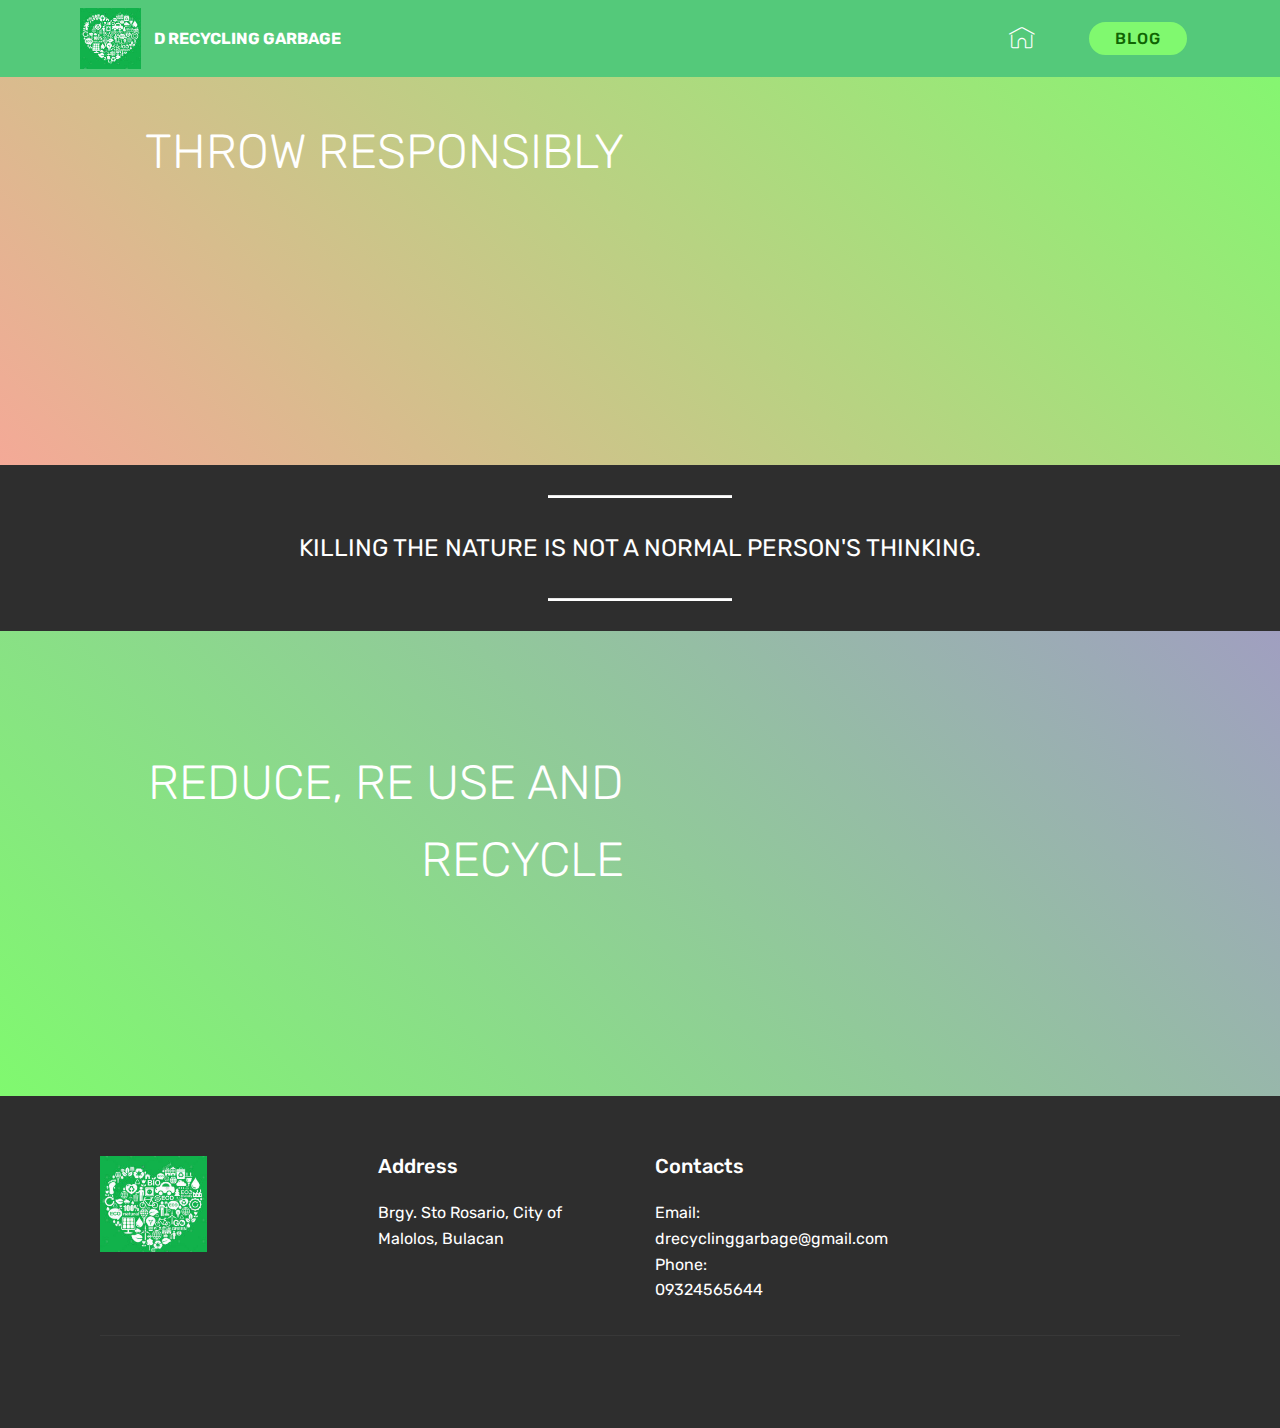
<file: page1.html>
<!DOCTYPE html>
<html >
<head>
  <!-- Site made with Mobirise Website Builder v4.8.1, https://mobirise.com -->
  <meta charset="UTF-8">
  <meta http-equiv="X-UA-Compatible" content="IE=edge">
  <meta name="generator" content="Mobirise v4.8.1, mobirise.com">
  <meta name="viewport" content="width=device-width, initial-scale=1, minimum-scale=1">
  <link rel="shortcut icon" href="assets/images/green-2-122x130.jpg" type="image/x-icon">
  <meta name="description" content="">
  <title>ABOUT</title>
  <link rel="stylesheet" href="assets/web/assets/mobirise-icons/mobirise-icons.css">
  <link rel="stylesheet" href="assets/tether/tether.min.css">
  <link rel="stylesheet" href="assets/bootstrap/css/bootstrap.min.css">
  <link rel="stylesheet" href="assets/bootstrap/css/bootstrap-grid.min.css">
  <link rel="stylesheet" href="assets/bootstrap/css/bootstrap-reboot.min.css">
  <link rel="stylesheet" href="assets/dropdown/css/style.css">
  <link rel="stylesheet" href="assets/socicon/css/styles.css">
  <link rel="stylesheet" href="assets/theme/css/style.css">
  <link rel="stylesheet" href="assets/mobirise/css/mbr-additional.css" type="text/css">
  
  
  
</head>
<body>
  <section class="menu cid-r2cwkB1KII" once="menu" id="menu1-6">

    

    <nav class="navbar navbar-expand beta-menu navbar-dropdown align-items-center navbar-fixed-top navbar-toggleable-sm">
        <button class="navbar-toggler navbar-toggler-right" type="button" data-toggle="collapse" data-target="#navbarSupportedContent" aria-controls="navbarSupportedContent" aria-expanded="false" aria-label="Toggle navigation">
            <div class="hamburger">
                <span></span>
                <span></span>
                <span></span>
                <span></span>
            </div>
        </button>
        <div class="menu-logo">
            <div class="navbar-brand">
                <span class="navbar-logo">
                    <a href="https://mobirise.com">
                         <img src="assets/images/green-2-122x130.jpg" alt="Mobirise" title="" style="height: 3.8rem;">
                    </a>
                </span>
                <span class="navbar-caption-wrap"><a class="navbar-caption text-white display-4" href="https://mobirise.com">D RECYCLING GARBAGE</a></span>
            </div>
        </div>
        <div class="collapse navbar-collapse" id="navbarSupportedContent">
            <ul class="navbar-nav nav-dropdown" data-app-modern-menu="true"><li class="nav-item">
                    <a class="nav-link link text-white display-4" href="index.html"><span class="mbri-home mbr-iconfont mbr-iconfont-btn"></span>
                        </a>
                </li>
                <li class="nav-item">
                    <a class="nav-link link text-white display-4" href="https://mobirise.com">
                        </a>
                </li></ul>
            <div class="navbar-buttons mbr-section-btn"><a class="btn btn-sm btn-primary display-4" href="page4.html">BLOG</a></div>
        </div>
    </nav>
</section>

<section class="engine"><a href="https://mobiri.se/y">free html web templates</a></section><section class="header7 cid-r2JJeWw78A" id="header7-u">

    

    

    <div class="container">
        <div class="media-container-row">

            <div class="media-content align-right">
                <h1 class="mbr-section-title mbr-white pb-3 mbr-fonts-style display-1"></h1>
                <div class="mbr-section-text mbr-white pb-3">
                    <p class="mbr-text mbr-fonts-style display-2">THROW RESPONSIBLY</p>
                </div>
                
            </div>

            <div class="mbr-figure" style="width: 100%;"><iframe class="mbr-embedded-video" src="https://www.youtube.com/embed/Kr_DGf77OhM?rel=0&amp;amp;showinfo=0&amp;autoplay=0&amp;loop=0" width="1280" height="720" frameborder="0" allowfullscreen></iframe></div>

        </div>
    </div>
</section>

<section class="mbr-section article content10 cid-r3oCwvUyHo" id="content10-14">
    
     

    <div class="container">
        <div class="inner-container" style="width: 66%;">
            <hr class="line" style="width: 25%;">
            <div class="section-text align-center mbr-white mbr-fonts-style display-5">KILLING THE NATURE IS NOT A NORMAL PERSON'S THINKING.</div>
            <hr class="line" style="width: 25%;">
        </div>
    </div>
</section>

<section class="header7 cid-r2RsiTuJcn" id="header7-11">

    

    

    <div class="container">
        <div class="media-container-row">

            <div class="media-content align-right">
                <h1 class="mbr-section-title mbr-white pb-3 mbr-fonts-style display-1"></h1>
                <div class="mbr-section-text mbr-white pb-3">
                    <p class="mbr-text mbr-fonts-style display-2">REDUCE, RE USE AND RECYCLE</p>
                </div>
                
            </div>

            <div class="mbr-figure" style="width: 100%;"><iframe class="mbr-embedded-video" src="https://www.youtube.com/embed/OasbYWF4_S8?rel=0&amp;amp;showinfo=0&amp;autoplay=0&amp;loop=0" width="1280" height="720" frameborder="0" allowfullscreen></iframe></div>

        </div>
    </div>
</section>

<section class="cid-r43onPgXjp" id="footer1-1d">

    

    

    <div class="container">
        <div class="media-container-row content text-white">
            <div class="col-12 col-md-3">
                <div class="media-wrap">
                    <a href="https://mobirise.com/">
                        <img src="assets/images/green-2-192x205.jpg" alt="Mobirise" title="">
                    </a>
                </div>
            </div>
            <div class="col-12 col-md-3 mbr-fonts-style display-7">
                <h5 class="pb-3">
                    Address
                </h5>
                <p class="mbr-text">Brgy. Sto Rosario, City of Malolos, Bulacan</p>
            </div>
            <div class="col-12 col-md-3 mbr-fonts-style display-7">
                <h5 class="pb-3">
                    Contacts
                </h5>
                <p class="mbr-text">Email: drecyclinggarbage@gmail.com
<br>Phone: 
<br>09324565644</p>
            </div>
            <div class="col-12 col-md-3 mbr-fonts-style display-7">
                <h5 class="pb-3"></h5>
                <p class="mbr-text"></p>
            </div>
        </div>
        <div class="footer-lower">
            <div class="media-container-row">
                <div class="col-sm-12">
                    <hr>
                </div>
            </div>
            <div class="media-container-row mbr-white">
                <div class="col-sm-6 copyright">
                    <p class="mbr-text mbr-fonts-style display-7"></p>
                </div>
                <div class="col-md-6">
                    
                </div>
            </div>
        </div>
    </div>
</section>


  <script src="assets/web/assets/jquery/jquery.min.js"></script>
  <script src="assets/popper/popper.min.js"></script>
  <script src="assets/tether/tether.min.js"></script>
  <script src="assets/bootstrap/js/bootstrap.min.js"></script>
  <script src="assets/smoothscroll/smooth-scroll.js"></script>
  <script src="assets/dropdown/js/script.min.js"></script>
  <script src="assets/touchswipe/jquery.touch-swipe.min.js"></script>
  <script src="assets/theme/js/script.js"></script>
  
  
 <div id="scrollToTop" class="scrollToTop mbr-arrow-up"><a style="text-align: center;"><i></i></a></div>
  </body>
</html>
</file>
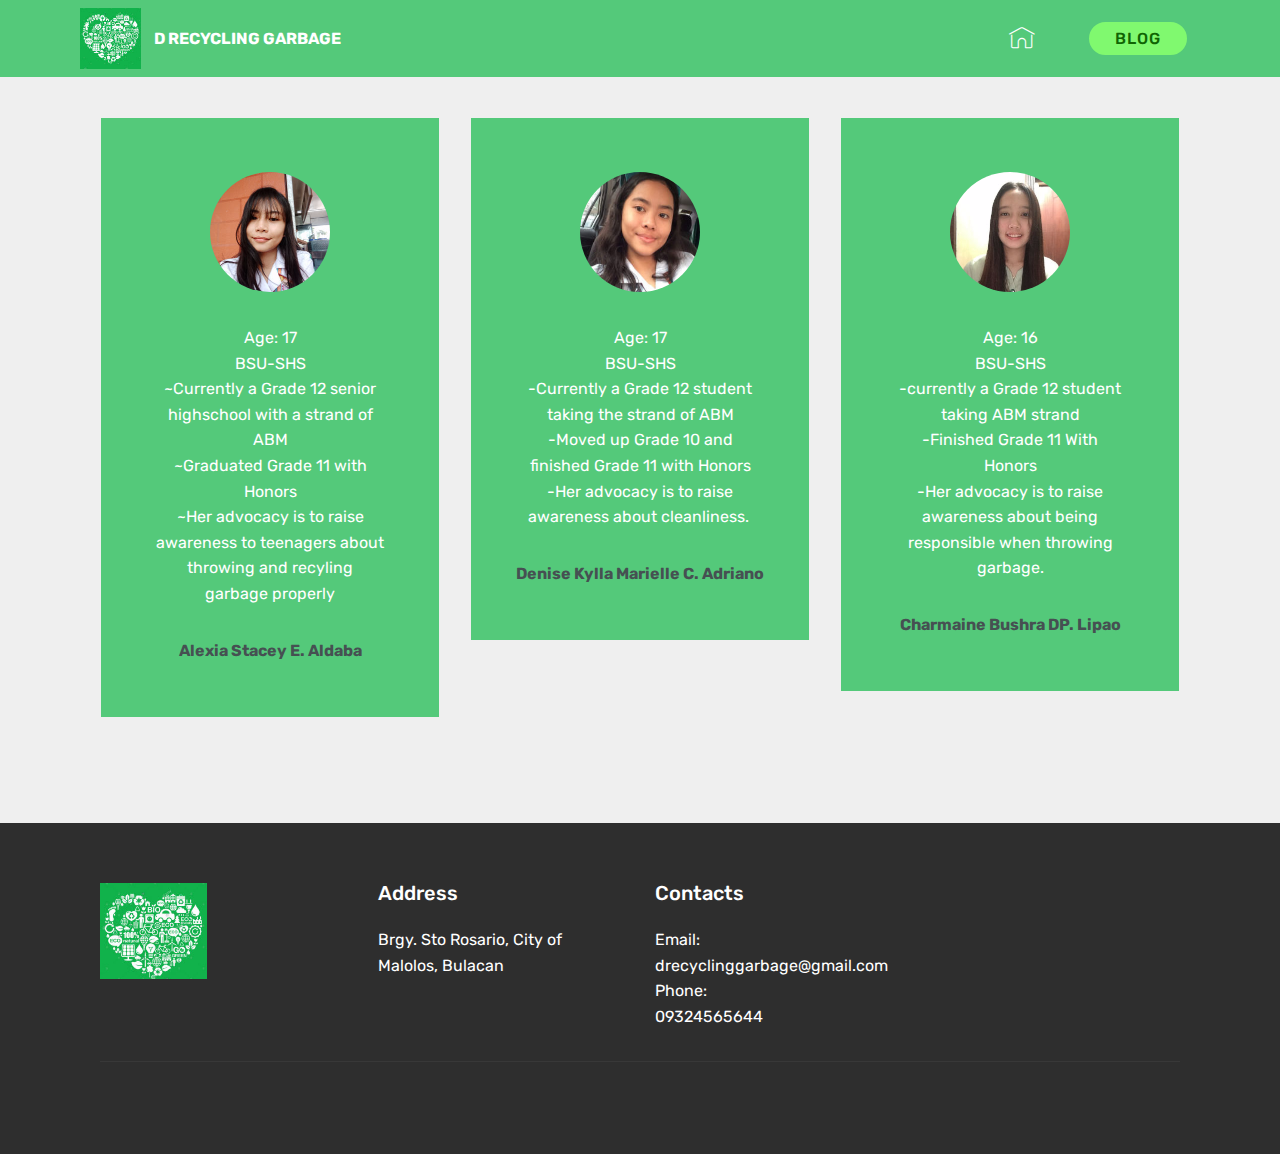
<file: page3.html>
<!DOCTYPE html>
<html >
<head>
  <!-- Site made with Mobirise Website Builder v4.8.1, https://mobirise.com -->
  <meta charset="UTF-8">
  <meta http-equiv="X-UA-Compatible" content="IE=edge">
  <meta name="generator" content="Mobirise v4.8.1, mobirise.com">
  <meta name="viewport" content="width=device-width, initial-scale=1, minimum-scale=1">
  <link rel="shortcut icon" href="assets/images/green-2-122x130.jpg" type="image/x-icon">
  <meta name="description" content="">
  <title>BIO</title>
  <link rel="stylesheet" href="assets/web/assets/mobirise-icons/mobirise-icons.css">
  <link rel="stylesheet" href="assets/tether/tether.min.css">
  <link rel="stylesheet" href="assets/bootstrap/css/bootstrap.min.css">
  <link rel="stylesheet" href="assets/bootstrap/css/bootstrap-grid.min.css">
  <link rel="stylesheet" href="assets/bootstrap/css/bootstrap-reboot.min.css">
  <link rel="stylesheet" href="assets/dropdown/css/style.css">
  <link rel="stylesheet" href="assets/socicon/css/styles.css">
  <link rel="stylesheet" href="assets/theme/css/style.css">
  <link rel="stylesheet" href="assets/mobirise/css/mbr-additional.css" type="text/css">
  
  
  
</head>
<body>
  <section class="menu cid-r2cxONNrN0" once="menu" id="menu1-f">

    

    <nav class="navbar navbar-expand beta-menu navbar-dropdown align-items-center navbar-fixed-top navbar-toggleable-sm">
        <button class="navbar-toggler navbar-toggler-right" type="button" data-toggle="collapse" data-target="#navbarSupportedContent" aria-controls="navbarSupportedContent" aria-expanded="false" aria-label="Toggle navigation">
            <div class="hamburger">
                <span></span>
                <span></span>
                <span></span>
                <span></span>
            </div>
        </button>
        <div class="menu-logo">
            <div class="navbar-brand">
                <span class="navbar-logo">
                    <a href="https://mobirise.com">
                         <img src="assets/images/green-2-122x130.jpg" alt="Mobirise" title="" style="height: 3.8rem;">
                    </a>
                </span>
                <span class="navbar-caption-wrap"><a class="navbar-caption text-white display-4" href="https://mobirise.com">D RECYCLING GARBAGE</a></span>
            </div>
        </div>
        <div class="collapse navbar-collapse" id="navbarSupportedContent">
            <ul class="navbar-nav nav-dropdown" data-app-modern-menu="true"><li class="nav-item">
                    <a class="nav-link link text-white display-4" href="index.html"><span class="mbri-home mbr-iconfont mbr-iconfont-btn"></span>
                        </a>
                </li>
                <li class="nav-item">
                    <a class="nav-link link text-white display-4" href="https://mobirise.com">
                        </a>
                </li></ul>
            <div class="navbar-buttons mbr-section-btn"><a class="btn btn-sm btn-primary display-4" href="page4.html">BLOG</a></div>
        </div>
    </nav>
</section>

<section class="engine"><a href="https://mobiri.se/b">create your own website for free</a></section><section class="testimonials1 cid-r2JGUX3DKy" id="testimonials1-s">

    

    
    <div class="container">
        <div class="media-container-row">
            <div class="title col-12 align-center">
                <h2 class="pb-3 mbr-fonts-style display-2"></h2>
                <h3 class="mbr-section-subtitle mbr-light pb-3 mbr-fonts-style display-5"></h3>
            </div>
        </div>
    </div>

    <div class="container pt-3 mt-2">
        <div class="media-container-row">
            <div class="mbr-testimonial p-3 align-center col-12 col-md-6 col-lg-4">
                <div class="panel-item p-3">
                    <div class="card-block">
                        <div class="testimonial-photo">
                            <img src="assets/images/img20180823122707-240x320.jpg" alt="" title="">
                        </div>
                        <p class="mbr-text mbr-fonts-style display-7">Age: 17
<br>BSU-SHS
<br>~Currently a Grade 12 senior highschool with a strand of ABM 
<br>~Graduated Grade 11 with Honors
<br>~Her advocacy is to raise awareness to teenagers about throwing and recyling garbage properly</p>
                    </div>
                    <div class="card-footer">
                        <div class="mbr-author-name mbr-bold mbr-fonts-style display-7">Alexia Stacey E. Aldaba</div>
                        <small class="mbr-author-desc mbr-italic mbr-light mbr-fonts-style display-7"></small>
                    </div>
                </div>
            </div>

            <div class="mbr-testimonial p-3 align-center col-12 col-md-6 col-lg-4">
                <div class="panel-item p-3">
                    <div class="card-block">
                        <div class="testimonial-photo">
                            <img src="assets/images/received-1205029926302146-240x180.jpg" alt="" title="">
                        </div>
                        <p class="mbr-text mbr-fonts-style display-7">Age: 17
<br>BSU-SHS
<br>-Currently a Grade 12 student taking the strand of ABM
<br>-Moved up Grade 10 and finished Grade 11 with Honors
<br>-Her advocacy is to raise awareness about cleanliness.&nbsp;<br></p>
                    </div>
                    <div class="card-footer">
                        <div class="mbr-author-name mbr-bold mbr-fonts-style display-7">Denise Kylla Marielle C. Adriano</div>
                        <small class="mbr-author-desc mbr-italic mbr-light mbr-fonts-style display-7"></small>
                    </div>
                </div>
            </div>

            <div class="mbr-testimonial p-3 align-center col-12 col-md-6 col-lg-4">
                <div class="panel-item p-3">
                    <div class="card-block">
                        <div class="testimonial-photo">
                            <img src="assets/images/img-20180701-080059-1-240x302.jpg" alt="" title="">
                        </div>
                        <p class="mbr-text mbr-fonts-style display-7">Age: 16
<br>BSU-SHS
<br>-currently a Grade 12  student taking ABM strand
<br>-Finished Grade 11 With Honors
<br>-Her advocacy is to raise awareness about being responsible when throwing garbage.</p>
                    </div>
                    <div class="card-footer">
                        <div class="mbr-author-name mbr-bold mbr-fonts-style display-7">Charmaine Bushra DP. Lipao</div>
                        <small class="mbr-author-desc mbr-italic mbr-light mbr-fonts-style display-7"></small>
                    </div>
                </div>
            </div>

            

            

            
        </div>
    </div>   
</section>

<section class="cid-r43ovRshx6" id="footer1-1e">

    

    

    <div class="container">
        <div class="media-container-row content text-white">
            <div class="col-12 col-md-3">
                <div class="media-wrap">
                    <a href="https://mobirise.com/">
                        <img src="assets/images/green-2-192x205.jpg" alt="Mobirise" title="">
                    </a>
                </div>
            </div>
            <div class="col-12 col-md-3 mbr-fonts-style display-7">
                <h5 class="pb-3">
                    Address
                </h5>
                <p class="mbr-text">Brgy. Sto Rosario, City of Malolos, Bulacan</p>
            </div>
            <div class="col-12 col-md-3 mbr-fonts-style display-7">
                <h5 class="pb-3">
                    Contacts
                </h5>
                <p class="mbr-text">Email: drecyclinggarbage@gmail.com 
<br>Phone: 
<br>09324565644</p>
            </div>
            <div class="col-12 col-md-3 mbr-fonts-style display-7">
                <h5 class="pb-3"></h5>
                <p class="mbr-text"></p>
            </div>
        </div>
        <div class="footer-lower">
            <div class="media-container-row">
                <div class="col-sm-12">
                    <hr>
                </div>
            </div>
            <div class="media-container-row mbr-white">
                <div class="col-sm-6 copyright">
                    <p class="mbr-text mbr-fonts-style display-7"></p>
                </div>
                <div class="col-md-6">
                    
                </div>
            </div>
        </div>
    </div>
</section>


  <script src="assets/web/assets/jquery/jquery.min.js"></script>
  <script src="assets/popper/popper.min.js"></script>
  <script src="assets/tether/tether.min.js"></script>
  <script src="assets/bootstrap/js/bootstrap.min.js"></script>
  <script src="assets/smoothscroll/smooth-scroll.js"></script>
  <script src="assets/dropdown/js/script.min.js"></script>
  <script src="assets/touchswipe/jquery.touch-swipe.min.js"></script>
  <script src="assets/theme/js/script.js"></script>
  
  
 <div id="scrollToTop" class="scrollToTop mbr-arrow-up"><a style="text-align: center;"><i></i></a></div>
  </body>
</html>
</file>
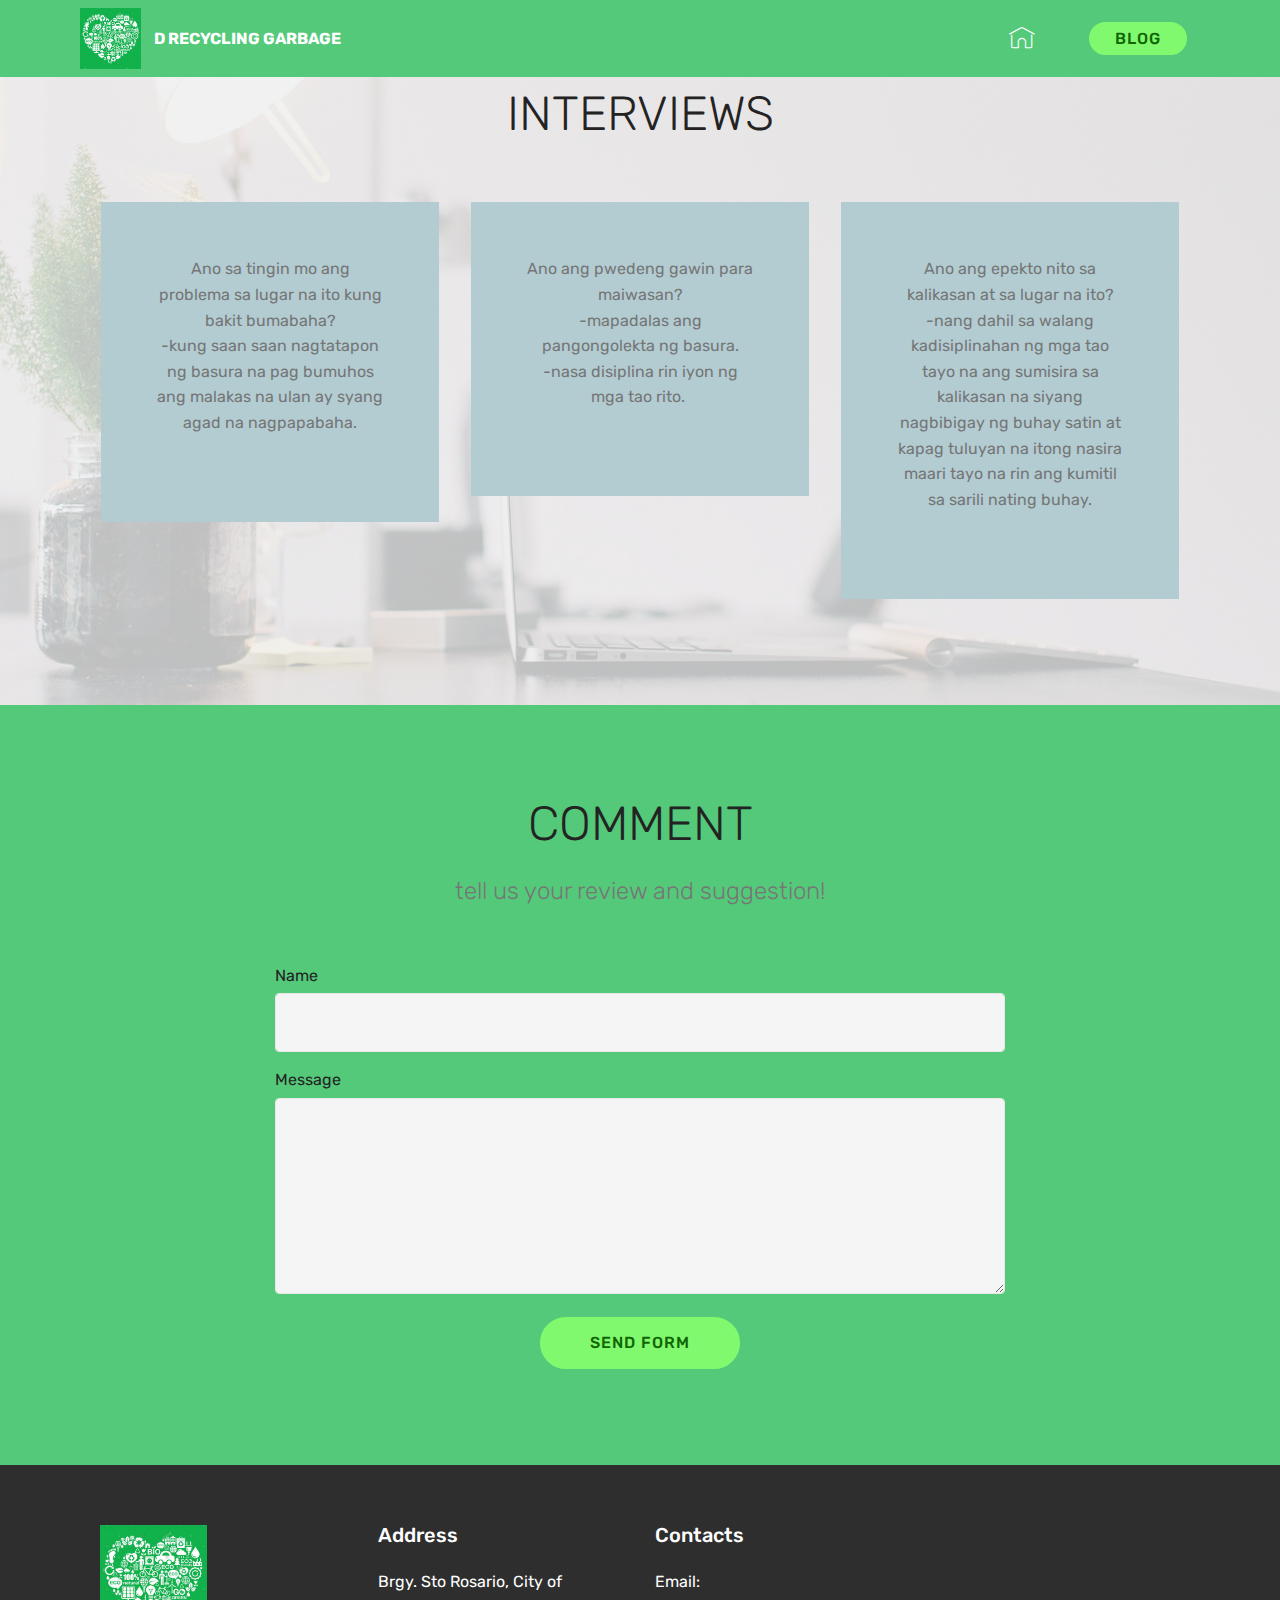
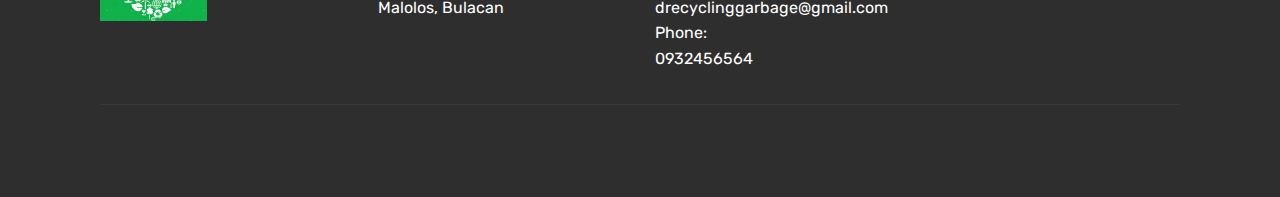
<file: page5.html>
<!DOCTYPE html>
<html >
<head>
  <!-- Site made with Mobirise Website Builder v4.8.1, https://mobirise.com -->
  <meta charset="UTF-8">
  <meta http-equiv="X-UA-Compatible" content="IE=edge">
  <meta name="generator" content="Mobirise v4.8.1, mobirise.com">
  <meta name="viewport" content="width=device-width, initial-scale=1, minimum-scale=1">
  <link rel="shortcut icon" href="assets/images/green-2-122x130.jpg" type="image/x-icon">
  <meta name="description" content="">
  <title>TESTIMONIALS</title>
  <link rel="stylesheet" href="assets/web/assets/mobirise-icons/mobirise-icons.css">
  <link rel="stylesheet" href="assets/tether/tether.min.css">
  <link rel="stylesheet" href="assets/bootstrap/css/bootstrap.min.css">
  <link rel="stylesheet" href="assets/bootstrap/css/bootstrap-grid.min.css">
  <link rel="stylesheet" href="assets/bootstrap/css/bootstrap-reboot.min.css">
  <link rel="stylesheet" href="assets/dropdown/css/style.css">
  <link rel="stylesheet" href="assets/socicon/css/styles.css">
  <link rel="stylesheet" href="assets/theme/css/style.css">
  <link rel="stylesheet" href="assets/mobirise/css/mbr-additional.css" type="text/css">
  
  
  
</head>
<body>
  <section class="menu cid-r43mk4LyUj" once="menu" id="menu1-19">

    

    <nav class="navbar navbar-expand beta-menu navbar-dropdown align-items-center navbar-fixed-top navbar-toggleable-sm">
        <button class="navbar-toggler navbar-toggler-right" type="button" data-toggle="collapse" data-target="#navbarSupportedContent" aria-controls="navbarSupportedContent" aria-expanded="false" aria-label="Toggle navigation">
            <div class="hamburger">
                <span></span>
                <span></span>
                <span></span>
                <span></span>
            </div>
        </button>
        <div class="menu-logo">
            <div class="navbar-brand">
                <span class="navbar-logo">
                    <a href="https://mobirise.com">
                         <img src="assets/images/green-2-122x130.jpg" alt="Mobirise" title="" style="height: 3.8rem;">
                    </a>
                </span>
                <span class="navbar-caption-wrap"><a class="navbar-caption text-white display-4" href="https://mobirise.com">D RECYCLING GARBAGE</a></span>
            </div>
        </div>
        <div class="collapse navbar-collapse" id="navbarSupportedContent">
            <ul class="navbar-nav nav-dropdown" data-app-modern-menu="true"><li class="nav-item">
                    <a class="nav-link link text-white display-4" href="index.html"><span class="mbri-home mbr-iconfont mbr-iconfont-btn"></span>
                        </a>
                </li>
                <li class="nav-item">
                    <a class="nav-link link text-white display-4" href="https://mobirise.com">
                        </a>
                </li></ul>
            <div class="navbar-buttons mbr-section-btn"><a class="btn btn-sm btn-primary display-4" href="page4.html">BLOG</a></div>
        </div>
    </nav>
</section>

<section class="engine"><a href="https://mobiri.se/d">free website maker</a></section><section class="testimonials1 cid-r43mT4EmUx" id="testimonials1-1c">

    

    <div class="mbr-overlay" style="opacity: 0.8; background-color: rgb(239, 239, 239);">
    </div>
    <div class="container">
        <div class="media-container-row">
            <div class="title col-12 align-center">
                <h2 class="pb-3 mbr-fonts-style display-2">INTERVIEWS</h2>
                
            </div>
        </div>
    </div>

    <div class="container pt-3 mt-2">
        <div class="media-container-row">
            <div class="mbr-testimonial p-3 align-center col-12 col-md-6 col-lg-4">
                <div class="panel-item p-3">
                    <div class="card-block">
                        
                        <p class="mbr-text mbr-fonts-style display-7">Ano sa tingin mo ang problema sa lugar na ito kung bakit bumabaha? 
<br>-kung saan saan nagtatapon ng basura na pag bumuhos ang malakas na ulan ay syang agad na nagpapabaha.</p>
                    </div>
                    <div class="card-footer">
                        
                        
                    </div>
                </div>
            </div>

            <div class="mbr-testimonial p-3 align-center col-12 col-md-6 col-lg-4">
                <div class="panel-item p-3">
                    <div class="card-block">
                        
                        <p class="mbr-text mbr-fonts-style display-7">Ano ang pwedeng gawin para maiwasan?
<br>-mapadalas ang pangongolekta ng basura.
<br>-nasa disiplina rin iyon ng mga tao rito.&nbsp;<br></p>
                    </div>
                    <div class="card-footer">
                        
                        
                    </div>
                </div>
            </div>

            <div class="mbr-testimonial p-3 align-center col-12 col-md-6 col-lg-4">
                <div class="panel-item p-3">
                    <div class="card-block">
                        
                        <p class="mbr-text mbr-fonts-style display-7">Ano ang epekto nito sa kalikasan at sa lugar na ito?
<br>-nang dahil sa walang kadisiplinahan ng mga tao tayo na ang sumisira sa kalikasan na siyang nagbibigay ng buhay satin at kapag tuluyan na itong nasira maari tayo na rin ang kumitil sa sarili nating buhay.</p>
                    </div>
                    <div class="card-footer">
                        
                        
                    </div>
                </div>
            </div>

            

            

            
        </div>
    </div>   
</section>

<section class="mbr-section form1 cid-r43tE83pwi" id="form1-1h">

    

    
    <div class="container">
        <div class="row justify-content-center">
            <div class="title col-12 col-lg-8">
                <h2 class="mbr-section-title align-center pb-3 mbr-fonts-style display-2">COMMENT</h2>
                <h3 class="mbr-section-subtitle align-center mbr-light pb-3 mbr-fonts-style display-5">tell us your review and suggestion!</h3>
            </div>
        </div>
    </div>
    <div class="container">
        <div class="row justify-content-center">
            <div class="media-container-column col-lg-8" data-form-type="formoid">
                    <div data-form-alert="" hidden="">Thanks for filling out the form!</div>
            
                    <form class="mbr-form" action="https://mobirise.com/" method="post" data-form-title="Mobirise Form"><input type="hidden" name="email" data-form-email="true" value="rLehyaTLSgM2gKm1JJUfdJZZjTOmrUeFer1Pq0Y8kaQyift29+zPGEM2HA7+g6TGwILOhM5Sq1cQBbWkfZxgoscSYla+0tAKCmbbMevRbb8DT/ROd20miH0+ncDHV6/H" data-form-field="Email">
                        <div class="row row-sm-offset">
                            <div class="col-md-4 multi-horizontal" data-for="name">
                                <div class="form-group">
                                    <label class="form-control-label mbr-fonts-style display-7" for="name-form1-1h">Name</label>
                                    <input type="text" class="form-control" name="name" data-form-field="Name" required="" id="name-form1-1h">
                                </div>
                            </div>
                            
                            
                        </div>
                        <div class="form-group" data-for="message">
                            <label class="form-control-label mbr-fonts-style display-7" for="message-form1-1h">Message</label>
                            <textarea type="text" class="form-control" name="message" rows="7" data-form-field="Message" id="message-form1-1h"></textarea>
                        </div>
            
                        <span class="input-group-btn">
                            <button href="" type="submit" class="btn btn-primary btn-form display-4">SEND FORM</button>
                        </span>
                    </form>
            </div>
        </div>
    </div>
</section>

<section class="cid-r43oHd2h0R" id="footer1-1g">

    

    

    <div class="container">
        <div class="media-container-row content text-white">
            <div class="col-12 col-md-3">
                <div class="media-wrap">
                    <a href="https://mobirise.com/">
                        <img src="assets/images/green-2-192x205.jpg" alt="Mobirise" title="">
                    </a>
                </div>
            </div>
            <div class="col-12 col-md-3 mbr-fonts-style display-7">
                <h5 class="pb-3">
                    Address
                </h5>
                <p class="mbr-text">Brgy. Sto Rosario, City of Malolos, Bulacan</p>
            </div>
            <div class="col-12 col-md-3 mbr-fonts-style display-7">
                <h5 class="pb-3">
                    Contacts
                </h5>
                <p class="mbr-text">Email: drecyclinggarbage@gmail.com 
<br>Phone: 
<br>0932456564</p>
            </div>
            <div class="col-12 col-md-3 mbr-fonts-style display-7">
                <h5 class="pb-3"></h5>
                <p class="mbr-text"></p>
            </div>
        </div>
        <div class="footer-lower">
            <div class="media-container-row">
                <div class="col-sm-12">
                    <hr>
                </div>
            </div>
            <div class="media-container-row mbr-white">
                <div class="col-sm-6 copyright">
                    <p class="mbr-text mbr-fonts-style display-7"></p>
                </div>
                <div class="col-md-6">
                    
                </div>
            </div>
        </div>
    </div>
</section>


  <script src="assets/web/assets/jquery/jquery.min.js"></script>
  <script src="assets/popper/popper.min.js"></script>
  <script src="assets/tether/tether.min.js"></script>
  <script src="assets/bootstrap/js/bootstrap.min.js"></script>
  <script src="assets/smoothscroll/smooth-scroll.js"></script>
  <script src="assets/dropdown/js/script.min.js"></script>
  <script src="assets/touchswipe/jquery.touch-swipe.min.js"></script>
  <script src="assets/theme/js/script.js"></script>
  <script src="assets/formoid/formoid.min.js"></script>
  
  
 <div id="scrollToTop" class="scrollToTop mbr-arrow-up"><a style="text-align: center;"><i></i></a></div>
  </body>
</html>
</file>
<file: assets/web/assets/mobirise-icons/mobirise-icons.css>
@font-face {
  font-family: 'MobiriseIcons';
  src:  url('mobirise-icons.eot?spat4u');
  src:  url('mobirise-icons.eot?spat4u#iefix') format('embedded-opentype'),
    url('mobirise-icons.ttf?spat4u') format('truetype'),
    url('mobirise-icons.woff?spat4u') format('woff'),
    url('mobirise-icons.svg?spat4u#MobiriseIcons') format('svg');
  font-weight: normal;
  font-style: normal;
}

[class^="mbri-"], [class*=" mbri-"] {
  /* use !important to prevent issues with browser extensions that change fonts */
  font-family: MobiriseIcons !important;
  speak: none;
  font-style: normal;
  font-weight: normal;
  font-variant: normal;
  text-transform: none;
  line-height: 1;

  /* Better Font Rendering =========== */
  -webkit-font-smoothing: antialiased;
  -moz-osx-font-smoothing: grayscale;
}

.mbri-add-submenu:before {
  content: "\e900";
}
.mbri-alert:before {
  content: "\e901";
}
.mbri-align-center:before {
  content: "\e902";
}
.mbri-align-justify:before {
  content: "\e903";
}
.mbri-align-left:before {
  content: "\e904";
}
.mbri-align-right:before {
  content: "\e905";
}
.mbri-android:before {
  content: "\e906";
}
.mbri-apple:before {
  content: "\e907";
}
.mbri-arrow-down:before {
  content: "\e908";
}
.mbri-arrow-next:before {
  content: "\e909";
}
.mbri-arrow-prev:before {
  content: "\e90a";
}
.mbri-arrow-up:before {
  content: "\e90b";
}
.mbri-bold:before {
  content: "\e90c";
}
.mbri-bookmark:before {
  content: "\e90d";
}
.mbri-bootstrap:before {
  content: "\e90e";
}
.mbri-briefcase:before {
  content: "\e90f";
}
.mbri-browse:before {
  content: "\e910";
}
.mbri-bulleted-list:before {
  content: "\e911";
}
.mbri-calendar:before {
  content: "\e912";
}
.mbri-camera:before {
  content: "\e913";
}
.mbri-cart-add:before {
  content: "\e914";
}
.mbri-cart-full:before {
  content: "\e915";
}
.mbri-cash:before {
  content: "\e916";
}
.mbri-change-style:before {
  content: "\e917";
}
.mbri-chat:before {
  content: "\e918";
}
.mbri-clock:before {
  content: "\e919";
}
.mbri-close:before {
  content: "\e91a";
}
.mbri-cloud:before {
  content: "\e91b";
}
.mbri-code:before {
  content: "\e91c";
}
.mbri-contact-form:before {
  content: "\e91d";
}
.mbri-credit-card:before {
  content: "\e91e";
}
.mbri-cursor-click:before {
  content: "\e91f";
}
.mbri-cust-feedback:before {
  content: "\e920";
}
.mbri-database:before {
  content: "\e921";
}
.mbri-delivery:before {
  content: "\e922";
}
.mbri-desktop:before {
  content: "\e923";
}
.mbri-devices:before {
  content: "\e924";
}
.mbri-down:before {
  content: "\e925";
}
.mbri-download:before {
  content: "\e989";
}
.mbri-drag-n-drop:before {
  content: "\e927";
}
.mbri-drag-n-drop2:before {
  content: "\e928";
}
.mbri-edit:before {
  content: "\e929";
}
.mbri-edit2:before {
  content: "\e92a";
}
.mbri-error:before {
  content: "\e92b";
}
.mbri-extension:before {
  content: "\e92c";
}
.mbri-features:before {
  content: "\e92d";
}
.mbri-file:before {
  content: "\e92e";
}
.mbri-flag:before {
  content: "\e92f";
}
.mbri-folder:before {
  content: "\e930";
}
.mbri-gift:before {
  content: "\e931";
}
.mbri-github:before {
  content: "\e932";
}
.mbri-globe:before {
  content: "\e933";
}
.mbri-globe-2:before {
  content: "\e934";
}
.mbri-growing-chart:before {
  content: "\e935";
}
.mbri-hearth:before {
  content: "\e936";
}
.mbri-help:before {
  content: "\e937";
}
.mbri-home:before {
  content: "\e938";
}
.mbri-hot-cup:before {
  content: "\e939";
}
.mbri-idea:before {
  content: "\e93a";
}
.mbri-image-gallery:before {
  content: "\e93b";
}
.mbri-image-slider:before {
  content: "\e93c";
}
.mbri-info:before {
  content: "\e93d";
}
.mbri-italic:before {
  content: "\e93e";
}
.mbri-key:before {
  content: "\e93f";
}
.mbri-laptop:before {
  content: "\e940";
}
.mbri-layers:before {
  content: "\e941";
}
.mbri-left-right:before {
  content: "\e942";
}
.mbri-left:before {
  content: "\e943";
}
.mbri-letter:before {
  content: "\e944";
}
.mbri-like:before {
  content: "\e945";
}
.mbri-link:before {
  content: "\e946";
}
.mbri-lock:before {
  content: "\e947";
}
.mbri-login:before {
  content: "\e948";
}
.mbri-logout:before {
  content: "\e949";
}
.mbri-magic-stick:before {
  content: "\e94a";
}
.mbri-map-pin:before {
  content: "\e94b";
}
.mbri-menu:before {
  content: "\e94c";
}
.mbri-mobile:before {
  content: "\e94d";
}
.mbri-mobile2:before {
  content: "\e94e";
}
.mbri-mobirise:before {
  content: "\e94f";
}
.mbri-more-horizontal:before {
  content: "\e950";
}
.mbri-more-vertical:before {
  content: "\e951";
}
.mbri-music:before {
  content: "\e952";
}
.mbri-new-file:before {
  content: "\e953";
}
.mbri-numbered-list:before {
  content: "\e954";
}
.mbri-opened-folder:before {
  content: "\e955";
}
.mbri-pages:before {
  content: "\e956";
}
.mbri-paper-plane:before {
  content: "\e957";
}
.mbri-paperclip:before {
  content: "\e958";
}
.mbri-photo:before {
  content: "\e959";
}
.mbri-photos:before {
  content: "\e95a";
}
.mbri-pin:before {
  content: "\e95b";
}
.mbri-play:before {
  content: "\e95c";
}
.mbri-plus:before {
  content: "\e95d";
}
.mbri-preview:before {
  content: "\e95e";
}
.mbri-print:before {
  content: "\e95f";
}
.mbri-protect:before {
  content: "\e960";
}
.mbri-question:before {
  content: "\e961";
}
.mbri-quote-left:before {
  content: "\e962";
}
.mbri-quote-right:before {
  content: "\e963";
}
.mbri-refresh:before {
  content: "\e964";
}
.mbri-responsive:before {
  content: "\e965";
}
.mbri-right:before {
  content: "\e966";
}
.mbri-rocket:before {
  content: "\e967";
}
.mbri-sad-face:before {
  content: "\e968";
}
.mbri-sale:before {
  content: "\e969";
}
.mbri-save:before {
  content: "\e96a";
}
.mbri-search:before {
  content: "\e96b";
}
.mbri-setting:before {
  content: "\e96c";
}
.mbri-setting2:before {
  content: "\e96d";
}
.mbri-setting3:before {
  content: "\e96e";
}
.mbri-share:before {
  content: "\e96f";
}
.mbri-shopping-bag:before {
  content: "\e970";
}
.mbri-shopping-basket:before {
  content: "\e971";
}
.mbri-shopping-cart:before {
  content: "\e972";
}
.mbri-sites:before {
  content: "\e973";
}
.mbri-smile-face:before {
  content: "\e974";
}
.mbri-speed:before {
  content: "\e975";
}
.mbri-star:before {
  content: "\e976";
}
.mbri-success:before {
  content: "\e977";
}
.mbri-sun:before {
  content: "\e978";
}
.mbri-sun2:before {
  content: "\e979";
}
.mbri-tablet:before {
  content: "\e97a";
}
.mbri-tablet-vertical:before {
  content: "\e97b";
}
.mbri-target:before {
  content: "\e97c";
}
.mbri-timer:before {
  content: "\e97d";
}
.mbri-to-ftp:before {
  content: "\e97e";
}
.mbri-to-local-drive:before {
  content: "\e97f";
}
.mbri-touch-swipe:before {
  content: "\e980";
}
.mbri-touch:before {
  content: "\e981";
}
.mbri-trash:before {
  content: "\e982";
}
.mbri-underline:before {
  content: "\e983";
}
.mbri-unlink:before {
  content: "\e984";
}
.mbri-unlock:before {
  content: "\e985";
}
.mbri-up-down:before {
  content: "\e986";
}
.mbri-up:before {
  content: "\e987";
}
.mbri-update:before {
  content: "\e988";
}
.mbri-upload:before {
 content: "\e926"; 
}
.mbri-user:before {
  content: "\e98a";
}
.mbri-user2:before {
  content: "\e98b";
}
.mbri-users:before {
  content: "\e98c";
}
.mbri-video:before {
  content: "\e98d";
}
.mbri-video-play:before {
  content: "\e98e";
}
.mbri-watch:before {
  content: "\e98f";
}
.mbri-website-theme:before {
  content: "\e990";
}
.mbri-wifi:before {
  content: "\e991";
}
.mbri-windows:before {
  content: "\e992";
}
.mbri-zoom-out:before {
  content: "\e993";
}
.mbri-redo:before {
  content: "\e994";
}
.mbri-undo:before {
  content: "\e995";
}
</file>
<file: assets/dropdown/css/style.css>
.navbar-dropdown {
  left: 0;
  padding: 0;
  position: absolute;
  right: 0;
  top: 0;
  transition: all 0.45s ease;
  z-index: 1030;
  background: #282828; }
  .navbar-dropdown .navbar-logo {
    margin-right: 0.8rem;
    transition: margin 0.3s ease-in-out;
    vertical-align: middle; }
    .navbar-dropdown .navbar-logo img {
      height: 3.125rem;
      transition: all 0.3s ease-in-out; }
    .navbar-dropdown .navbar-logo.mbr-iconfont {
      font-size: 3.125rem;
      line-height: 3.125rem; }
  .navbar-dropdown .navbar-caption {
    font-weight: 700;
    white-space: normal;
    vertical-align: -4px;
    line-height: 3.125rem !important; }
    .navbar-dropdown .navbar-caption, .navbar-dropdown .navbar-caption:hover {
      color: inherit;
      text-decoration: none; }
  .navbar-dropdown .mbr-iconfont + .navbar-caption {
    vertical-align: -1px; }
  .navbar-dropdown.navbar-fixed-top {
    position: fixed; }
  .navbar-dropdown .navbar-brand span {
    vertical-align: -4px; }
  .navbar-dropdown.bg-color.transparent {
    background: none; }
  .navbar-dropdown.navbar-short .navbar-brand {
    padding: 0.625rem 0; }
    .navbar-dropdown.navbar-short .navbar-brand span {
      vertical-align: -1px; }
  .navbar-dropdown.navbar-short .navbar-caption {
    line-height: 2.375rem !important;
    vertical-align: -2px; }
  .navbar-dropdown.navbar-short .navbar-logo {
    margin-right: 0.5rem; }
    .navbar-dropdown.navbar-short .navbar-logo img {
      height: 2.375rem; }
    .navbar-dropdown.navbar-short .navbar-logo.mbr-iconfont {
      font-size: 2.375rem;
      line-height: 2.375rem; }
  .navbar-dropdown.navbar-short .mbr-table-cell {
    height: 3.625rem; }
  .navbar-dropdown .navbar-close {
    left: 0.6875rem;
    position: fixed;
    top: 0.75rem;
    z-index: 1000; }
  .navbar-dropdown .hamburger-icon {
    content: "";
    display: inline-block;
    vertical-align: middle;
    width: 16px;
    -webkit-box-shadow: 0 -6px 0 1px #282828,0 0 0 1px #282828,0 6px 0 1px #282828;
    -moz-box-shadow: 0 -6px 0 1px #282828,0 0 0 1px #282828,0 6px 0 1px #282828;
    box-shadow: 0 -6px 0 1px #282828,0 0 0 1px #282828,0 6px 0 1px #282828; }

.dropdown-menu .dropdown-toggle[data-toggle="dropdown-submenu"]::after {
  border-bottom: 0.35em solid transparent;
  border-left: 0.35em solid;
  border-right: 0;
  border-top: 0.35em solid transparent;
  margin-left: 0.3rem; }

.dropdown-menu .dropdown-item:focus {
  outline: 0; }

.nav-dropdown {
  font-size: 0.75rem;
  font-weight: 500;
  height: auto !important; }
  .nav-dropdown .nav-btn {
    padding-left: 1rem; }
  .nav-dropdown .link {
    margin: .667em 1.667em;
    font-weight: 500;
    padding: 0;
    transition: color .2s ease-in-out; }
    .nav-dropdown .link.dropdown-toggle {
      margin-right: 2.583em; }
      .nav-dropdown .link.dropdown-toggle::after {
        margin-left: .25rem;
        border-top: 0.35em solid;
        border-right: 0.35em solid transparent;
        border-left: 0.35em solid transparent;
        border-bottom: 0; }
      .nav-dropdown .link.dropdown-toggle[aria-expanded="true"] {
        margin: 0;
        padding: 0.667em 3.263em  0.667em 1.667em; }
  .nav-dropdown .link::after,
  .nav-dropdown .dropdown-item::after {
    color: inherit; }
  .nav-dropdown .btn {
    font-size: 0.75rem;
    font-weight: 700;
    letter-spacing: 0;
    margin-bottom: 0;
    padding-left: 1.25rem;
    padding-right: 1.25rem; }
  .nav-dropdown .dropdown-menu {
    border-radius: 0;
    border: 0;
    left: 0;
    margin: 0;
    padding-bottom: 1.25rem;
    padding-top: 1.25rem;
    position: relative; }
  .nav-dropdown .dropdown-submenu {
    margin-left: 0.125rem;
    top: 0; }
  .nav-dropdown .dropdown-item {
    font-weight: 500;
    line-height: 2;
    padding: 0.3846em 4.615em 0.3846em 1.5385em;
    position: relative;
    transition: color .2s ease-in-out, background-color .2s ease-in-out; }
    .nav-dropdown .dropdown-item::after {
      margin-top: -0.3077em;
      position: absolute;
      right: 1.1538em;
      top: 50%; }
    .nav-dropdown .dropdown-item:focus, .nav-dropdown .dropdown-item:hover {
      background: none; }

@media (max-width: 767px) {
  .nav-dropdown.navbar-toggleable-sm {
    bottom: 0;
    display: none;
    left: 0;
    overflow-x: hidden;
    position: fixed;
    top: 0;
    transform: translateX(-100%);
    -ms-transform: translateX(-100%);
    -webkit-transform: translateX(-100%);
    width: 18.75rem;
    z-index: 999; } }
.nav-dropdown.navbar-toggleable-xl {
  bottom: 0;
  display: none;
  left: 0;
  overflow-x: hidden;
  position: fixed;
  top: 0;
  transform: translateX(-100%);
  -ms-transform: translateX(-100%);
  -webkit-transform: translateX(-100%);
  width: 18.75rem;
  z-index: 999; }

.nav-dropdown-sm {
  display: block !important;
  overflow-x: hidden;
  overflow: auto;
  padding-top: 3.875rem; }
  .nav-dropdown-sm::after {
    content: "";
    display: block;
    height: 3rem;
    width: 100%; }
  .nav-dropdown-sm.collapse.in ~ .navbar-close {
    display: block !important; }
  .nav-dropdown-sm.collapsing, .nav-dropdown-sm.collapse.in {
    transform: translateX(0);
    -ms-transform: translateX(0);
    -webkit-transform: translateX(0);
    transition: all 0.25s ease-out;
    -webkit-transition: all 0.25s ease-out;
    background: #282828; }
  .nav-dropdown-sm.collapsing[aria-expanded="false"] {
    transform: translateX(-100%);
    -ms-transform: translateX(-100%);
    -webkit-transform: translateX(-100%); }
  .nav-dropdown-sm .nav-item {
    display: block;
    margin-left: 0 !important;
    padding-left: 0; }
  .nav-dropdown-sm .link,
  .nav-dropdown-sm .dropdown-item {
    border-top: 1px dotted rgba(255, 255, 255, 0.1);
    font-size: 0.8125rem;
    line-height: 1.6;
    margin: 0 !important;
    padding: 0.875rem 2.4rem 0.875rem 1.5625rem !important;
    position: relative;
    white-space: normal; }
    .nav-dropdown-sm .link:focus, .nav-dropdown-sm .link:hover,
    .nav-dropdown-sm .dropdown-item:focus,
    .nav-dropdown-sm .dropdown-item:hover {
      background: rgba(0, 0, 0, 0.2) !important;
      color: #c0a375; }
  .nav-dropdown-sm .nav-btn {
    position: relative;
    padding: 1.5625rem 1.5625rem 0 1.5625rem; }
    .nav-dropdown-sm .nav-btn::before {
      border-top: 1px dotted rgba(255, 255, 255, 0.1);
      content: "";
      left: 0;
      position: absolute;
      top: 0;
      width: 100%; }
    .nav-dropdown-sm .nav-btn + .nav-btn {
      padding-top: 0.625rem; }
      .nav-dropdown-sm .nav-btn + .nav-btn::before {
        display: none; }
  .nav-dropdown-sm .btn {
    padding: 0.625rem 0; }
  .nav-dropdown-sm .dropdown-toggle[data-toggle="dropdown-submenu"]::after {
    margin-left: .25rem;
    border-top: 0.35em solid;
    border-right: 0.35em solid transparent;
    border-left: 0.35em solid transparent;
    border-bottom: 0; }
  .nav-dropdown-sm .dropdown-toggle[data-toggle="dropdown-submenu"][aria-expanded="true"]::after {
    border-top: 0;
    border-right: 0.35em solid transparent;
    border-left: 0.35em solid transparent;
    border-bottom: 0.35em solid; }
  .nav-dropdown-sm .dropdown-menu {
    margin: 0;
    padding: 0;
    position: relative;
    top: 0;
    left: 0;
    width: 100%;
    border: 0;
    float: none;
    border-radius: 0;
    background: none; }
  .nav-dropdown-sm .dropdown-submenu {
    left: 100%;
    margin-left: 0.125rem;
    margin-top: -1.25rem;
    top: 0; }

.navbar-toggleable-sm .nav-dropdown .dropdown-menu {
  position: absolute; }

.navbar-toggleable-sm .nav-dropdown .dropdown-submenu {
  left: 100%;
  margin-left: 0.125rem;
  margin-top: -1.25rem;
  top: 0; }

.navbar-toggleable-sm.opened .nav-dropdown .dropdown-menu {
  position: relative; }

.navbar-toggleable-sm.opened .nav-dropdown .dropdown-submenu {
  left: 0;
  margin-left: 00rem;
  margin-top: 0rem;
  top: 0; }

.is-builder .nav-dropdown.collapsing {
  transition: none !important; }

/*# sourceMappingURL=style.css.map */
</file>
<file: assets/socicon/css/styles.css>
@charset "UTF-8";

@font-face {
  font-family: "socicon";
  src:url("../fonts/socicon.eot");
  src:url("../fonts/socicon.eot?#iefix") format("embedded-opentype"),
    url("../fonts/socicon.woff") format("woff"),
    url("../fonts/socicon.ttf") format("truetype"),
    url("../fonts/socicon.svg#socicon") format("svg");
  font-weight: normal;
  font-style: normal;

}

[data-icon]:before {
  font-family: "socicon" !important;
  content: attr(data-icon);
  font-style: normal !important;
  font-weight: normal !important;
  font-variant: normal !important;
  text-transform: none !important;
  speak: none;
  line-height: 1;
  -webkit-font-smoothing: antialiased;
  -moz-osx-font-smoothing: grayscale;
}

[class^="socicon-"]:before,
[class*=" socicon-"]:before {
  font-family: "socicon" !important;
  font-style: normal !important;
  font-weight: normal !important;
  font-variant: normal !important;
  text-transform: none !important;
  speak: none;
  line-height: 1;
  -webkit-font-smoothing: antialiased;
  -moz-osx-font-smoothing: grayscale;
}

.socicon-modelmayhem:before {
  content: "\e000";
}
.socicon-mixcloud:before {
  content: "\e001";
}
.socicon-drupal:before {
  content: "\e002";
}
.socicon-swarm:before {
  content: "\e003";
}
.socicon-istock:before {
  content: "\e004";
}
.socicon-yammer:before {
  content: "\e005";
}
.socicon-ello:before {
  content: "\e006";
}
.socicon-stackoverflow:before {
  content: "\e007";
}
.socicon-persona:before {
  content: "\e008";
}
.socicon-triplej:before {
  content: "\e009";
}
.socicon-houzz:before {
  content: "\e00a";
}
.socicon-rss:before {
  content: "\e00b";
}
.socicon-paypal:before {
  content: "\e00c";
}
.socicon-odnoklassniki:before {
  content: "\e00d";
}
.socicon-airbnb:before {
  content: "\e00e";
}
.socicon-periscope:before {
  content: "\e00f";
}
.socicon-outlook:before {
  content: "\e010";
}
.socicon-coderwall:before {
  content: "\e011";
}
.socicon-tripadvisor:before {
  content: "\e012";
}
.socicon-appnet:before {
  content: "\e013";
}
.socicon-goodreads:before {
  content: "\e014";
}
.socicon-tripit:before {
  content: "\e015";
}
.socicon-lanyrd:before {
  content: "\e016";
}
.socicon-slideshare:before {
  content: "\e017";
}
.socicon-buffer:before {
  content: "\e018";
}
.socicon-disqus:before {
  content: "\e019";
}
.socicon-vkontakte:before {
  content: "\e01a";
}
.socicon-whatsapp:before {
  content: "\e01b";
}
.socicon-patreon:before {
  content: "\e01c";
}
.socicon-storehouse:before {
  content: "\e01d";
}
.socicon-pocket:before {
  content: "\e01e";
}
.socicon-mail:before {
  content: "\e01f";
}
.socicon-blogger:before {
  content: "\e020";
}
.socicon-technorati:before {
  content: "\e021";
}
.socicon-reddit:before {
  content: "\e022";
}
.socicon-dribbble:before {
  content: "\e023";
}
.socicon-stumbleupon:before {
  content: "\e024";
}
.socicon-digg:before {
  content: "\e025";
}
.socicon-envato:before {
  content: "\e026";
}
.socicon-behance:before {
  content: "\e027";
}
.socicon-delicious:before {
  content: "\e028";
}
.socicon-deviantart:before {
  content: "\e029";
}
.socicon-forrst:before {
  content: "\e02a";
}
.socicon-play:before {
  content: "\e02b";
}
.socicon-zerply:before {
  content: "\e02c";
}
.socicon-wikipedia:before {
  content: "\e02d";
}
.socicon-apple:before {
  content: "\e02e";
}
.socicon-flattr:before {
  content: "\e02f";
}
.socicon-github:before {
  content: "\e030";
}
.socicon-renren:before {
  content: "\e031";
}
.socicon-friendfeed:before {
  content: "\e032";
}
.socicon-newsvine:before {
  content: "\e033";
}
.socicon-identica:before {
  content: "\e034";
}
.socicon-bebo:before {
  content: "\e035";
}
.socicon-zynga:before {
  content: "\e036";
}
.socicon-steam:before {
  content: "\e037";
}
.socicon-xbox:before {
  content: "\e038";
}
.socicon-windows:before {
  content: "\e039";
}
.socicon-qq:before {
  content: "\e03a";
}
.socicon-douban:before {
  content: "\e03b";
}
.socicon-meetup:before {
  content: "\e03c";
}
.socicon-playstation:before {
  content: "\e03d";
}
.socicon-android:before {
  content: "\e03e";
}
.socicon-snapchat:before {
  content: "\e03f";
}
.socicon-twitter:before {
  content: "\e040";
}
.socicon-facebook:before {
  content: "\e041";
}
.socicon-googleplus:before {
  content: "\e042";
}
.socicon-pinterest:before {
  content: "\e043";
}
.socicon-foursquare:before {
  content: "\e044";
}
.socicon-yahoo:before {
  content: "\e045";
}
.socicon-skype:before {
  content: "\e046";
}
.socicon-yelp:before {
  content: "\e047";
}
.socicon-feedburner:before {
  content: "\e048";
}
.socicon-linkedin:before {
  content: "\e049";
}
.socicon-viadeo:before {
  content: "\e04a";
}
.socicon-xing:before {
  content: "\e04b";
}
.socicon-myspace:before {
  content: "\e04c";
}
.socicon-soundcloud:before {
  content: "\e04d";
}
.socicon-spotify:before {
  content: "\e04e";
}
.socicon-grooveshark:before {
  content: "\e04f";
}
.socicon-lastfm:before {
  content: "\e050";
}
.socicon-youtube:before {
  content: "\e051";
}
.socicon-vimeo:before {
  content: "\e052";
}
.socicon-dailymotion:before {
  content: "\e053";
}
.socicon-vine:before {
  content: "\e054";
}
.socicon-flickr:before {
  content: "\e055";
}
.socicon-500px:before {
  content: "\e056";
}
.socicon-wordpress:before {
  content: "\e058";
}
.socicon-tumblr:before {
  content: "\e059";
}
.socicon-twitch:before {
  content: "\e05a";
}
.socicon-8tracks:before {
  content: "\e05b";
}
.socicon-amazon:before {
  content: "\e05c";
}
.socicon-icq:before {
  content: "\e05d";
}
.socicon-smugmug:before {
  content: "\e05e";
}
.socicon-ravelry:before {
  content: "\e05f";
}
.socicon-weibo:before {
  content: "\e060";
}
.socicon-baidu:before {
  content: "\e061";
}
.socicon-angellist:before {
  content: "\e062";
}
.socicon-ebay:before {
  content: "\e063";
}
.socicon-imdb:before {
  content: "\e064";
}
.socicon-stayfriends:before {
  content: "\e065";
}
.socicon-residentadvisor:before {
  content: "\e066";
}
.socicon-google:before {
  content: "\e067";
}
.socicon-yandex:before {
  content: "\e068";
}
.socicon-sharethis:before {
  content: "\e069";
}
.socicon-bandcamp:before {
  content: "\e06a";
}
.socicon-itunes:before {
  content: "\e06b";
}
.socicon-deezer:before {
  content: "\e06c";
}
.socicon-telegram:before {
  content: "\e06e";
}
.socicon-openid:before {
  content: "\e06f";
}
.socicon-amplement:before {
  content: "\e070";
}
.socicon-viber:before {
  content: "\e071";
}
.socicon-zomato:before {
  content: "\e072";
}
.socicon-draugiem:before {
  content: "\e074";
}
.socicon-endomodo:before {
  content: "\e075";
}
.socicon-filmweb:before {
  content: "\e076";
}
.socicon-stackexchange:before {
  content: "\e077";
}
.socicon-wykop:before {
  content: "\e078";
}
.socicon-teamspeak:before {
  content: "\e079";
}
.socicon-teamviewer:before {
  content: "\e07a";
}
.socicon-ventrilo:before {
  content: "\e07b";
}
.socicon-younow:before {
  content: "\e07c";
}
.socicon-raidcall:before {
  content: "\e07d";
}
.socicon-mumble:before {
  content: "\e07e";
}
.socicon-medium:before {
  content: "\e06d";
}
.socicon-bebee:before {
  content: "\e07f";
}
.socicon-hitbox:before {
  content: "\e080";
}
.socicon-reverbnation:before {
  content: "\e081";
}
.socicon-formulr:before {
  content: "\e082";
}
.socicon-instagram:before {
  content: "\e057";
}
.socicon-battlenet:before {
  content: "\e083";
}
.socicon-chrome:before {
  content: "\e084";
}
.socicon-discord:before {
  content: "\e086";
}
.socicon-issuu:before {
  content: "\e087";
}
.socicon-macos:before {
  content: "\e088";
}
.socicon-firefox:before {
  content: "\e089";
}
.socicon-opera:before {
  content: "\e08d";
}
.socicon-keybase:before {
  content: "\e090";
}
.socicon-alliance:before {
  content: "\e091";
}
.socicon-livejournal:before {
  content: "\e092";
}
.socicon-googlephotos:before {
  content: "\e093";
}
.socicon-horde:before {
  content: "\e094";
}
.socicon-etsy:before {
  content: "\e095";
}
.socicon-zapier:before {
  content: "\e096";
}
.socicon-google-scholar:before {
  content: "\e097";
}
.socicon-researchgate:before {
  content: "\e098";
}
.socicon-wechat:before {
  content: "\e099";
}
.socicon-strava:before {
  content: "\e09a";
}
.socicon-line:before {
  content: "\e09b";
}
.socicon-lyft:before {
  content: "\e09c";
}
.socicon-uber:before {
  content: "\e09d";
}
.socicon-songkick:before {
  content: "\e09e";
}
.socicon-viewbug:before {
  content: "\e09f";
}
.socicon-googlegroups:before {
  content: "\e0a0";
}
.socicon-quora:before {
  content: "\e073";
}
.socicon-diablo:before {
  content: "\e085";
}
.socicon-blizzard:before {
  content: "\e0a1";
}
.socicon-hearthstone:before {
  content: "\e08b";
}
.socicon-heroes:before {
  content: "\e08a";
}
.socicon-overwatch:before {
  content: "\e08c";
}
.socicon-warcraft:before {
  content: "\e08e";
}
.socicon-starcraft:before {
  content: "\e08f";
}
.socicon-beam:before {
  content: "\e0a2";
}
.socicon-curse:before {
  content: "\e0a3";
}
.socicon-player:before {
  content: "\e0a4";
}
.socicon-streamjar:before {
  content: "\e0a5";
}
.socicon-nintendo:before {
  content: "\e0a6";
}
.socicon-hellocoton:before {
  content: "\e0a7";
}
</file>
<file: assets/theme/css/style.css>
/*!
 * Mobirise v4 theme (https://mobirise.com/)
 * Copyright 2017 Mobirise
 */
section {
  background-color: #eeeeee; }

section,
.container,
.container-fluid {
  position: relative;
  word-wrap: break-word; }

a.mbr-iconfont:hover {
  text-decoration: none; }

.article .lead p, .article .lead ul, .article .lead ol, .article .lead pre, .article .lead blockquote {
  margin-bottom: 0; }

a {
  font-style: normal;
  font-weight: 400;
  cursor: pointer; }
  a, a:hover {
    text-decoration: none; }

figure {
  margin-bottom: 0; }

body {
  color: #232323; }

h1, h2, h3, h4, h5, h6,
.h1, .h2, .h3, .h4, .h5, .h6,
.display-1, .display-2, .display-3, .display-4 {
  line-height: 1;
  word-break: break-word;
  word-wrap: break-word; }

b, strong {
  font-weight: bold; }

blockquote {
  padding: 10px 0 10px 20px;
  position: relative;
  border-left: 2px solid;
  border-color: #ff3366; }

input:-webkit-autofill, input:-webkit-autofill:hover, input:-webkit-autofill:focus, input:-webkit-autofill:active {
  transition-delay: 9999s;
  transition-property: background-color, color; }

textarea[type="hidden"] {
  display: none; }

body {
  position: relative; }

section {
  background-position: 50% 50%;
  background-repeat: no-repeat;
  background-size: cover; }
  section .mbr-background-video,
  section .mbr-background-video-preview {
    position: absolute;
    bottom: 0;
    left: 0;
    right: 0;
    top: 0; }

.hidden {
  visibility: hidden; }

.mbr-z-index20 {
  z-index: 20; }

/*! Base colors */
.mbr-white {
  color: #ffffff; }

.mbr-black {
  color: #000000; }

.mbr-bg-white {
  background-color: #ffffff; }

.mbr-bg-black {
  background-color: #000000; }

/*! Text-aligns */
.align-left {
  text-align: left; }

.align-center {
  text-align: center; }

.align-right {
  text-align: right; }

@media (max-width: 767px) {
  .align-left, .align-center, .align-right, .mbr-section-btn, .mbr-section-title {
    text-align: center; } }
/*! Font-weight  */
.mbr-light {
  font-weight: 300; }

.mbr-regular {
  font-weight: 400; }

.mbr-semibold {
  font-weight: 500; }

.mbr-bold {
  font-weight: 700; }

/*! Media  */
.media-size-item {
  -webkit-flex: 1 1 auto;
  -moz-flex: 1 1 auto;
  -ms-flex: 1 1 auto;
  -o-flex: 1 1 auto;
  flex: 1 1 auto; }

.media-content {
  -webkit-flex-basis: 100%;
  flex-basis: 100%; }

.media-container-row {
  display: -ms-flexbox;
  display: -webkit-flex;
  display: flex;
  -webkit-flex-direction: row;
  -ms-flex-direction: row;
  flex-direction: row;
  -webkit-flex-wrap: wrap;
  -ms-flex-wrap: wrap;
  flex-wrap: wrap;
  -webkit-justify-content: center;
  -ms-flex-pack: center;
  justify-content: center;
  -webkit-align-content: center;
  -ms-flex-line-pack: center;
  align-content: center;
  -webkit-align-items: start;
  -ms-flex-align: start;
  align-items: start; }
  .media-container-row .media-size-item {
    width: 400px; }

.media-container-column {
  display: -ms-flexbox;
  display: -webkit-flex;
  display: flex;
  -webkit-flex-direction: column;
  -ms-flex-direction: column;
  flex-direction: column;
  -webkit-flex-wrap: wrap;
  -ms-flex-wrap: wrap;
  flex-wrap: wrap;
  -webkit-justify-content: center;
  -ms-flex-pack: center;
  justify-content: center;
  -webkit-align-content: center;
  -ms-flex-line-pack: center;
  align-content: center;
  -webkit-align-items: stretch;
  -ms-flex-align: stretch;
  align-items: stretch; }
  .media-container-column > * {
    width: 100%; }

@media (min-width: 992px) {
  .media-container-row {
    -webkit-flex-wrap: nowrap;
    -ms-flex-wrap: nowrap;
    flex-wrap: nowrap; } }
figure {
  overflow: hidden; }

figure[mbr-media-size] {
  transition: width 0.1s; }

.mbr-figure img, .mbr-figure iframe {
  display: block;
  width: 100%; }

.card {
  background-color: transparent;
  border: none; }

.card-img {
  text-align: center;
  flex-shrink: 0; }

.media {
  max-width: 100%;
  margin: 0 auto; }

.mbr-figure {
  -ms-flex-item-align: center;
  -ms-grid-row-align: center;
  -webkit-align-self: center;
  align-self: center; }

.media-container > div {
  max-width: 100%; }

.mbr-figure img, .card-img img {
  width: 100%; }

@media (max-width: 991px) {
  .media-size-item {
    width: auto !important; }

  .media {
    width: auto; }

  .mbr-figure {
    width: 100% !important; } }
/*! Buttons */
.mbr-section-btn {
  margin-left: -.25rem;
  margin-right: -.25rem;
  font-size: 0; }

nav .mbr-section-btn {
  margin-left: 0rem;
  margin-right: 0rem; }

/*! Btn icon margin */
.btn .mbr-iconfont, .btn.btn-sm .mbr-iconfont {
  cursor: pointer;
  margin-right: 0.5rem; }

.btn.btn-md .mbr-iconfont, .btn.btn-md .mbr-iconfont {
  margin-right: 0.8rem; }

.mbr-regular {
  font-weight: 400; }

.mbr-semibold {
  font-weight: 500; }

.mbr-bold {
  font-weight: 700; }

[type="submit"] {
  -webkit-appearance: none; }

/*! Full-screen */
.mbr-fullscreen .mbr-overlay {
  min-height: 100vh; }

.mbr-fullscreen {
  display: flex;
  display: -webkit-flex;
  display: -moz-flex;
  display: -ms-flex;
  display: -o-flex;
  align-items: center;
  -webkit-align-items: center;
  min-height: 100vh;
  padding-top: 3rem;
  padding-bottom: 3rem; }

/*! Map */
.map {
  height: 25rem;
  position: relative; }
  .map iframe {
    width: 100%;
    height: 100%; }

/* Form */
.form-asterisk {
  font-family: initial;
  position: absolute;
  top: -2px;
  font-weight: normal; }

/*! Scroll to top arrow */
.mbr-arrow-up {
  bottom: 25px;
  right: 90px;
  position: fixed;
  text-align: right;
  z-index: 5000;
  color: #ffffff;
  font-size: 32px;
  transform: rotate(180deg);
  -webkit-transform: rotate(180deg); }

.mbr-arrow-up a {
  background: rgba(0, 0, 0, 0.2);
  border-radius: 3px;
  color: #fff;
  display: inline-block;
  height: 60px;
  width: 60px;
  outline-style: none !important;
  position: relative;
  text-decoration: none;
  transition: all .3s ease-in-out;
  cursor: pointer;
  text-align: center; }
  .mbr-arrow-up a:hover {
    background-color: rgba(0, 0, 0, 0.4); }
  .mbr-arrow-up a i {
    line-height: 60px; }

.mbr-arrow-up-icon {
  display: block;
  color: #fff; }

.mbr-arrow-up-icon::before {
  content: "\203a";
  display: inline-block;
  font-family: serif;
  font-size: 32px;
  line-height: 1;
  font-style: normal;
  position: relative;
  top: 6px;
  left: -4px;
  -webkit-transform: rotate(-90deg);
  transform: rotate(-90deg); }

/*! Arrow Down */
.mbr-arrow {
  position: absolute;
  bottom: 45px;
  left: 50%;
  width: 60px;
  height: 60px;
  cursor: pointer;
  background-color: rgba(80, 80, 80, 0.5);
  border-radius: 50%;
  -webkit-transform: translateX(-50%);
  transform: translateX(-50%); }
  .mbr-arrow > a {
    display: inline-block;
    text-decoration: none;
    outline-style: none;
    -webkit-animation: arrowdown 1.7s ease-in-out infinite;
    animation: arrowdown 1.7s ease-in-out infinite; }
    .mbr-arrow > a > i {
      position: absolute;
      top: -2px;
      left: 15px;
      font-size: 2rem; }

@keyframes arrowdown {
  0% {
    transform: translateY(0px);
    -webkit-transform: translateY(0px); }
  50% {
    transform: translateY(-5px);
    -webkit-transform: translateY(-5px); }
  100% {
    transform: translateY(0px);
    -webkit-transform: translateY(0px); } }
@-webkit-keyframes arrowdown {
  0% {
    transform: translateY(0px);
    -webkit-transform: translateY(0px); }
  50% {
    transform: translateY(-5px);
    -webkit-transform: translateY(-5px); }
  100% {
    transform: translateY(0px);
    -webkit-transform: translateY(0px); } }
@media (max-width: 500px) {
  .mbr-arrow-up {
    left: 50%;
    right: auto;
    transform: translateX(-50%) rotate(180deg);
    -webkit-transform: translateX(-50%) rotate(180deg); } }
/*Gradients animation*/
@keyframes gradient-animation {
  from {
    background-position: 0% 100%;
    animation-timing-function: ease-in-out; }
  to {
    background-position: 100% 0%;
    animation-timing-function: ease-in-out; } }
@-webkit-keyframes gradient-animation {
  from {
    background-position: 0% 100%;
    animation-timing-function: ease-in-out; }
  to {
    background-position: 100% 0%;
    animation-timing-function: ease-in-out; } }
.bg-gradient {
  background-size: 200% 200%;
  animation: gradient-animation 5s infinite alternate;
  -webkit-animation: gradient-animation 5s infinite alternate; }

.menu .navbar-brand {
  display: -webkit-flex; }
  .menu .navbar-brand span {
    display: flex;
    display: -webkit-flex; }
  .menu .navbar-brand .navbar-caption-wrap {
    display: -webkit-flex; }
  .menu .navbar-brand .navbar-logo img {
    display: -webkit-flex; }
@media (min-width: 768px) and (max-width: 991px) {
  .menu .navbar-toggleable-sm .navbar-nav {
    display: -webkit-box;
    display: -webkit-flex;
    display: -ms-flexbox; } }
@media (min-width: 992px) {
  .menu .navbar-nav.nav-dropdown {
    display: -webkit-flex; }
  .menu .navbar-toggleable-sm .navbar-collapse {
    display: -webkit-flex !important; } }

/*# sourceMappingURL=style.css.map */
.engine {
	position: absolute;
	text-indent: -2400px;
	text-align: center;
	padding: 0;
	top: 0;
	left: -2400px;
}
</file>
<file: assets/mobirise/css/mbr-additional.css>
@import url(https://fonts.googleapis.com/css?family=Rubik:300,300i,400,400i,500,500i,700,700i,900,900i);





body {
  font-style: normal;
  line-height: 1.5;
}
.mbr-section-title {
  font-style: normal;
  line-height: 1.2;
}
.mbr-section-subtitle {
  line-height: 1.3;
}
.mbr-text {
  font-style: normal;
  line-height: 1.6;
}
.display-1 {
  font-family: 'Rubik', sans-serif;
  font-size: 4.25rem;
}
.display-1 > .mbr-iconfont {
  font-size: 6.8rem;
}
.display-2 {
  font-family: 'Rubik', sans-serif;
  font-size: 3rem;
}
.display-2 > .mbr-iconfont {
  font-size: 4.8rem;
}
.display-4 {
  font-family: 'Rubik', sans-serif;
  font-size: 1rem;
}
.display-4 > .mbr-iconfont {
  font-size: 1.6rem;
}
.display-5 {
  font-family: 'Rubik', sans-serif;
  font-size: 1.5rem;
}
.display-5 > .mbr-iconfont {
  font-size: 2.4rem;
}
.display-7 {
  font-family: 'Rubik', sans-serif;
  font-size: 1rem;
}
.display-7 > .mbr-iconfont {
  font-size: 1.6rem;
}
/* ---- Fluid typography for mobile devices ---- */
/* 1.4 - font scale ratio ( bootstrap == 1.42857 ) */
/* 100vw - current viewport width */
/* (48 - 20)  48 == 48rem == 768px, 20 == 20rem == 320px(minimal supported viewport) */
/* 0.65 - min scale variable, may vary */
@media (max-width: 768px) {
  .display-1 {
    font-size: 3.4rem;
    font-size: calc( 2.1374999999999997rem + (4.25 - 2.1374999999999997) * ((100vw - 20rem) / (48 - 20)));
    line-height: calc( 1.4 * (2.1374999999999997rem + (4.25 - 2.1374999999999997) * ((100vw - 20rem) / (48 - 20))));
  }
  .display-2 {
    font-size: 2.4rem;
    font-size: calc( 1.7rem + (3 - 1.7) * ((100vw - 20rem) / (48 - 20)));
    line-height: calc( 1.4 * (1.7rem + (3 - 1.7) * ((100vw - 20rem) / (48 - 20))));
  }
  .display-4 {
    font-size: 0.8rem;
    font-size: calc( 1rem + (1 - 1) * ((100vw - 20rem) / (48 - 20)));
    line-height: calc( 1.4 * (1rem + (1 - 1) * ((100vw - 20rem) / (48 - 20))));
  }
  .display-5 {
    font-size: 1.2rem;
    font-size: calc( 1.175rem + (1.5 - 1.175) * ((100vw - 20rem) / (48 - 20)));
    line-height: calc( 1.4 * (1.175rem + (1.5 - 1.175) * ((100vw - 20rem) / (48 - 20))));
  }
}
/* Buttons */
.btn {
  font-weight: 500;
  border-width: 2px;
  font-style: normal;
  letter-spacing: 1px;
  margin: .4rem .8rem;
  white-space: normal;
  -webkit-transition: all 0.3s ease-in-out;
  -moz-transition: all 0.3s ease-in-out;
  transition: all 0.3s ease-in-out;
  padding: 1rem 3rem;
  border-radius: 3px;
  display: inline-flex;
  align-items: center;
  justify-content: center;
  word-break: break-word;
}
.btn-sm {
  font-weight: 500;
  letter-spacing: 1px;
  -webkit-transition: all 0.3s ease-in-out;
  -moz-transition: all 0.3s ease-in-out;
  transition: all 0.3s ease-in-out;
  padding: 0.6rem 1.5rem;
  border-radius: 3px;
}
.btn-md {
  font-weight: 500;
  letter-spacing: 1px;
  margin: .4rem .8rem !important;
  -webkit-transition: all 0.3s ease-in-out;
  -moz-transition: all 0.3s ease-in-out;
  transition: all 0.3s ease-in-out;
  padding: 1rem 3rem;
  border-radius: 3px;
}
.btn-lg {
  font-weight: 500;
  letter-spacing: 1px;
  margin: .4rem .8rem !important;
  -webkit-transition: all 0.3s ease-in-out;
  -moz-transition: all 0.3s ease-in-out;
  transition: all 0.3s ease-in-out;
  padding: 1.2rem 3.2rem;
  border-radius: 3px;
}
.bg-primary {
  background-color: #80f96f !important;
}
.bg-success {
  background-color: #f9f295 !important;
}
.bg-info {
  background-color: #f9f295 !important;
}
.bg-warning {
  background-color: #f9f295 !important;
}
.bg-danger {
  background-color: #f9f295 !important;
}
.btn-primary,
.btn-primary:active {
  background-color: #80f96f !important;
  border-color: #80f96f !important;
  color: #106504 !important;
}
.btn-primary:hover,
.btn-primary:focus,
.btn-primary.focus,
.btn-primary.active {
  color: #106504 !important;
  background-color: #3ff626 !important;
  border-color: #3ff626 !important;
}
.btn-primary.disabled,
.btn-primary:disabled {
  color: #106504 !important;
  background-color: #3ff626 !important;
  border-color: #3ff626 !important;
}
.btn-secondary,
.btn-secondary:active {
  background-color: #f9f295 !important;
  border-color: #f9f295 !important;
  color: #877e08 !important;
}
.btn-secondary:hover,
.btn-secondary:focus,
.btn-secondary.focus,
.btn-secondary.active {
  color: #877e08 !important;
  background-color: #f5e94d !important;
  border-color: #f5e94d !important;
}
.btn-secondary.disabled,
.btn-secondary:disabled {
  color: #877e08 !important;
  background-color: #f5e94d !important;
  border-color: #f5e94d !important;
}
.btn-info,
.btn-info:active {
  background-color: #f9f295 !important;
  border-color: #f9f295 !important;
  color: #877e08 !important;
}
.btn-info:hover,
.btn-info:focus,
.btn-info.focus,
.btn-info.active {
  color: #877e08 !important;
  background-color: #f5e94d !important;
  border-color: #f5e94d !important;
}
.btn-info.disabled,
.btn-info:disabled {
  color: #877e08 !important;
  background-color: #f5e94d !important;
  border-color: #f5e94d !important;
}
.btn-success,
.btn-success:active {
  background-color: #f9f295 !important;
  border-color: #f9f295 !important;
  color: #877e08 !important;
}
.btn-success:hover,
.btn-success:focus,
.btn-success.focus,
.btn-success.active {
  color: #877e08 !important;
  background-color: #f5e94d !important;
  border-color: #f5e94d !important;
}
.btn-success.disabled,
.btn-success:disabled {
  color: #877e08 !important;
  background-color: #f5e94d !important;
  border-color: #f5e94d !important;
}
.btn-warning,
.btn-warning:active {
  background-color: #f9f295 !important;
  border-color: #f9f295 !important;
  color: #877e08 !important;
}
.btn-warning:hover,
.btn-warning:focus,
.btn-warning.focus,
.btn-warning.active {
  color: #877e08 !important;
  background-color: #f5e94d !important;
  border-color: #f5e94d !important;
}
.btn-warning.disabled,
.btn-warning:disabled {
  color: #877e08 !important;
  background-color: #f5e94d !important;
  border-color: #f5e94d !important;
}
.btn-danger,
.btn-danger:active {
  background-color: #f9f295 !important;
  border-color: #f9f295 !important;
  color: #877e08 !important;
}
.btn-danger:hover,
.btn-danger:focus,
.btn-danger.focus,
.btn-danger.active {
  color: #877e08 !important;
  background-color: #f5e94d !important;
  border-color: #f5e94d !important;
}
.btn-danger.disabled,
.btn-danger:disabled {
  color: #877e08 !important;
  background-color: #f5e94d !important;
  border-color: #f5e94d !important;
}
.btn-white {
  color: #333333 !important;
}
.btn-white,
.btn-white:active {
  background-color: #ffffff !important;
  border-color: #ffffff !important;
  color: #808080 !important;
}
.btn-white:hover,
.btn-white:focus,
.btn-white.focus,
.btn-white.active {
  color: #808080 !important;
  background-color: #d9d9d9 !important;
  border-color: #d9d9d9 !important;
}
.btn-white.disabled,
.btn-white:disabled {
  color: #808080 !important;
  background-color: #d9d9d9 !important;
  border-color: #d9d9d9 !important;
}
.btn-black,
.btn-black:active {
  background-color: #333333 !important;
  border-color: #333333 !important;
  color: #ffffff !important;
}
.btn-black:hover,
.btn-black:focus,
.btn-black.focus,
.btn-black.active {
  color: #ffffff !important;
  background-color: #0d0d0d !important;
  border-color: #0d0d0d !important;
}
.btn-black.disabled,
.btn-black:disabled {
  color: #ffffff !important;
  background-color: #0d0d0d !important;
  border-color: #0d0d0d !important;
}
.btn-primary-outline,
.btn-primary-outline:active {
  background: none;
  border-color: #2af50d;
  color: #2af50d;
}
.btn-primary-outline:hover,
.btn-primary-outline:focus,
.btn-primary-outline.focus,
.btn-primary-outline.active {
  color: #106504;
  background-color: #80f96f;
  border-color: #80f96f;
}
.btn-primary-outline.disabled,
.btn-primary-outline:disabled {
  color: #106504 !important;
  background-color: #80f96f !important;
  border-color: #80f96f !important;
}
.btn-secondary-outline,
.btn-secondary-outline:active {
  background: none;
  border-color: #f4e634;
  color: #f4e634;
}
.btn-secondary-outline:hover,
.btn-secondary-outline:focus,
.btn-secondary-outline.focus,
.btn-secondary-outline.active {
  color: #877e08;
  background-color: #f9f295;
  border-color: #f9f295;
}
.btn-secondary-outline.disabled,
.btn-secondary-outline:disabled {
  color: #877e08 !important;
  background-color: #f9f295 !important;
  border-color: #f9f295 !important;
}
.btn-info-outline,
.btn-info-outline:active {
  background: none;
  border-color: #f4e634;
  color: #f4e634;
}
.btn-info-outline:hover,
.btn-info-outline:focus,
.btn-info-outline.focus,
.btn-info-outline.active {
  color: #877e08;
  background-color: #f9f295;
  border-color: #f9f295;
}
.btn-info-outline.disabled,
.btn-info-outline:disabled {
  color: #877e08 !important;
  background-color: #f9f295 !important;
  border-color: #f9f295 !important;
}
.btn-success-outline,
.btn-success-outline:active {
  background: none;
  border-color: #f4e634;
  color: #f4e634;
}
.btn-success-outline:hover,
.btn-success-outline:focus,
.btn-success-outline.focus,
.btn-success-outline.active {
  color: #877e08;
  background-color: #f9f295;
  border-color: #f9f295;
}
.btn-success-outline.disabled,
.btn-success-outline:disabled {
  color: #877e08 !important;
  background-color: #f9f295 !important;
  border-color: #f9f295 !important;
}
.btn-warning-outline,
.btn-warning-outline:active {
  background: none;
  border-color: #f4e634;
  color: #f4e634;
}
.btn-warning-outline:hover,
.btn-warning-outline:focus,
.btn-warning-outline.focus,
.btn-warning-outline.active {
  color: #877e08;
  background-color: #f9f295;
  border-color: #f9f295;
}
.btn-warning-outline.disabled,
.btn-warning-outline:disabled {
  color: #877e08 !important;
  background-color: #f9f295 !important;
  border-color: #f9f295 !important;
}
.btn-danger-outline,
.btn-danger-outline:active {
  background: none;
  border-color: #f4e634;
  color: #f4e634;
}
.btn-danger-outline:hover,
.btn-danger-outline:focus,
.btn-danger-outline.focus,
.btn-danger-outline.active {
  color: #877e08;
  background-color: #f9f295;
  border-color: #f9f295;
}
.btn-danger-outline.disabled,
.btn-danger-outline:disabled {
  color: #877e08 !important;
  background-color: #f9f295 !important;
  border-color: #f9f295 !important;
}
.btn-black-outline,
.btn-black-outline:active {
  background: none;
  border-color: #000000;
  color: #000000;
}
.btn-black-outline:hover,
.btn-black-outline:focus,
.btn-black-outline.focus,
.btn-black-outline.active {
  color: #ffffff;
  background-color: #333333;
  border-color: #333333;
}
.btn-black-outline.disabled,
.btn-black-outline:disabled {
  color: #ffffff !important;
  background-color: #333333 !important;
  border-color: #333333 !important;
}
.btn-white-outline,
.btn-white-outline:active,
.btn-white-outline.active {
  background: none;
  border-color: #ffffff;
  color: #ffffff;
}
.btn-white-outline:hover,
.btn-white-outline:focus,
.btn-white-outline.focus {
  color: #333333;
  background-color: #ffffff;
  border-color: #ffffff;
}
.text-primary {
  color: #80f96f !important;
}
.text-secondary {
  color: #f9f295 !important;
}
.text-success {
  color: #f9f295 !important;
}
.text-info {
  color: #f9f295 !important;
}
.text-warning {
  color: #f9f295 !important;
}
.text-danger {
  color: #f9f295 !important;
}
.text-white {
  color: #ffffff !important;
}
.text-black {
  color: #000000 !important;
}
a.text-primary:hover,
a.text-primary:focus {
  color: #2af50d !important;
}
a.text-secondary:hover,
a.text-secondary:focus {
  color: #f4e634 !important;
}
a.text-success:hover,
a.text-success:focus {
  color: #f4e634 !important;
}
a.text-info:hover,
a.text-info:focus {
  color: #f4e634 !important;
}
a.text-warning:hover,
a.text-warning:focus {
  color: #f4e634 !important;
}
a.text-danger:hover,
a.text-danger:focus {
  color: #f4e634 !important;
}
a.text-white:hover,
a.text-white:focus {
  color: #b3b3b3 !important;
}
a.text-black:hover,
a.text-black:focus {
  color: #4d4d4d !important;
}
.alert-success {
  background-color: #70c770;
}
.alert-info {
  background-color: #f9f295;
}
.alert-warning {
  background-color: #f9f295;
}
.alert-danger {
  background-color: #f9f295;
}
.mbr-section-btn a.btn:not(.btn-form) {
  border-radius: 100px;
}
.mbr-section-btn a.btn:not(.btn-form):hover,
.mbr-section-btn a.btn:not(.btn-form):focus {
  box-shadow: none !important;
}
.mbr-section-btn a.btn:not(.btn-form):hover,
.mbr-section-btn a.btn:not(.btn-form):focus {
  box-shadow: 0 10px 40px 0 rgba(0, 0, 0, 0.2) !important;
  -webkit-box-shadow: 0 10px 40px 0 rgba(0, 0, 0, 0.2) !important;
}
.mbr-gallery-filter li a {
  border-radius: 100px !important;
}
.mbr-gallery-filter li.active .btn {
  background-color: #80f96f;
  border-color: #80f96f;
  color: #147d05;
}
.mbr-gallery-filter li.active .btn:focus {
  box-shadow: none;
}
.nav-tabs .nav-link {
  border-radius: 100px !important;
}
.btn-form {
  border-radius: 0;
}
.btn-form:hover {
  cursor: pointer;
}
a,
a:hover {
  color: #80f96f;
}
.mbr-plan-header.bg-primary .mbr-plan-subtitle,
.mbr-plan-header.bg-primary .mbr-plan-price-desc {
  color: #ffffff;
}
.mbr-plan-header.bg-success .mbr-plan-subtitle,
.mbr-plan-header.bg-success .mbr-plan-price-desc {
  color: #ffffff;
}
.mbr-plan-header.bg-info .mbr-plan-subtitle,
.mbr-plan-header.bg-info .mbr-plan-price-desc {
  color: #ffffff;
}
.mbr-plan-header.bg-warning .mbr-plan-subtitle,
.mbr-plan-header.bg-warning .mbr-plan-price-desc {
  color: #ffffff;
}
.mbr-plan-header.bg-danger .mbr-plan-subtitle,
.mbr-plan-header.bg-danger .mbr-plan-price-desc {
  color: #ffffff;
}
/* Scroll to top button*/
#scrollToTop a {
  border-radius: 100px;
}
#scrollToTop a i:before {
  content: '';
  position: absolute;
  height: 40%;
  top: 25%;
  background: #fff;
  width: 2px;
  left: calc(50% - 1px);
}
#scrollToTop a i:after {
  content: '';
  position: absolute;
  display: block;
  border-top: 2px solid #fff;
  border-right: 2px solid #fff;
  width: 40%;
  height: 40%;
  left: 30%;
  bottom: 30%;
  transform: rotate(135deg);
}
/* Others*/
.note-check a[data-value=Rubik] {
  font-style: normal;
}
.mbr-arrow a {
  color: #ffffff;
}
@media (max-width: 767px) {
  .mbr-arrow {
    display: none;
  }
}
.form-control-label {
  position: relative;
  cursor: pointer;
  margin-bottom: .357em;
  padding: 0;
}
.alert {
  color: #ffffff;
  border-radius: 0;
  border: 0;
  font-size: .875rem;
  line-height: 1.5;
  margin-bottom: 1.875rem;
  padding: 1.25rem;
  position: relative;
}
.alert.alert-form::after {
  background-color: inherit;
  bottom: -7px;
  content: "";
  display: block;
  height: 14px;
  left: 50%;
  margin-left: -7px;
  position: absolute;
  transform: rotate(45deg);
  width: 14px;
}
.form-control {
  background-color: #f5f5f5;
  box-shadow: none;
  color: #565656;
  font-family: 'Rubik', sans-serif;
  font-size: 1rem;
  line-height: 1.43;
  min-height: 3.5em;
  padding: 1.07em .5em;
}
.form-control > .mbr-iconfont {
  font-size: 1.6rem;
}
.form-control,
.form-control:focus {
  border: 1px solid #e8e8e8;
}
.form-active .form-control:invalid {
  border-color: red;
}
.mbr-overlay {
  background-color: #000;
  bottom: 0;
  left: 0;
  opacity: .5;
  position: absolute;
  right: 0;
  top: 0;
  z-index: 0;
}
blockquote {
  font-style: italic;
  padding: 10px 0 10px 20px;
  font-size: 1.09rem;
  position: relative;
  border-color: #80f96f;
  border-width: 3px;
}
ul,
ol,
pre,
blockquote {
  margin-bottom: 2.3125rem;
}
pre {
  background: #f4f4f4;
  padding: 10px 24px;
  white-space: pre-wrap;
}
.inactive {
  -webkit-user-select: none;
  -moz-user-select: none;
  -ms-user-select: none;
  user-select: none;
  pointer-events: none;
  -webkit-user-drag: none;
  user-drag: none;
}
.mbr-section__comments .row {
  justify-content: center;
}
/* Forms */
.mbr-form .btn {
  margin: .4rem 0;
}
.mbr-form .input-group-btn a.btn {
  border-radius: 100px !important;
}
.mbr-form .input-group-btn a.btn:hover {
  box-shadow: 0 10px 40px 0 rgba(0, 0, 0, 0.2);
}
.mbr-form .input-group-btn button[type="submit"] {
  border-radius: 100px !important;
  padding: 1rem 3rem;
}
.mbr-form .input-group-btn button[type="submit"]:hover {
  box-shadow: 0 10px 40px 0 rgba(0, 0, 0, 0.2);
}
.form2 .form-control {
  border-top-left-radius: 100px;
  border-bottom-left-radius: 100px;
}
.form2 .input-group-btn a.btn {
  border-top-left-radius: 0 !important;
  border-bottom-left-radius: 0 !important;
}
.form2 .input-group-btn button[type="submit"] {
  border-top-left-radius: 0 !important;
  border-bottom-left-radius: 0 !important;
}
.form3 input[type="email"] {
  border-radius: 100px !important;
}
@media (max-width: 349px) {
  .form2 input[type="email"] {
    border-radius: 100px !important;
  }
  .form2 .input-group-btn a.btn {
    border-radius: 100px !important;
  }
  .form2 .input-group-btn button[type="submit"] {
    border-radius: 100px !important;
  }
}
@media (max-width: 767px) {
  .btn {
    font-size: .75rem !important;
  }
  .btn .mbr-iconfont {
    font-size: 1rem !important;
  }
}
/* Social block */
.btn-social {
  font-size: 20px;
  border-radius: 50%;
  padding: 0;
  width: 44px;
  height: 44px;
  line-height: 44px;
  text-align: center;
  position: relative;
  border: 2px solid #c0a375;
  border-color: #80f96f;
  color: #232323;
  cursor: pointer;
}
.btn-social i {
  top: 0;
  line-height: 44px;
  width: 44px;
}
.btn-social:hover {
  color: #fff;
  background: #80f96f;
}
.btn-social + .btn {
  margin-left: .1rem;
}
/* Footer */
.mbr-footer-content li::before,
.mbr-footer .mbr-contacts li::before {
  background: #80f96f;
}
.mbr-footer-content li a:hover,
.mbr-footer .mbr-contacts li a:hover {
  color: #80f96f;
}
.footer3 input[type="email"],
.footer4 input[type="email"] {
  border-radius: 100px !important;
}
.footer3 .input-group-btn a.btn,
.footer4 .input-group-btn a.btn {
  border-radius: 100px !important;
}
.footer3 .input-group-btn button[type="submit"],
.footer4 .input-group-btn button[type="submit"] {
  border-radius: 100px !important;
}
/* Headers*/
.header13 .form-inline input[type="email"],
.header14 .form-inline input[type="email"] {
  border-radius: 100px;
}
.header13 .form-inline input[type="text"],
.header14 .form-inline input[type="text"] {
  border-radius: 100px;
}
.header13 .form-inline input[type="tel"],
.header14 .form-inline input[type="tel"] {
  border-radius: 100px;
}
.header13 .form-inline a.btn,
.header14 .form-inline a.btn {
  border-radius: 100px;
}
.header13 .form-inline button,
.header14 .form-inline button {
  border-radius: 100px !important;
}
.offset-1 {
  margin-left: 8.33333%;
}
.offset-2 {
  margin-left: 16.66667%;
}
.offset-3 {
  margin-left: 25%;
}
.offset-4 {
  margin-left: 33.33333%;
}
.offset-5 {
  margin-left: 41.66667%;
}
.offset-6 {
  margin-left: 50%;
}
.offset-7 {
  margin-left: 58.33333%;
}
.offset-8 {
  margin-left: 66.66667%;
}
.offset-9 {
  margin-left: 75%;
}
.offset-10 {
  margin-left: 83.33333%;
}
.offset-11 {
  margin-left: 91.66667%;
}
@media (min-width: 576px) {
  .offset-sm-0 {
    margin-left: 0%;
  }
  .offset-sm-1 {
    margin-left: 8.33333%;
  }
  .offset-sm-2 {
    margin-left: 16.66667%;
  }
  .offset-sm-3 {
    margin-left: 25%;
  }
  .offset-sm-4 {
    margin-left: 33.33333%;
  }
  .offset-sm-5 {
    margin-left: 41.66667%;
  }
  .offset-sm-6 {
    margin-left: 50%;
  }
  .offset-sm-7 {
    margin-left: 58.33333%;
  }
  .offset-sm-8 {
    margin-left: 66.66667%;
  }
  .offset-sm-9 {
    margin-left: 75%;
  }
  .offset-sm-10 {
    margin-left: 83.33333%;
  }
  .offset-sm-11 {
    margin-left: 91.66667%;
  }
}
@media (min-width: 768px) {
  .offset-md-0 {
    margin-left: 0%;
  }
  .offset-md-1 {
    margin-left: 8.33333%;
  }
  .offset-md-2 {
    margin-left: 16.66667%;
  }
  .offset-md-3 {
    margin-left: 25%;
  }
  .offset-md-4 {
    margin-left: 33.33333%;
  }
  .offset-md-5 {
    margin-left: 41.66667%;
  }
  .offset-md-6 {
    margin-left: 50%;
  }
  .offset-md-7 {
    margin-left: 58.33333%;
  }
  .offset-md-8 {
    margin-left: 66.66667%;
  }
  .offset-md-9 {
    margin-left: 75%;
  }
  .offset-md-10 {
    margin-left: 83.33333%;
  }
  .offset-md-11 {
    margin-left: 91.66667%;
  }
}
@media (min-width: 992px) {
  .offset-lg-0 {
    margin-left: 0%;
  }
  .offset-lg-1 {
    margin-left: 8.33333%;
  }
  .offset-lg-2 {
    margin-left: 16.66667%;
  }
  .offset-lg-3 {
    margin-left: 25%;
  }
  .offset-lg-4 {
    margin-left: 33.33333%;
  }
  .offset-lg-5 {
    margin-left: 41.66667%;
  }
  .offset-lg-6 {
    margin-left: 50%;
  }
  .offset-lg-7 {
    margin-left: 58.33333%;
  }
  .offset-lg-8 {
    margin-left: 66.66667%;
  }
  .offset-lg-9 {
    margin-left: 75%;
  }
  .offset-lg-10 {
    margin-left: 83.33333%;
  }
  .offset-lg-11 {
    margin-left: 91.66667%;
  }
}
@media (min-width: 1200px) {
  .offset-xl-0 {
    margin-left: 0%;
  }
  .offset-xl-1 {
    margin-left: 8.33333%;
  }
  .offset-xl-2 {
    margin-left: 16.66667%;
  }
  .offset-xl-3 {
    margin-left: 25%;
  }
  .offset-xl-4 {
    margin-left: 33.33333%;
  }
  .offset-xl-5 {
    margin-left: 41.66667%;
  }
  .offset-xl-6 {
    margin-left: 50%;
  }
  .offset-xl-7 {
    margin-left: 58.33333%;
  }
  .offset-xl-8 {
    margin-left: 66.66667%;
  }
  .offset-xl-9 {
    margin-left: 75%;
  }
  .offset-xl-10 {
    margin-left: 83.33333%;
  }
  .offset-xl-11 {
    margin-left: 91.66667%;
  }
}
.navbar-toggler {
  -webkit-align-self: flex-start;
  -ms-flex-item-align: start;
  align-self: flex-start;
  padding: 0.25rem 0.75rem;
  font-size: 1.25rem;
  line-height: 1;
  background: transparent;
  border: 1px solid transparent;
  -webkit-border-radius: 0.25rem;
  border-radius: 0.25rem;
}
.navbar-toggler:focus,
.navbar-toggler:hover {
  text-decoration: none;
}
.navbar-toggler-icon {
  display: inline-block;
  width: 1.5em;
  height: 1.5em;
  vertical-align: middle;
  content: "";
  background: no-repeat center center;
  -webkit-background-size: 100% 100%;
  -o-background-size: 100% 100%;
  background-size: 100% 100%;
}
.navbar-toggler-left {
  position: absolute;
  left: 1rem;
}
.navbar-toggler-right {
  position: absolute;
  right: 1rem;
}
@media (max-width: 575px) {
  .navbar-toggleable .navbar-nav .dropdown-menu {
    position: static;
    float: none;
  }
  .navbar-toggleable > .container {
    padding-right: 0;
    padding-left: 0;
  }
}
@media (min-width: 576px) {
  .navbar-toggleable {
    -webkit-box-orient: horizontal;
    -webkit-box-direction: normal;
    -webkit-flex-direction: row;
    -ms-flex-direction: row;
    flex-direction: row;
    -webkit-flex-wrap: nowrap;
    -ms-flex-wrap: nowrap;
    flex-wrap: nowrap;
    -webkit-box-align: center;
    -webkit-align-items: center;
    -ms-flex-align: center;
    align-items: center;
  }
  .navbar-toggleable .navbar-nav {
    -webkit-box-orient: horizontal;
    -webkit-box-direction: normal;
    -webkit-flex-direction: row;
    -ms-flex-direction: row;
    flex-direction: row;
  }
  .navbar-toggleable .navbar-nav .nav-link {
    padding-right: .5rem;
    padding-left: .5rem;
  }
  .navbar-toggleable > .container {
    display: -webkit-box;
    display: -webkit-flex;
    display: -ms-flexbox;
    display: flex;
    -webkit-flex-wrap: nowrap;
    -ms-flex-wrap: nowrap;
    flex-wrap: nowrap;
    -webkit-box-align: center;
    -webkit-align-items: center;
    -ms-flex-align: center;
    align-items: center;
  }
  .navbar-toggleable .navbar-collapse {
    display: -webkit-box !important;
    display: -webkit-flex !important;
    display: -ms-flexbox !important;
    display: flex !important;
    width: 100%;
  }
  .navbar-toggleable .navbar-toggler {
    display: none;
  }
}
@media (max-width: 767px) {
  .navbar-toggleable-sm .navbar-nav .dropdown-menu {
    position: static;
    float: none;
  }
  .navbar-toggleable-sm > .container {
    padding-right: 0;
    padding-left: 0;
  }
}
@media (min-width: 768px) {
  .navbar-toggleable-sm {
    -webkit-box-orient: horizontal;
    -webkit-box-direction: normal;
    -webkit-flex-direction: row;
    -ms-flex-direction: row;
    flex-direction: row;
    -webkit-flex-wrap: nowrap;
    -ms-flex-wrap: nowrap;
    flex-wrap: nowrap;
    -webkit-box-align: center;
    -webkit-align-items: center;
    -ms-flex-align: center;
    align-items: center;
  }
  .navbar-toggleable-sm .navbar-nav {
    -webkit-box-orient: horizontal;
    -webkit-box-direction: normal;
    -webkit-flex-direction: row;
    -ms-flex-direction: row;
    flex-direction: row;
  }
  .navbar-toggleable-sm .navbar-nav .nav-link {
    padding-right: .5rem;
    padding-left: .5rem;
  }
  .navbar-toggleable-sm > .container {
    display: -webkit-box;
    display: -webkit-flex;
    display: -ms-flexbox;
    display: flex;
    -webkit-flex-wrap: nowrap;
    -ms-flex-wrap: nowrap;
    flex-wrap: nowrap;
    -webkit-box-align: center;
    -webkit-align-items: center;
    -ms-flex-align: center;
    align-items: center;
  }
  .navbar-toggleable-sm .navbar-collapse {
    display: -webkit-box !important;
    display: -webkit-flex !important;
    display: -ms-flexbox !important;
    display: flex !important;
    width: 100%;
  }
  .navbar-toggleable-sm .navbar-toggler {
    display: none;
  }
}
@media (max-width: 991px) {
  .navbar-toggleable-md .navbar-nav .dropdown-menu {
    position: static;
    float: none;
  }
  .navbar-toggleable-md > .container {
    padding-right: 0;
    padding-left: 0;
  }
}
@media (min-width: 992px) {
  .navbar-toggleable-md {
    -webkit-box-orient: horizontal;
    -webkit-box-direction: normal;
    -webkit-flex-direction: row;
    -ms-flex-direction: row;
    flex-direction: row;
    -webkit-flex-wrap: nowrap;
    -ms-flex-wrap: nowrap;
    flex-wrap: nowrap;
    -webkit-box-align: center;
    -webkit-align-items: center;
    -ms-flex-align: center;
    align-items: center;
  }
  .navbar-toggleable-md .navbar-nav {
    -webkit-box-orient: horizontal;
    -webkit-box-direction: normal;
    -webkit-flex-direction: row;
    -ms-flex-direction: row;
    flex-direction: row;
  }
  .navbar-toggleable-md .navbar-nav .nav-link {
    padding-right: .5rem;
    padding-left: .5rem;
  }
  .navbar-toggleable-md > .container {
    display: -webkit-box;
    display: -webkit-flex;
    display: -ms-flexbox;
    display: flex;
    -webkit-flex-wrap: nowrap;
    -ms-flex-wrap: nowrap;
    flex-wrap: nowrap;
    -webkit-box-align: center;
    -webkit-align-items: center;
    -ms-flex-align: center;
    align-items: center;
  }
  .navbar-toggleable-md .navbar-collapse {
    display: -webkit-box !important;
    display: -webkit-flex !important;
    display: -ms-flexbox !important;
    display: flex !important;
    width: 100%;
  }
  .navbar-toggleable-md .navbar-toggler {
    display: none;
  }
}
@media (max-width: 1199px) {
  .navbar-toggleable-lg .navbar-nav .dropdown-menu {
    position: static;
    float: none;
  }
  .navbar-toggleable-lg > .container {
    padding-right: 0;
    padding-left: 0;
  }
}
@media (min-width: 1200px) {
  .navbar-toggleable-lg {
    -webkit-box-orient: horizontal;
    -webkit-box-direction: normal;
    -webkit-flex-direction: row;
    -ms-flex-direction: row;
    flex-direction: row;
    -webkit-flex-wrap: nowrap;
    -ms-flex-wrap: nowrap;
    flex-wrap: nowrap;
    -webkit-box-align: center;
    -webkit-align-items: center;
    -ms-flex-align: center;
    align-items: center;
  }
  .navbar-toggleable-lg .navbar-nav {
    -webkit-box-orient: horizontal;
    -webkit-box-direction: normal;
    -webkit-flex-direction: row;
    -ms-flex-direction: row;
    flex-direction: row;
  }
  .navbar-toggleable-lg .navbar-nav .nav-link {
    padding-right: .5rem;
    padding-left: .5rem;
  }
  .navbar-toggleable-lg > .container {
    display: -webkit-box;
    display: -webkit-flex;
    display: -ms-flexbox;
    display: flex;
    -webkit-flex-wrap: nowrap;
    -ms-flex-wrap: nowrap;
    flex-wrap: nowrap;
    -webkit-box-align: center;
    -webkit-align-items: center;
    -ms-flex-align: center;
    align-items: center;
  }
  .navbar-toggleable-lg .navbar-collapse {
    display: -webkit-box !important;
    display: -webkit-flex !important;
    display: -ms-flexbox !important;
    display: flex !important;
    width: 100%;
  }
  .navbar-toggleable-lg .navbar-toggler {
    display: none;
  }
}
.navbar-toggleable-xl {
  -webkit-box-orient: horizontal;
  -webkit-box-direction: normal;
  -webkit-flex-direction: row;
  -ms-flex-direction: row;
  flex-direction: row;
  -webkit-flex-wrap: nowrap;
  -ms-flex-wrap: nowrap;
  flex-wrap: nowrap;
  -webkit-box-align: center;
  -webkit-align-items: center;
  -ms-flex-align: center;
  align-items: center;
}
.navbar-toggleable-xl .navbar-nav .dropdown-menu {
  position: static;
  float: none;
}
.navbar-toggleable-xl > .container {
  padding-right: 0;
  padding-left: 0;
}
.navbar-toggleable-xl .navbar-nav {
  -webkit-box-orient: horizontal;
  -webkit-box-direction: normal;
  -webkit-flex-direction: row;
  -ms-flex-direction: row;
  flex-direction: row;
}
.navbar-toggleable-xl .navbar-nav .nav-link {
  padding-right: .5rem;
  padding-left: .5rem;
}
.navbar-toggleable-xl > .container {
  display: -webkit-box;
  display: -webkit-flex;
  display: -ms-flexbox;
  display: flex;
  -webkit-flex-wrap: nowrap;
  -ms-flex-wrap: nowrap;
  flex-wrap: nowrap;
  -webkit-box-align: center;
  -webkit-align-items: center;
  -ms-flex-align: center;
  align-items: center;
}
.navbar-toggleable-xl .navbar-collapse {
  display: -webkit-box !important;
  display: -webkit-flex !important;
  display: -ms-flexbox !important;
  display: flex !important;
  width: 100%;
}
.navbar-toggleable-xl .navbar-toggler {
  display: none;
}
.card-img {
  width: auto;
}
.menu .navbar.collapsed:not(.beta-menu) {
  flex-direction: column;
}
.carousel-item.active,
.carousel-item-next,
.carousel-item-prev {
  display: -webkit-box;
  display: -webkit-flex;
  display: -ms-flexbox;
  display: flex;
}
.note-air-layout .dropup .dropdown-menu,
.note-air-layout .navbar-fixed-bottom .dropdown .dropdown-menu {
  bottom: initial !important;
}
html,
body {
  height: auto;
  min-height: 100vh;
}
.dropup .dropdown-toggle::after {
  display: none;
}
.cid-qTkzRZLJNu .navbar {
  padding: .5rem 0;
  background: #54c97a;
  transition: none;
  min-height: 77px;
}
.cid-qTkzRZLJNu .navbar-dropdown.bg-color.transparent.opened {
  background: #54c97a;
}
.cid-qTkzRZLJNu a {
  font-style: normal;
}
.cid-qTkzRZLJNu .nav-item span {
  padding-right: 0.4em;
  line-height: 0.5em;
  vertical-align: text-bottom;
  position: relative;
  text-decoration: none;
}
.cid-qTkzRZLJNu .nav-item a {
  display: flex;
  align-items: center;
  justify-content: center;
  padding: 0.7rem 0 !important;
  margin: 0rem .65rem !important;
}
.cid-qTkzRZLJNu .nav-item:focus,
.cid-qTkzRZLJNu .nav-link:focus {
  outline: none;
}
.cid-qTkzRZLJNu .btn {
  padding: 0.4rem 1.5rem;
  display: inline-flex;
  align-items: center;
}
.cid-qTkzRZLJNu .btn .mbr-iconfont {
  font-size: 1.6rem;
}
.cid-qTkzRZLJNu .menu-logo {
  margin-right: auto;
}
.cid-qTkzRZLJNu .menu-logo .navbar-brand {
  display: flex;
  margin-left: 5rem;
  padding: 0;
  transition: padding .2s;
  min-height: 3.8rem;
  align-items: center;
}
.cid-qTkzRZLJNu .menu-logo .navbar-brand .navbar-caption-wrap {
  display: -webkit-flex;
  -webkit-align-items: center;
  align-items: center;
  word-break: break-word;
  min-width: 7rem;
  margin: .3rem 0;
}
.cid-qTkzRZLJNu .menu-logo .navbar-brand .navbar-caption-wrap .navbar-caption {
  line-height: 1.2rem !important;
  padding-right: 2rem;
}
.cid-qTkzRZLJNu .menu-logo .navbar-brand .navbar-logo {
  font-size: 4rem;
  transition: font-size 0.25s;
}
.cid-qTkzRZLJNu .menu-logo .navbar-brand .navbar-logo img {
  display: flex;
}
.cid-qTkzRZLJNu .menu-logo .navbar-brand .navbar-logo .mbr-iconfont {
  transition: font-size 0.25s;
}
.cid-qTkzRZLJNu .navbar-toggleable-sm .navbar-collapse {
  justify-content: flex-end;
  -webkit-justify-content: flex-end;
  padding-right: 5rem;
  width: auto;
}
.cid-qTkzRZLJNu .navbar-toggleable-sm .navbar-collapse .navbar-nav {
  flex-wrap: wrap;
  -webkit-flex-wrap: wrap;
  padding-left: 0;
}
.cid-qTkzRZLJNu .navbar-toggleable-sm .navbar-collapse .navbar-nav .nav-item {
  -webkit-align-self: center;
  align-self: center;
}
.cid-qTkzRZLJNu .navbar-toggleable-sm .navbar-collapse .navbar-buttons {
  padding-left: 0;
  padding-bottom: 0;
}
.cid-qTkzRZLJNu .dropdown .dropdown-menu {
  background: #54c97a;
  display: none;
  position: absolute;
  min-width: 5rem;
  padding-top: 1.4rem;
  padding-bottom: 1.4rem;
  text-align: left;
}
.cid-qTkzRZLJNu .dropdown .dropdown-menu .dropdown-item {
  width: auto;
  padding: 0.235em 1.5385em 0.235em 1.5385em !important;
}
.cid-qTkzRZLJNu .dropdown .dropdown-menu .dropdown-item::after {
  right: 0.5rem;
}
.cid-qTkzRZLJNu .dropdown .dropdown-menu .dropdown-submenu {
  margin: 0;
}
.cid-qTkzRZLJNu .dropdown.open > .dropdown-menu {
  display: block;
}
.cid-qTkzRZLJNu .navbar-toggleable-sm.opened:after {
  position: absolute;
  width: 100vw;
  height: 100vh;
  content: '';
  background-color: rgba(0, 0, 0, 0.1);
  left: 0;
  bottom: 0;
  transform: translateY(100%);
  -webkit-transform: translateY(100%);
  z-index: 1000;
}
.cid-qTkzRZLJNu .navbar.navbar-short {
  min-height: 60px;
  transition: all .2s;
}
.cid-qTkzRZLJNu .navbar.navbar-short .navbar-toggler-right {
  top: 20px;
}
.cid-qTkzRZLJNu .navbar.navbar-short .navbar-logo a {
  font-size: 2.5rem !important;
  line-height: 2.5rem;
  transition: font-size 0.25s;
}
.cid-qTkzRZLJNu .navbar.navbar-short .navbar-logo a .mbr-iconfont {
  font-size: 2.5rem !important;
}
.cid-qTkzRZLJNu .navbar.navbar-short .navbar-logo a img {
  height: 3rem !important;
}
.cid-qTkzRZLJNu .navbar.navbar-short .navbar-brand {
  min-height: 3rem;
}
.cid-qTkzRZLJNu button.navbar-toggler {
  width: 31px;
  height: 18px;
  cursor: pointer;
  transition: all .2s;
  top: 1.5rem;
  right: 1rem;
}
.cid-qTkzRZLJNu button.navbar-toggler:focus {
  outline: none;
}
.cid-qTkzRZLJNu button.navbar-toggler .hamburger span {
  position: absolute;
  right: 0;
  width: 30px;
  height: 2px;
  border-right: 5px;
  background-color: #ffffff;
}
.cid-qTkzRZLJNu button.navbar-toggler .hamburger span:nth-child(1) {
  top: 0;
  transition: all .2s;
}
.cid-qTkzRZLJNu button.navbar-toggler .hamburger span:nth-child(2) {
  top: 8px;
  transition: all .15s;
}
.cid-qTkzRZLJNu button.navbar-toggler .hamburger span:nth-child(3) {
  top: 8px;
  transition: all .15s;
}
.cid-qTkzRZLJNu button.navbar-toggler .hamburger span:nth-child(4) {
  top: 16px;
  transition: all .2s;
}
.cid-qTkzRZLJNu nav.opened .hamburger span:nth-child(1) {
  top: 8px;
  width: 0;
  opacity: 0;
  right: 50%;
  transition: all .2s;
}
.cid-qTkzRZLJNu nav.opened .hamburger span:nth-child(2) {
  -webkit-transform: rotate(45deg);
  transform: rotate(45deg);
  transition: all .25s;
}
.cid-qTkzRZLJNu nav.opened .hamburger span:nth-child(3) {
  -webkit-transform: rotate(-45deg);
  transform: rotate(-45deg);
  transition: all .25s;
}
.cid-qTkzRZLJNu nav.opened .hamburger span:nth-child(4) {
  top: 8px;
  width: 0;
  opacity: 0;
  right: 50%;
  transition: all .2s;
}
.cid-qTkzRZLJNu .collapsed.navbar-expand {
  flex-direction: column;
}
.cid-qTkzRZLJNu .collapsed .btn {
  display: flex;
}
.cid-qTkzRZLJNu .collapsed .navbar-collapse {
  display: none !important;
  padding-right: 0 !important;
}
.cid-qTkzRZLJNu .collapsed .navbar-collapse.collapsing,
.cid-qTkzRZLJNu .collapsed .navbar-collapse.show {
  display: block !important;
}
.cid-qTkzRZLJNu .collapsed .navbar-collapse.collapsing .navbar-nav,
.cid-qTkzRZLJNu .collapsed .navbar-collapse.show .navbar-nav {
  display: block;
  text-align: center;
}
.cid-qTkzRZLJNu .collapsed .navbar-collapse.collapsing .navbar-nav .nav-item,
.cid-qTkzRZLJNu .collapsed .navbar-collapse.show .navbar-nav .nav-item {
  clear: both;
}
.cid-qTkzRZLJNu .collapsed .navbar-collapse.collapsing .navbar-buttons,
.cid-qTkzRZLJNu .collapsed .navbar-collapse.show .navbar-buttons {
  text-align: center;
}
.cid-qTkzRZLJNu .collapsed .navbar-collapse.collapsing .navbar-buttons:last-child,
.cid-qTkzRZLJNu .collapsed .navbar-collapse.show .navbar-buttons:last-child {
  margin-bottom: 1rem;
}
.cid-qTkzRZLJNu .collapsed button.navbar-toggler {
  display: block;
}
.cid-qTkzRZLJNu .collapsed .navbar-brand {
  margin-left: 1rem !important;
}
.cid-qTkzRZLJNu .collapsed .navbar-toggleable-sm {
  flex-direction: column;
  -webkit-flex-direction: column;
}
.cid-qTkzRZLJNu .collapsed .dropdown .dropdown-menu {
  width: 100%;
  text-align: center;
  position: relative;
  opacity: 0;
  display: block;
  height: 0;
  visibility: hidden;
  padding: 0;
  transition-duration: .5s;
  transition-property: opacity,padding,height;
}
.cid-qTkzRZLJNu .collapsed .dropdown.open > .dropdown-menu {
  position: relative;
  opacity: 1;
  height: auto;
  padding: 1.4rem 0;
  visibility: visible;
}
.cid-qTkzRZLJNu .collapsed .dropdown .dropdown-submenu {
  left: 0;
  text-align: center;
  width: 100%;
}
.cid-qTkzRZLJNu .collapsed .dropdown .dropdown-toggle[data-toggle="dropdown-submenu"]::after {
  margin-top: 0;
  position: inherit;
  right: 0;
  top: 50%;
  display: inline-block;
  width: 0;
  height: 0;
  margin-left: .3em;
  vertical-align: middle;
  content: "";
  border-top: .30em solid;
  border-right: .30em solid transparent;
  border-left: .30em solid transparent;
}
@media (max-width: 991px) {
  .cid-qTkzRZLJNu .navbar-expand {
    flex-direction: column;
  }
  .cid-qTkzRZLJNu img {
    height: 3.8rem !important;
  }
  .cid-qTkzRZLJNu .btn {
    display: flex;
  }
  .cid-qTkzRZLJNu button.navbar-toggler {
    display: block;
  }
  .cid-qTkzRZLJNu .navbar-brand {
    margin-left: 1rem !important;
  }
  .cid-qTkzRZLJNu .navbar-toggleable-sm {
    flex-direction: column;
    -webkit-flex-direction: column;
  }
  .cid-qTkzRZLJNu .navbar-collapse {
    display: none !important;
    padding-right: 0 !important;
  }
  .cid-qTkzRZLJNu .navbar-collapse.collapsing,
  .cid-qTkzRZLJNu .navbar-collapse.show {
    display: block !important;
  }
  .cid-qTkzRZLJNu .navbar-collapse.collapsing .navbar-nav,
  .cid-qTkzRZLJNu .navbar-collapse.show .navbar-nav {
    display: block;
    text-align: center;
  }
  .cid-qTkzRZLJNu .navbar-collapse.collapsing .navbar-nav .nav-item,
  .cid-qTkzRZLJNu .navbar-collapse.show .navbar-nav .nav-item {
    clear: both;
  }
  .cid-qTkzRZLJNu .navbar-collapse.collapsing .navbar-buttons,
  .cid-qTkzRZLJNu .navbar-collapse.show .navbar-buttons {
    text-align: center;
  }
  .cid-qTkzRZLJNu .navbar-collapse.collapsing .navbar-buttons:last-child,
  .cid-qTkzRZLJNu .navbar-collapse.show .navbar-buttons:last-child {
    margin-bottom: 1rem;
  }
  .cid-qTkzRZLJNu .dropdown .dropdown-menu {
    width: 100%;
    text-align: center;
    position: relative;
    opacity: 0;
    display: block;
    height: 0;
    visibility: hidden;
    padding: 0;
    transition-duration: .5s;
    transition-property: opacity,padding,height;
  }
  .cid-qTkzRZLJNu .dropdown.open > .dropdown-menu {
    position: relative;
    opacity: 1;
    height: auto;
    padding: 1.4rem 0;
    visibility: visible;
  }
  .cid-qTkzRZLJNu .dropdown .dropdown-submenu {
    left: 0;
    text-align: center;
    width: 100%;
  }
  .cid-qTkzRZLJNu .dropdown .dropdown-toggle[data-toggle="dropdown-submenu"]::after {
    margin-top: 0;
    position: inherit;
    right: 0;
    top: 50%;
    display: inline-block;
    width: 0;
    height: 0;
    margin-left: .3em;
    vertical-align: middle;
    content: "";
    border-top: .30em solid;
    border-right: .30em solid transparent;
    border-left: .30em solid transparent;
  }
}
@media (min-width: 767px) {
  .cid-qTkzRZLJNu .menu-logo {
    flex-shrink: 0;
  }
}
.cid-qTkzRZLJNu .navbar-collapse {
  flex-basis: auto;
}
.cid-qTkzRZLJNu .nav-link:hover,
.cid-qTkzRZLJNu .dropdown-item:hover {
  color: #c1c1c1 !important;
}
.cid-r2cE2GxNRN {
  background-image: url("../../../assets/images/mobiris-background-2-1300x1204.jpg");
}
.cid-r2RwTKtpNK {
  padding-top: 90px;
  padding-bottom: 90px;
  background-color: #54c97a;
}
.cid-r2RwTKtpNK .mbr-slider .carousel-control {
  background: #1b1b1b;
}
.cid-r2RwTKtpNK .mbr-slider .carousel-control-prev {
  left: 0;
  margin-left: 2.5rem;
}
.cid-r2RwTKtpNK .mbr-slider .carousel-control-next {
  right: 0;
  margin-right: 2.5rem;
}
.cid-r2RwTKtpNK .mbr-slider .modal-body .close {
  background: #1b1b1b;
}
.cid-r2RwTKtpNK .mbr-gallery-item > div::before {
  content: '';
  position: absolute;
  left: 0;
  top: 0;
  width: 100%;
  height: 100%;
  background: #554346;
  opacity: 0;
  -webkit-transition: 0.2s opacity ease-in-out;
  transition: 0.2s opacity ease-in-out;
}
.cid-r2RwTKtpNK .mbr-gallery-item > div:hover .mbr-gallery-title::before {
  background: transparent !important;
}
.cid-r2RwTKtpNK .mbr-gallery-item > div:hover:before {
  opacity: 0 !important;
}
.cid-r2RwTKtpNK .mbr-gallery-title {
  font-size: .9em;
  position: absolute;
  display: block;
  width: 100%;
  bottom: 0;
  padding: 1rem;
  color: #fff;
  z-index: 2;
}
.cid-r2RwTKtpNK .mbr-gallery-title:before {
  content: " ";
  width: 100%;
  height: 100%;
  top: 0;
  left: 0;
  z-index: -1;
  position: absolute;
  background: #554346 !important;
  opacity: 0;
  -webkit-transition: 0.2s background ease-in-out;
  transition: 0.2s background ease-in-out;
}
.cid-r2RjYIuagn {
  padding-top: 90px;
  padding-bottom: 90px;
  background: linear-gradient(45deg, #80f96f, #a09fc0);
}
@media (min-width: 992px) {
  .cid-r2RjYIuagn .mbr-figure {
    padding-left: 4rem;
  }
}
@media (max-width: 991px) {
  .cid-r2RjYIuagn .mbr-figure {
    padding-top: 3rem;
  }
}
.cid-r2Roxt80SO {
  padding-top: 60px;
  padding-bottom: 60px;
  background: #149dcc;
  background: linear-gradient(0deg, #149dcc, #80f96f);
}
.cid-r2Roxt80SO .video-block {
  margin: auto;
}
@media (max-width: 768px) {
  .cid-r2Roxt80SO .video-block {
    width: 100% !important;
  }
}
.cid-r2RqWZqpIx {
  background: #ffffff;
}
.cid-r2RqWZqpIx .video-block {
  margin: auto;
  width: 100% !important;
}
@media (max-width: 768px) {
  .cid-r2RqWZqpIx .video-block {
    width: 100% !important;
  }
}
.cid-r2Jr9Is32L {
  padding-top: 45px;
  padding-bottom: 90px;
  background-color: #80f96f;
}
.cid-r2Jr9Is32L h2 {
  text-align: center;
}
.cid-r2Jr9Is32L h4 {
  text-align: center;
  z-index: 1;
  color: #ffffff;
}
.cid-r2Jr9Is32L p {
  z-index: 1;
  margin-bottom: 0;
  color: #ffffff;
}
.cid-r2Jr9Is32L .media-container-row {
  word-wrap: break-word;
  word-break: break-word;
  align-items: stretch;
  -webkit-align-items: stretch;
}
.cid-r2Jr9Is32L .card-img {
  position: absolute;
  top: 0;
  left: 0;
  height: 100%;
  width: 100%;
  overflow: hidden;
}
.cid-r2Jr9Is32L .card-img img {
  z-index: -1;
  min-height: 100%;
  min-width: 100%;
  width: auto;
  max-width: 600px;
}
.cid-r2Jr9Is32L P {
  color: #232323;
}
.cid-r2Jr9Is32L H4 {
  color: #3ddfdf;
}
.cid-r2RrFbKJYd {
  padding-top: 45px;
  padding-bottom: 45px;
  background-color: #54c97a;
}
.cid-r2RrFbKJYd .content-slider {
  display: flex;
  justify-content: center;
}
.cid-r2RrFbKJYd .modal-body .close {
  background: #1b1b1b;
}
.cid-r2RrFbKJYd .modal-body .close span {
  font-style: normal;
}
.cid-r2RrFbKJYd .carousel-inner > .active,
.cid-r2RrFbKJYd .carousel-inner > .next,
.cid-r2RrFbKJYd .carousel-inner > .prev {
  display: flex;
}
.cid-r2RrFbKJYd .carousel-control .icon-next,
.cid-r2RrFbKJYd .carousel-control .icon-prev {
  margin-top: -18px;
  font-size: 40px;
  line-height: 27px;
}
.cid-r2RrFbKJYd .carousel-control:hover {
  background: #1b1b1b;
  color: #fff;
  opacity: 1;
}
@media (max-width: 767px) {
  .cid-r2RrFbKJYd .container .carousel-control {
    margin-bottom: 0;
  }
  .cid-r2RrFbKJYd .content-slider-wrap {
    width: 100%!important;
  }
}
.cid-r2RrFbKJYd .boxed-slider {
  position: relative;
  padding: 93px 0;
}
.cid-r2RrFbKJYd .boxed-slider > div {
  position: relative;
}
.cid-r2RrFbKJYd .container img {
  width: 100%;
}
.cid-r2RrFbKJYd .container img + .row {
  position: absolute;
  top: 50%;
  left: 0;
  right: 0;
  -webkit-transform: translateY(-50%);
  -moz-transform: translateY(-50%);
  transform: translateY(-50%);
  z-index: 2;
}
.cid-r2RrFbKJYd .mbr-section {
  padding: 0;
  background-attachment: scroll;
}
.cid-r2RrFbKJYd .mbr-table-cell {
  padding: 0;
}
.cid-r2RrFbKJYd .container .carousel-indicators {
  margin-bottom: 3px;
}
.cid-r2RrFbKJYd .carousel-caption {
  top: 50%;
  right: 0;
  bottom: auto;
  left: 0;
  display: flex;
  align-items: center;
  -webkit-transform: translateY(-50%);
  transform: translateY(-50%);
}
.cid-r2RrFbKJYd .mbr-overlay {
  z-index: 1;
}
.cid-r2RrFbKJYd .container-slide.container {
  width: 100%;
  min-height: 100vh;
  padding: 0;
}
.cid-r2RrFbKJYd .carousel-item {
  background-position: 50% 50%;
  background-repeat: no-repeat;
  background-size: cover;
  -o-transition: -o-transform 0.6s ease-in-out;
  -webkit-transition: -webkit-transform 0.6s ease-in-out;
  transition: transform 0.6s ease-in-out, -webkit-transform 0.6s ease-in-out, -o-transform 0.6s ease-in-out;
  -webkit-backface-visibility: hidden;
  backface-visibility: hidden;
  -webkit-perspective: 1000px;
  perspective: 1000px;
}
@media (max-width: 576px) {
  .cid-r2RrFbKJYd .carousel-item .container {
    width: 100%;
  }
}
.cid-r2RrFbKJYd .carousel-item-next.carousel-item-left,
.cid-r2RrFbKJYd .carousel-item-prev.carousel-item-right {
  -webkit-transform: translate3d(0, 0, 0);
  transform: translate3d(0, 0, 0);
}
.cid-r2RrFbKJYd .active.carousel-item-right,
.cid-r2RrFbKJYd .carousel-item-next {
  -webkit-transform: translate3d(100%, 0, 0);
  transform: translate3d(100%, 0, 0);
}
.cid-r2RrFbKJYd .active.carousel-item-left,
.cid-r2RrFbKJYd .carousel-item-prev {
  -webkit-transform: translate3d(-100%, 0, 0);
  transform: translate3d(-100%, 0, 0);
}
.cid-r2RrFbKJYd .mbr-slider .carousel-control {
  top: 50%;
  width: 50px;
  height: 50px;
  margin-top: -1.5rem;
  font-size: 35px;
  background-color: rgba(0, 0, 0, 0.5);
  border: 2px solid #fff;
  border-radius: 50%;
  transition: all .3s;
}
.cid-r2RrFbKJYd .mbr-slider .carousel-control.carousel-control-prev {
  left: 0;
  margin-left: 2.5rem;
}
.cid-r2RrFbKJYd .mbr-slider .carousel-control.carousel-control-next {
  right: 0;
  margin-right: 2.5rem;
}
.cid-r2RrFbKJYd .mbr-slider .carousel-control .mbr-iconfont {
  font-size: 1.5rem;
}
@media (max-width: 767px) {
  .cid-r2RrFbKJYd .mbr-slider .carousel-control {
    top: auto;
    bottom: 1rem;
  }
}
.cid-r2RrFbKJYd .mbr-slider .carousel-indicators {
  position: absolute;
  bottom: 0;
  margin-bottom: 1.5rem !important;
}
.cid-r2RrFbKJYd .mbr-slider .carousel-indicators li {
  max-width: 15px;
  height: 15px;
  max-height: 15px;
  margin: 3px;
  background-color: rgba(0, 0, 0, 0.5);
  border: 2px solid #fff;
  border-radius: 50%;
  opacity: .5;
  transition: all .3s;
}
.cid-r2RrFbKJYd .mbr-slider .carousel-indicators li.active,
.cid-r2RrFbKJYd .mbr-slider .carousel-indicators li:hover {
  opacity: .9;
}
.cid-r2RrFbKJYd .mbr-slider .carousel-indicators li::after,
.cid-r2RrFbKJYd .mbr-slider .carousel-indicators li::before {
  content: none;
}
.cid-r2RrFbKJYd .mbr-slider .carousel-indicators.ie-fix {
  left: 50%;
  display: block;
  width: 60%;
  margin-left: -30%;
  text-align: center;
}
@media (max-width: 576px) {
  .cid-r2RrFbKJYd .mbr-slider .carousel-indicators {
    display: none !important;
  }
}
.cid-r2RrFbKJYd .mbr-slider > .container img {
  width: 100%;
}
.cid-r2RrFbKJYd .mbr-slider > .container img + .row {
  position: absolute;
  top: 50%;
  right: 0;
  left: 0;
  z-index: 2;
  -moz-transform: translateY(-50%);
  -webkit-transform: translateY(-50%);
  transform: translateY(-50%);
}
.cid-r2RrFbKJYd .mbr-slider > .container .carousel-indicators {
  margin-bottom: 3px;
}
@media (max-width: 576px) {
  .cid-r2RrFbKJYd .mbr-slider > .container .carousel-control {
    margin-bottom: 0;
  }
}
.cid-r2RrFbKJYd .mbr-slider .mbr-section {
  padding: 0;
  background-attachment: scroll;
}
.cid-r2RrFbKJYd .mbr-slider .mbr-table-cell {
  padding: 0;
}
.cid-r2RrFbKJYd .carousel-item .container.container-slide {
  position: initial;
  width: auto;
  min-height: 0;
}
.cid-r2RrFbKJYd .full-screen .slider-fullscreen-image {
  min-height: 100vh;
  background-repeat: no-repeat;
  background-position: 50% 50%;
  background-size: cover;
}
.cid-r2RrFbKJYd .full-screen .slider-fullscreen-image.active {
  display: -o-flex;
}
.cid-r2RrFbKJYd .full-screen .container {
  width: auto;
  padding-right: 0;
  padding-left: 0;
}
.cid-r2RrFbKJYd .full-screen .carousel-item .container.container-slide {
  width: 100%;
  min-height: 100vh;
  padding: 0;
}
.cid-r2RrFbKJYd .full-screen .carousel-item .container.container-slide img {
  display: none;
}
.cid-r2RrFbKJYd .mbr-background-video-preview {
  position: absolute;
  top: 0;
  right: 0;
  bottom: 0;
  left: 0;
}
.cid-r2RrFbKJYd .mbr-overlay ~ .container-slide {
  z-index: auto;
}
.cid-r2RrFbKJYd .mbr-slider.slide .container {
  overflow: hidden;
  padding: 0;
}
.cid-r2RrFbKJYd .carousel-inner {
  height: 100%;
}
.cid-r2RrFbKJYd .slider-fullscreen-image {
  height: 100%;
  background: transparent !important;
}
.cid-r2RrFbKJYd .image_wrapper {
  height: 400px;
  width: 100%;
  position: relative;
  display: inline-block;
}
.cid-r2RrFbKJYd .image_wrapper img {
  width: auto !important;
  height: 100%;
}
.cid-r2RrFbKJYd .carousel-item .container-slide {
  text-align: center;
}
.cid-r2RrFbKJYd .content-slider-wrap {
  width: 60%;
}
.cid-r2Rj7WvDF3 {
  padding-top: 90px;
  padding-bottom: 90px;
  background-color: #80f96f;
}
.cid-r2Rj7WvDF3 .socicon-bg-facebook {
  background: #3e5b98;
  color: #ffffff;
}
.cid-r2Rj7WvDF3 .socicon-bg-twitter {
  background: #4da7de;
  color: #ffffff;
}
.cid-r2Rj7WvDF3 .socicon-bg-googleplus {
  background: #dd4b39;
  color: #ffffff;
}
.cid-r2Rj7WvDF3 .socicon-bg-vkontakte {
  background: #5a7fa6;
  color: #ffffff;
}
.cid-r2Rj7WvDF3 .socicon-bg-odnoklassniki {
  background: #f48420;
  color: #ffffff;
}
.cid-r2Rj7WvDF3 .socicon-bg-pinterest {
  background: #c92619;
  color: #ffffff;
}
.cid-r2Rj7WvDF3 .socicon-bg-mail {
  background: #134785;
  color: #ffffff;
}
.cid-r2Rj7WvDF3 .btn-social {
  border: none !important;
}
.cid-r2Rj7WvDF3 [class^="socicon-"]:before,
.cid-r2Rj7WvDF3 [class*=" socicon-"]:before {
  line-height: 44px;
}
@media (max-width: 767px) {
  .cid-r2Rj7WvDF3 .btn {
    font-size: 20px !important;
  }
}
.cid-qTkAaeaxX5 {
  padding-top: 60px;
  padding-bottom: 60px;
  background-color: #2e2e2e;
}
@media (max-width: 767px) {
  .cid-qTkAaeaxX5 .content {
    text-align: center;
  }
  .cid-qTkAaeaxX5 .content > div:not(:last-child) {
    margin-bottom: 2rem;
  }
}
@media (max-width: 767px) {
  .cid-qTkAaeaxX5 .media-wrap {
    margin-bottom: 1rem;
  }
}
.cid-qTkAaeaxX5 .media-wrap .mbr-iconfont-logo {
  font-size: 7.5rem;
  color: #f36;
}
.cid-qTkAaeaxX5 .media-wrap img {
  height: 6rem;
}
@media (max-width: 767px) {
  .cid-qTkAaeaxX5 .footer-lower .copyright {
    margin-bottom: 1rem;
    text-align: center;
  }
}
.cid-qTkAaeaxX5 .footer-lower hr {
  margin: 1rem 0;
  border-color: #fff;
  opacity: .05;
}
.cid-qTkAaeaxX5 .footer-lower .social-list {
  padding-left: 0;
  margin-bottom: 0;
  list-style: none;
  display: flex;
  flex-wrap: wrap;
  justify-content: flex-end;
  -webkit-justify-content: flex-end;
}
.cid-qTkAaeaxX5 .footer-lower .social-list .mbr-iconfont-social {
  font-size: 1.3rem;
  color: #fff;
}
.cid-qTkAaeaxX5 .footer-lower .social-list .soc-item {
  margin: 0 .5rem;
}
.cid-qTkAaeaxX5 .footer-lower .social-list a {
  margin: 0;
  opacity: .5;
  -webkit-transition: .2s linear;
  transition: .2s linear;
}
.cid-qTkAaeaxX5 .footer-lower .social-list a:hover {
  opacity: 1;
}
@media (max-width: 767px) {
  .cid-qTkAaeaxX5 .footer-lower .social-list {
    justify-content: center;
    -webkit-justify-content: center;
  }
}
.cid-r2cwkB1KII .navbar {
  padding: .5rem 0;
  background: #54c97a;
  transition: none;
  min-height: 77px;
}
.cid-r2cwkB1KII .navbar-dropdown.bg-color.transparent.opened {
  background: #54c97a;
}
.cid-r2cwkB1KII a {
  font-style: normal;
}
.cid-r2cwkB1KII .nav-item span {
  padding-right: 0.4em;
  line-height: 0.5em;
  vertical-align: text-bottom;
  position: relative;
  text-decoration: none;
}
.cid-r2cwkB1KII .nav-item a {
  display: flex;
  align-items: center;
  justify-content: center;
  padding: 0.7rem 0 !important;
  margin: 0rem .65rem !important;
}
.cid-r2cwkB1KII .nav-item:focus,
.cid-r2cwkB1KII .nav-link:focus {
  outline: none;
}
.cid-r2cwkB1KII .btn {
  padding: 0.4rem 1.5rem;
  display: inline-flex;
  align-items: center;
}
.cid-r2cwkB1KII .btn .mbr-iconfont {
  font-size: 1.6rem;
}
.cid-r2cwkB1KII .menu-logo {
  margin-right: auto;
}
.cid-r2cwkB1KII .menu-logo .navbar-brand {
  display: flex;
  margin-left: 5rem;
  padding: 0;
  transition: padding .2s;
  min-height: 3.8rem;
  align-items: center;
}
.cid-r2cwkB1KII .menu-logo .navbar-brand .navbar-caption-wrap {
  display: -webkit-flex;
  -webkit-align-items: center;
  align-items: center;
  word-break: break-word;
  min-width: 7rem;
  margin: .3rem 0;
}
.cid-r2cwkB1KII .menu-logo .navbar-brand .navbar-caption-wrap .navbar-caption {
  line-height: 1.2rem !important;
  padding-right: 2rem;
}
.cid-r2cwkB1KII .menu-logo .navbar-brand .navbar-logo {
  font-size: 4rem;
  transition: font-size 0.25s;
}
.cid-r2cwkB1KII .menu-logo .navbar-brand .navbar-logo img {
  display: flex;
}
.cid-r2cwkB1KII .menu-logo .navbar-brand .navbar-logo .mbr-iconfont {
  transition: font-size 0.25s;
}
.cid-r2cwkB1KII .navbar-toggleable-sm .navbar-collapse {
  justify-content: flex-end;
  -webkit-justify-content: flex-end;
  padding-right: 5rem;
  width: auto;
}
.cid-r2cwkB1KII .navbar-toggleable-sm .navbar-collapse .navbar-nav {
  flex-wrap: wrap;
  -webkit-flex-wrap: wrap;
  padding-left: 0;
}
.cid-r2cwkB1KII .navbar-toggleable-sm .navbar-collapse .navbar-nav .nav-item {
  -webkit-align-self: center;
  align-self: center;
}
.cid-r2cwkB1KII .navbar-toggleable-sm .navbar-collapse .navbar-buttons {
  padding-left: 0;
  padding-bottom: 0;
}
.cid-r2cwkB1KII .dropdown .dropdown-menu {
  background: #54c97a;
  display: none;
  position: absolute;
  min-width: 5rem;
  padding-top: 1.4rem;
  padding-bottom: 1.4rem;
  text-align: left;
}
.cid-r2cwkB1KII .dropdown .dropdown-menu .dropdown-item {
  width: auto;
  padding: 0.235em 1.5385em 0.235em 1.5385em !important;
}
.cid-r2cwkB1KII .dropdown .dropdown-menu .dropdown-item::after {
  right: 0.5rem;
}
.cid-r2cwkB1KII .dropdown .dropdown-menu .dropdown-submenu {
  margin: 0;
}
.cid-r2cwkB1KII .dropdown.open > .dropdown-menu {
  display: block;
}
.cid-r2cwkB1KII .navbar-toggleable-sm.opened:after {
  position: absolute;
  width: 100vw;
  height: 100vh;
  content: '';
  background-color: rgba(0, 0, 0, 0.1);
  left: 0;
  bottom: 0;
  transform: translateY(100%);
  -webkit-transform: translateY(100%);
  z-index: 1000;
}
.cid-r2cwkB1KII .navbar.navbar-short {
  min-height: 60px;
  transition: all .2s;
}
.cid-r2cwkB1KII .navbar.navbar-short .navbar-toggler-right {
  top: 20px;
}
.cid-r2cwkB1KII .navbar.navbar-short .navbar-logo a {
  font-size: 2.5rem !important;
  line-height: 2.5rem;
  transition: font-size 0.25s;
}
.cid-r2cwkB1KII .navbar.navbar-short .navbar-logo a .mbr-iconfont {
  font-size: 2.5rem !important;
}
.cid-r2cwkB1KII .navbar.navbar-short .navbar-logo a img {
  height: 3rem !important;
}
.cid-r2cwkB1KII .navbar.navbar-short .navbar-brand {
  min-height: 3rem;
}
.cid-r2cwkB1KII button.navbar-toggler {
  width: 31px;
  height: 18px;
  cursor: pointer;
  transition: all .2s;
  top: 1.5rem;
  right: 1rem;
}
.cid-r2cwkB1KII button.navbar-toggler:focus {
  outline: none;
}
.cid-r2cwkB1KII button.navbar-toggler .hamburger span {
  position: absolute;
  right: 0;
  width: 30px;
  height: 2px;
  border-right: 5px;
  background-color: #ffffff;
}
.cid-r2cwkB1KII button.navbar-toggler .hamburger span:nth-child(1) {
  top: 0;
  transition: all .2s;
}
.cid-r2cwkB1KII button.navbar-toggler .hamburger span:nth-child(2) {
  top: 8px;
  transition: all .15s;
}
.cid-r2cwkB1KII button.navbar-toggler .hamburger span:nth-child(3) {
  top: 8px;
  transition: all .15s;
}
.cid-r2cwkB1KII button.navbar-toggler .hamburger span:nth-child(4) {
  top: 16px;
  transition: all .2s;
}
.cid-r2cwkB1KII nav.opened .hamburger span:nth-child(1) {
  top: 8px;
  width: 0;
  opacity: 0;
  right: 50%;
  transition: all .2s;
}
.cid-r2cwkB1KII nav.opened .hamburger span:nth-child(2) {
  -webkit-transform: rotate(45deg);
  transform: rotate(45deg);
  transition: all .25s;
}
.cid-r2cwkB1KII nav.opened .hamburger span:nth-child(3) {
  -webkit-transform: rotate(-45deg);
  transform: rotate(-45deg);
  transition: all .25s;
}
.cid-r2cwkB1KII nav.opened .hamburger span:nth-child(4) {
  top: 8px;
  width: 0;
  opacity: 0;
  right: 50%;
  transition: all .2s;
}
.cid-r2cwkB1KII .collapsed.navbar-expand {
  flex-direction: column;
}
.cid-r2cwkB1KII .collapsed .btn {
  display: flex;
}
.cid-r2cwkB1KII .collapsed .navbar-collapse {
  display: none !important;
  padding-right: 0 !important;
}
.cid-r2cwkB1KII .collapsed .navbar-collapse.collapsing,
.cid-r2cwkB1KII .collapsed .navbar-collapse.show {
  display: block !important;
}
.cid-r2cwkB1KII .collapsed .navbar-collapse.collapsing .navbar-nav,
.cid-r2cwkB1KII .collapsed .navbar-collapse.show .navbar-nav {
  display: block;
  text-align: center;
}
.cid-r2cwkB1KII .collapsed .navbar-collapse.collapsing .navbar-nav .nav-item,
.cid-r2cwkB1KII .collapsed .navbar-collapse.show .navbar-nav .nav-item {
  clear: both;
}
.cid-r2cwkB1KII .collapsed .navbar-collapse.collapsing .navbar-buttons,
.cid-r2cwkB1KII .collapsed .navbar-collapse.show .navbar-buttons {
  text-align: center;
}
.cid-r2cwkB1KII .collapsed .navbar-collapse.collapsing .navbar-buttons:last-child,
.cid-r2cwkB1KII .collapsed .navbar-collapse.show .navbar-buttons:last-child {
  margin-bottom: 1rem;
}
.cid-r2cwkB1KII .collapsed button.navbar-toggler {
  display: block;
}
.cid-r2cwkB1KII .collapsed .navbar-brand {
  margin-left: 1rem !important;
}
.cid-r2cwkB1KII .collapsed .navbar-toggleable-sm {
  flex-direction: column;
  -webkit-flex-direction: column;
}
.cid-r2cwkB1KII .collapsed .dropdown .dropdown-menu {
  width: 100%;
  text-align: center;
  position: relative;
  opacity: 0;
  display: block;
  height: 0;
  visibility: hidden;
  padding: 0;
  transition-duration: .5s;
  transition-property: opacity,padding,height;
}
.cid-r2cwkB1KII .collapsed .dropdown.open > .dropdown-menu {
  position: relative;
  opacity: 1;
  height: auto;
  padding: 1.4rem 0;
  visibility: visible;
}
.cid-r2cwkB1KII .collapsed .dropdown .dropdown-submenu {
  left: 0;
  text-align: center;
  width: 100%;
}
.cid-r2cwkB1KII .collapsed .dropdown .dropdown-toggle[data-toggle="dropdown-submenu"]::after {
  margin-top: 0;
  position: inherit;
  right: 0;
  top: 50%;
  display: inline-block;
  width: 0;
  height: 0;
  margin-left: .3em;
  vertical-align: middle;
  content: "";
  border-top: .30em solid;
  border-right: .30em solid transparent;
  border-left: .30em solid transparent;
}
@media (max-width: 991px) {
  .cid-r2cwkB1KII .navbar-expand {
    flex-direction: column;
  }
  .cid-r2cwkB1KII img {
    height: 3.8rem !important;
  }
  .cid-r2cwkB1KII .btn {
    display: flex;
  }
  .cid-r2cwkB1KII button.navbar-toggler {
    display: block;
  }
  .cid-r2cwkB1KII .navbar-brand {
    margin-left: 1rem !important;
  }
  .cid-r2cwkB1KII .navbar-toggleable-sm {
    flex-direction: column;
    -webkit-flex-direction: column;
  }
  .cid-r2cwkB1KII .navbar-collapse {
    display: none !important;
    padding-right: 0 !important;
  }
  .cid-r2cwkB1KII .navbar-collapse.collapsing,
  .cid-r2cwkB1KII .navbar-collapse.show {
    display: block !important;
  }
  .cid-r2cwkB1KII .navbar-collapse.collapsing .navbar-nav,
  .cid-r2cwkB1KII .navbar-collapse.show .navbar-nav {
    display: block;
    text-align: center;
  }
  .cid-r2cwkB1KII .navbar-collapse.collapsing .navbar-nav .nav-item,
  .cid-r2cwkB1KII .navbar-collapse.show .navbar-nav .nav-item {
    clear: both;
  }
  .cid-r2cwkB1KII .navbar-collapse.collapsing .navbar-buttons,
  .cid-r2cwkB1KII .navbar-collapse.show .navbar-buttons {
    text-align: center;
  }
  .cid-r2cwkB1KII .navbar-collapse.collapsing .navbar-buttons:last-child,
  .cid-r2cwkB1KII .navbar-collapse.show .navbar-buttons:last-child {
    margin-bottom: 1rem;
  }
  .cid-r2cwkB1KII .dropdown .dropdown-menu {
    width: 100%;
    text-align: center;
    position: relative;
    opacity: 0;
    display: block;
    height: 0;
    visibility: hidden;
    padding: 0;
    transition-duration: .5s;
    transition-property: opacity,padding,height;
  }
  .cid-r2cwkB1KII .dropdown.open > .dropdown-menu {
    position: relative;
    opacity: 1;
    height: auto;
    padding: 1.4rem 0;
    visibility: visible;
  }
  .cid-r2cwkB1KII .dropdown .dropdown-submenu {
    left: 0;
    text-align: center;
    width: 100%;
  }
  .cid-r2cwkB1KII .dropdown .dropdown-toggle[data-toggle="dropdown-submenu"]::after {
    margin-top: 0;
    position: inherit;
    right: 0;
    top: 50%;
    display: inline-block;
    width: 0;
    height: 0;
    margin-left: .3em;
    vertical-align: middle;
    content: "";
    border-top: .30em solid;
    border-right: .30em solid transparent;
    border-left: .30em solid transparent;
  }
}
@media (min-width: 767px) {
  .cid-r2cwkB1KII .menu-logo {
    flex-shrink: 0;
  }
}
.cid-r2cwkB1KII .navbar-collapse {
  flex-basis: auto;
}
.cid-r2cwkB1KII .nav-link:hover,
.cid-r2cwkB1KII .dropdown-item:hover {
  color: #c1c1c1 !important;
}
.cid-r2JJeWw78A {
  padding-top: 90px;
  padding-bottom: 90px;
  background: linear-gradient(45deg, #f4a997, #80f96f);
}
@media (min-width: 992px) {
  .cid-r2JJeWw78A .mbr-figure {
    padding-left: 4rem;
  }
}
@media (max-width: 991px) {
  .cid-r2JJeWw78A .mbr-figure {
    padding-top: 3rem;
  }
}
.cid-r3oCwvUyHo {
  padding-top: 30px;
  padding-bottom: 30px;
  background-color: #2e2e2e;
}
.cid-r3oCwvUyHo .line {
  background-color: #ffffff;
  color: #ffffff;
  align: center;
  height: 2px;
  margin: 0 auto;
}
.cid-r3oCwvUyHo .section-text {
  padding: 2rem 0;
}
.cid-r3oCwvUyHo .inner-container {
  margin: 0 auto;
}
@media (max-width: 768px) {
  .cid-r3oCwvUyHo .inner-container {
    width: 100% !important;
  }
}
.cid-r2RsiTuJcn {
  padding-top: 90px;
  padding-bottom: 90px;
  background: linear-gradient(45deg, #80f96f, #a09fc0);
}
@media (min-width: 992px) {
  .cid-r2RsiTuJcn .mbr-figure {
    padding-left: 4rem;
  }
}
@media (max-width: 991px) {
  .cid-r2RsiTuJcn .mbr-figure {
    padding-top: 3rem;
  }
}
.cid-r43onPgXjp {
  padding-top: 60px;
  padding-bottom: 60px;
  background-color: #2e2e2e;
}
@media (max-width: 767px) {
  .cid-r43onPgXjp .content {
    text-align: center;
  }
  .cid-r43onPgXjp .content > div:not(:last-child) {
    margin-bottom: 2rem;
  }
}
@media (max-width: 767px) {
  .cid-r43onPgXjp .media-wrap {
    margin-bottom: 1rem;
  }
}
.cid-r43onPgXjp .media-wrap .mbr-iconfont-logo {
  font-size: 7.5rem;
  color: #f36;
}
.cid-r43onPgXjp .media-wrap img {
  height: 6rem;
}
@media (max-width: 767px) {
  .cid-r43onPgXjp .footer-lower .copyright {
    margin-bottom: 1rem;
    text-align: center;
  }
}
.cid-r43onPgXjp .footer-lower hr {
  margin: 1rem 0;
  border-color: #fff;
  opacity: .05;
}
.cid-r43onPgXjp .footer-lower .social-list {
  padding-left: 0;
  margin-bottom: 0;
  list-style: none;
  display: flex;
  flex-wrap: wrap;
  justify-content: flex-end;
  -webkit-justify-content: flex-end;
}
.cid-r43onPgXjp .footer-lower .social-list .mbr-iconfont-social {
  font-size: 1.3rem;
  color: #fff;
}
.cid-r43onPgXjp .footer-lower .social-list .soc-item {
  margin: 0 .5rem;
}
.cid-r43onPgXjp .footer-lower .social-list a {
  margin: 0;
  opacity: .5;
  -webkit-transition: .2s linear;
  transition: .2s linear;
}
.cid-r43onPgXjp .footer-lower .social-list a:hover {
  opacity: 1;
}
@media (max-width: 767px) {
  .cid-r43onPgXjp .footer-lower .social-list {
    justify-content: center;
    -webkit-justify-content: center;
  }
}
.cid-r2cxONNrN0 .navbar {
  padding: .5rem 0;
  background: #54c97a;
  transition: none;
  min-height: 77px;
}
.cid-r2cxONNrN0 .navbar-dropdown.bg-color.transparent.opened {
  background: #54c97a;
}
.cid-r2cxONNrN0 a {
  font-style: normal;
}
.cid-r2cxONNrN0 .nav-item span {
  padding-right: 0.4em;
  line-height: 0.5em;
  vertical-align: text-bottom;
  position: relative;
  text-decoration: none;
}
.cid-r2cxONNrN0 .nav-item a {
  display: flex;
  align-items: center;
  justify-content: center;
  padding: 0.7rem 0 !important;
  margin: 0rem .65rem !important;
}
.cid-r2cxONNrN0 .nav-item:focus,
.cid-r2cxONNrN0 .nav-link:focus {
  outline: none;
}
.cid-r2cxONNrN0 .btn {
  padding: 0.4rem 1.5rem;
  display: inline-flex;
  align-items: center;
}
.cid-r2cxONNrN0 .btn .mbr-iconfont {
  font-size: 1.6rem;
}
.cid-r2cxONNrN0 .menu-logo {
  margin-right: auto;
}
.cid-r2cxONNrN0 .menu-logo .navbar-brand {
  display: flex;
  margin-left: 5rem;
  padding: 0;
  transition: padding .2s;
  min-height: 3.8rem;
  align-items: center;
}
.cid-r2cxONNrN0 .menu-logo .navbar-brand .navbar-caption-wrap {
  display: -webkit-flex;
  -webkit-align-items: center;
  align-items: center;
  word-break: break-word;
  min-width: 7rem;
  margin: .3rem 0;
}
.cid-r2cxONNrN0 .menu-logo .navbar-brand .navbar-caption-wrap .navbar-caption {
  line-height: 1.2rem !important;
  padding-right: 2rem;
}
.cid-r2cxONNrN0 .menu-logo .navbar-brand .navbar-logo {
  font-size: 4rem;
  transition: font-size 0.25s;
}
.cid-r2cxONNrN0 .menu-logo .navbar-brand .navbar-logo img {
  display: flex;
}
.cid-r2cxONNrN0 .menu-logo .navbar-brand .navbar-logo .mbr-iconfont {
  transition: font-size 0.25s;
}
.cid-r2cxONNrN0 .navbar-toggleable-sm .navbar-collapse {
  justify-content: flex-end;
  -webkit-justify-content: flex-end;
  padding-right: 5rem;
  width: auto;
}
.cid-r2cxONNrN0 .navbar-toggleable-sm .navbar-collapse .navbar-nav {
  flex-wrap: wrap;
  -webkit-flex-wrap: wrap;
  padding-left: 0;
}
.cid-r2cxONNrN0 .navbar-toggleable-sm .navbar-collapse .navbar-nav .nav-item {
  -webkit-align-self: center;
  align-self: center;
}
.cid-r2cxONNrN0 .navbar-toggleable-sm .navbar-collapse .navbar-buttons {
  padding-left: 0;
  padding-bottom: 0;
}
.cid-r2cxONNrN0 .dropdown .dropdown-menu {
  background: #54c97a;
  display: none;
  position: absolute;
  min-width: 5rem;
  padding-top: 1.4rem;
  padding-bottom: 1.4rem;
  text-align: left;
}
.cid-r2cxONNrN0 .dropdown .dropdown-menu .dropdown-item {
  width: auto;
  padding: 0.235em 1.5385em 0.235em 1.5385em !important;
}
.cid-r2cxONNrN0 .dropdown .dropdown-menu .dropdown-item::after {
  right: 0.5rem;
}
.cid-r2cxONNrN0 .dropdown .dropdown-menu .dropdown-submenu {
  margin: 0;
}
.cid-r2cxONNrN0 .dropdown.open > .dropdown-menu {
  display: block;
}
.cid-r2cxONNrN0 .navbar-toggleable-sm.opened:after {
  position: absolute;
  width: 100vw;
  height: 100vh;
  content: '';
  background-color: rgba(0, 0, 0, 0.1);
  left: 0;
  bottom: 0;
  transform: translateY(100%);
  -webkit-transform: translateY(100%);
  z-index: 1000;
}
.cid-r2cxONNrN0 .navbar.navbar-short {
  min-height: 60px;
  transition: all .2s;
}
.cid-r2cxONNrN0 .navbar.navbar-short .navbar-toggler-right {
  top: 20px;
}
.cid-r2cxONNrN0 .navbar.navbar-short .navbar-logo a {
  font-size: 2.5rem !important;
  line-height: 2.5rem;
  transition: font-size 0.25s;
}
.cid-r2cxONNrN0 .navbar.navbar-short .navbar-logo a .mbr-iconfont {
  font-size: 2.5rem !important;
}
.cid-r2cxONNrN0 .navbar.navbar-short .navbar-logo a img {
  height: 3rem !important;
}
.cid-r2cxONNrN0 .navbar.navbar-short .navbar-brand {
  min-height: 3rem;
}
.cid-r2cxONNrN0 button.navbar-toggler {
  width: 31px;
  height: 18px;
  cursor: pointer;
  transition: all .2s;
  top: 1.5rem;
  right: 1rem;
}
.cid-r2cxONNrN0 button.navbar-toggler:focus {
  outline: none;
}
.cid-r2cxONNrN0 button.navbar-toggler .hamburger span {
  position: absolute;
  right: 0;
  width: 30px;
  height: 2px;
  border-right: 5px;
  background-color: #ffffff;
}
.cid-r2cxONNrN0 button.navbar-toggler .hamburger span:nth-child(1) {
  top: 0;
  transition: all .2s;
}
.cid-r2cxONNrN0 button.navbar-toggler .hamburger span:nth-child(2) {
  top: 8px;
  transition: all .15s;
}
.cid-r2cxONNrN0 button.navbar-toggler .hamburger span:nth-child(3) {
  top: 8px;
  transition: all .15s;
}
.cid-r2cxONNrN0 button.navbar-toggler .hamburger span:nth-child(4) {
  top: 16px;
  transition: all .2s;
}
.cid-r2cxONNrN0 nav.opened .hamburger span:nth-child(1) {
  top: 8px;
  width: 0;
  opacity: 0;
  right: 50%;
  transition: all .2s;
}
.cid-r2cxONNrN0 nav.opened .hamburger span:nth-child(2) {
  -webkit-transform: rotate(45deg);
  transform: rotate(45deg);
  transition: all .25s;
}
.cid-r2cxONNrN0 nav.opened .hamburger span:nth-child(3) {
  -webkit-transform: rotate(-45deg);
  transform: rotate(-45deg);
  transition: all .25s;
}
.cid-r2cxONNrN0 nav.opened .hamburger span:nth-child(4) {
  top: 8px;
  width: 0;
  opacity: 0;
  right: 50%;
  transition: all .2s;
}
.cid-r2cxONNrN0 .collapsed.navbar-expand {
  flex-direction: column;
}
.cid-r2cxONNrN0 .collapsed .btn {
  display: flex;
}
.cid-r2cxONNrN0 .collapsed .navbar-collapse {
  display: none !important;
  padding-right: 0 !important;
}
.cid-r2cxONNrN0 .collapsed .navbar-collapse.collapsing,
.cid-r2cxONNrN0 .collapsed .navbar-collapse.show {
  display: block !important;
}
.cid-r2cxONNrN0 .collapsed .navbar-collapse.collapsing .navbar-nav,
.cid-r2cxONNrN0 .collapsed .navbar-collapse.show .navbar-nav {
  display: block;
  text-align: center;
}
.cid-r2cxONNrN0 .collapsed .navbar-collapse.collapsing .navbar-nav .nav-item,
.cid-r2cxONNrN0 .collapsed .navbar-collapse.show .navbar-nav .nav-item {
  clear: both;
}
.cid-r2cxONNrN0 .collapsed .navbar-collapse.collapsing .navbar-buttons,
.cid-r2cxONNrN0 .collapsed .navbar-collapse.show .navbar-buttons {
  text-align: center;
}
.cid-r2cxONNrN0 .collapsed .navbar-collapse.collapsing .navbar-buttons:last-child,
.cid-r2cxONNrN0 .collapsed .navbar-collapse.show .navbar-buttons:last-child {
  margin-bottom: 1rem;
}
.cid-r2cxONNrN0 .collapsed button.navbar-toggler {
  display: block;
}
.cid-r2cxONNrN0 .collapsed .navbar-brand {
  margin-left: 1rem !important;
}
.cid-r2cxONNrN0 .collapsed .navbar-toggleable-sm {
  flex-direction: column;
  -webkit-flex-direction: column;
}
.cid-r2cxONNrN0 .collapsed .dropdown .dropdown-menu {
  width: 100%;
  text-align: center;
  position: relative;
  opacity: 0;
  display: block;
  height: 0;
  visibility: hidden;
  padding: 0;
  transition-duration: .5s;
  transition-property: opacity,padding,height;
}
.cid-r2cxONNrN0 .collapsed .dropdown.open > .dropdown-menu {
  position: relative;
  opacity: 1;
  height: auto;
  padding: 1.4rem 0;
  visibility: visible;
}
.cid-r2cxONNrN0 .collapsed .dropdown .dropdown-submenu {
  left: 0;
  text-align: center;
  width: 100%;
}
.cid-r2cxONNrN0 .collapsed .dropdown .dropdown-toggle[data-toggle="dropdown-submenu"]::after {
  margin-top: 0;
  position: inherit;
  right: 0;
  top: 50%;
  display: inline-block;
  width: 0;
  height: 0;
  margin-left: .3em;
  vertical-align: middle;
  content: "";
  border-top: .30em solid;
  border-right: .30em solid transparent;
  border-left: .30em solid transparent;
}
@media (max-width: 991px) {
  .cid-r2cxONNrN0 .navbar-expand {
    flex-direction: column;
  }
  .cid-r2cxONNrN0 img {
    height: 3.8rem !important;
  }
  .cid-r2cxONNrN0 .btn {
    display: flex;
  }
  .cid-r2cxONNrN0 button.navbar-toggler {
    display: block;
  }
  .cid-r2cxONNrN0 .navbar-brand {
    margin-left: 1rem !important;
  }
  .cid-r2cxONNrN0 .navbar-toggleable-sm {
    flex-direction: column;
    -webkit-flex-direction: column;
  }
  .cid-r2cxONNrN0 .navbar-collapse {
    display: none !important;
    padding-right: 0 !important;
  }
  .cid-r2cxONNrN0 .navbar-collapse.collapsing,
  .cid-r2cxONNrN0 .navbar-collapse.show {
    display: block !important;
  }
  .cid-r2cxONNrN0 .navbar-collapse.collapsing .navbar-nav,
  .cid-r2cxONNrN0 .navbar-collapse.show .navbar-nav {
    display: block;
    text-align: center;
  }
  .cid-r2cxONNrN0 .navbar-collapse.collapsing .navbar-nav .nav-item,
  .cid-r2cxONNrN0 .navbar-collapse.show .navbar-nav .nav-item {
    clear: both;
  }
  .cid-r2cxONNrN0 .navbar-collapse.collapsing .navbar-buttons,
  .cid-r2cxONNrN0 .navbar-collapse.show .navbar-buttons {
    text-align: center;
  }
  .cid-r2cxONNrN0 .navbar-collapse.collapsing .navbar-buttons:last-child,
  .cid-r2cxONNrN0 .navbar-collapse.show .navbar-buttons:last-child {
    margin-bottom: 1rem;
  }
  .cid-r2cxONNrN0 .dropdown .dropdown-menu {
    width: 100%;
    text-align: center;
    position: relative;
    opacity: 0;
    display: block;
    height: 0;
    visibility: hidden;
    padding: 0;
    transition-duration: .5s;
    transition-property: opacity,padding,height;
  }
  .cid-r2cxONNrN0 .dropdown.open > .dropdown-menu {
    position: relative;
    opacity: 1;
    height: auto;
    padding: 1.4rem 0;
    visibility: visible;
  }
  .cid-r2cxONNrN0 .dropdown .dropdown-submenu {
    left: 0;
    text-align: center;
    width: 100%;
  }
  .cid-r2cxONNrN0 .dropdown .dropdown-toggle[data-toggle="dropdown-submenu"]::after {
    margin-top: 0;
    position: inherit;
    right: 0;
    top: 50%;
    display: inline-block;
    width: 0;
    height: 0;
    margin-left: .3em;
    vertical-align: middle;
    content: "";
    border-top: .30em solid;
    border-right: .30em solid transparent;
    border-left: .30em solid transparent;
  }
}
@media (min-width: 767px) {
  .cid-r2cxONNrN0 .menu-logo {
    flex-shrink: 0;
  }
}
.cid-r2cxONNrN0 .navbar-collapse {
  flex-basis: auto;
}
.cid-r2cxONNrN0 .nav-link:hover,
.cid-r2cxONNrN0 .dropdown-item:hover {
  color: #c1c1c1 !important;
}
.cid-r2JGUX3DKy {
  padding-top: 30px;
  padding-bottom: 90px;
  background-color: #efefef;
}
.cid-r2JGUX3DKy .mbr-section-subtitle {
  color: #767676;
}
.cid-r2JGUX3DKy .media-container-row {
  -webkit-flex-wrap: wrap;
  -ms-flex-wrap: wrap;
  flex-wrap: wrap;
}
.cid-r2JGUX3DKy .mbr-text {
  color: #ffffff;
}
.cid-r2JGUX3DKy .mbr-author-desc {
  display: block;
  color: #767676;
}
.cid-r2JGUX3DKy .mbr-author-name {
  color: #465052;
}
.cid-r2JGUX3DKy .mbr-testimonial .panel-item {
  background-color: #54c97a;
}
.cid-r2JGUX3DKy .mbr-testimonial .card-block {
  -webkit-flex-grow: 0;
  flex-grow: 0;
  padding: 2.4rem 2.4rem 0 2.4rem;
}
.cid-r2JGUX3DKy .mbr-testimonial .card-block .testimonial-photo {
  display: inline-block;
  width: 120px;
  height: 120px;
  margin-bottom: 1.6rem;
  overflow: hidden;
  border-radius: 50%;
}
.cid-r2JGUX3DKy .mbr-testimonial .card-block .testimonial-photo img {
  width: 100%;
  min-width: 100%;
  min-height: 100%;
}
.cid-r2JGUX3DKy .mbr-testimonial .card-footer {
  padding-bottom: 2.4rem;
  border-top: 0;
  padding-top: 1rem;
  word-wrap: break-word;
  word-break: break-word;
  background: none;
}
@media (max-width: 300px) {
  .cid-r2JGUX3DKy .testimonial-photo {
    width: 100% !important;
    height: auto !important;
  }
}
.cid-r43ovRshx6 {
  padding-top: 60px;
  padding-bottom: 60px;
  background-color: #2e2e2e;
}
@media (max-width: 767px) {
  .cid-r43ovRshx6 .content {
    text-align: center;
  }
  .cid-r43ovRshx6 .content > div:not(:last-child) {
    margin-bottom: 2rem;
  }
}
@media (max-width: 767px) {
  .cid-r43ovRshx6 .media-wrap {
    margin-bottom: 1rem;
  }
}
.cid-r43ovRshx6 .media-wrap .mbr-iconfont-logo {
  font-size: 7.5rem;
  color: #f36;
}
.cid-r43ovRshx6 .media-wrap img {
  height: 6rem;
}
@media (max-width: 767px) {
  .cid-r43ovRshx6 .footer-lower .copyright {
    margin-bottom: 1rem;
    text-align: center;
  }
}
.cid-r43ovRshx6 .footer-lower hr {
  margin: 1rem 0;
  border-color: #fff;
  opacity: .05;
}
.cid-r43ovRshx6 .footer-lower .social-list {
  padding-left: 0;
  margin-bottom: 0;
  list-style: none;
  display: flex;
  flex-wrap: wrap;
  justify-content: flex-end;
  -webkit-justify-content: flex-end;
}
.cid-r43ovRshx6 .footer-lower .social-list .mbr-iconfont-social {
  font-size: 1.3rem;
  color: #fff;
}
.cid-r43ovRshx6 .footer-lower .social-list .soc-item {
  margin: 0 .5rem;
}
.cid-r43ovRshx6 .footer-lower .social-list a {
  margin: 0;
  opacity: .5;
  -webkit-transition: .2s linear;
  transition: .2s linear;
}
.cid-r43ovRshx6 .footer-lower .social-list a:hover {
  opacity: 1;
}
@media (max-width: 767px) {
  .cid-r43ovRshx6 .footer-lower .social-list {
    justify-content: center;
    -webkit-justify-content: center;
  }
}
.cid-r43kryyiyL .navbar {
  padding: .5rem 0;
  background: #54c97a;
  transition: none;
  min-height: 77px;
}
.cid-r43kryyiyL .navbar-dropdown.bg-color.transparent.opened {
  background: #54c97a;
}
.cid-r43kryyiyL a {
  font-style: normal;
}
.cid-r43kryyiyL .nav-item span {
  padding-right: 0.4em;
  line-height: 0.5em;
  vertical-align: text-bottom;
  position: relative;
  text-decoration: none;
}
.cid-r43kryyiyL .nav-item a {
  display: flex;
  align-items: center;
  justify-content: center;
  padding: 0.7rem 0 !important;
  margin: 0rem .65rem !important;
}
.cid-r43kryyiyL .nav-item:focus,
.cid-r43kryyiyL .nav-link:focus {
  outline: none;
}
.cid-r43kryyiyL .btn {
  padding: 0.4rem 1.5rem;
  display: inline-flex;
  align-items: center;
}
.cid-r43kryyiyL .btn .mbr-iconfont {
  font-size: 1.6rem;
}
.cid-r43kryyiyL .menu-logo {
  margin-right: auto;
}
.cid-r43kryyiyL .menu-logo .navbar-brand {
  display: flex;
  margin-left: 5rem;
  padding: 0;
  transition: padding .2s;
  min-height: 3.8rem;
  align-items: center;
}
.cid-r43kryyiyL .menu-logo .navbar-brand .navbar-caption-wrap {
  display: -webkit-flex;
  -webkit-align-items: center;
  align-items: center;
  word-break: break-word;
  min-width: 7rem;
  margin: .3rem 0;
}
.cid-r43kryyiyL .menu-logo .navbar-brand .navbar-caption-wrap .navbar-caption {
  line-height: 1.2rem !important;
  padding-right: 2rem;
}
.cid-r43kryyiyL .menu-logo .navbar-brand .navbar-logo {
  font-size: 4rem;
  transition: font-size 0.25s;
}
.cid-r43kryyiyL .menu-logo .navbar-brand .navbar-logo img {
  display: flex;
}
.cid-r43kryyiyL .menu-logo .navbar-brand .navbar-logo .mbr-iconfont {
  transition: font-size 0.25s;
}
.cid-r43kryyiyL .navbar-toggleable-sm .navbar-collapse {
  justify-content: flex-end;
  -webkit-justify-content: flex-end;
  padding-right: 5rem;
  width: auto;
}
.cid-r43kryyiyL .navbar-toggleable-sm .navbar-collapse .navbar-nav {
  flex-wrap: wrap;
  -webkit-flex-wrap: wrap;
  padding-left: 0;
}
.cid-r43kryyiyL .navbar-toggleable-sm .navbar-collapse .navbar-nav .nav-item {
  -webkit-align-self: center;
  align-self: center;
}
.cid-r43kryyiyL .navbar-toggleable-sm .navbar-collapse .navbar-buttons {
  padding-left: 0;
  padding-bottom: 0;
}
.cid-r43kryyiyL .dropdown .dropdown-menu {
  background: #54c97a;
  display: none;
  position: absolute;
  min-width: 5rem;
  padding-top: 1.4rem;
  padding-bottom: 1.4rem;
  text-align: left;
}
.cid-r43kryyiyL .dropdown .dropdown-menu .dropdown-item {
  width: auto;
  padding: 0.235em 1.5385em 0.235em 1.5385em !important;
}
.cid-r43kryyiyL .dropdown .dropdown-menu .dropdown-item::after {
  right: 0.5rem;
}
.cid-r43kryyiyL .dropdown .dropdown-menu .dropdown-submenu {
  margin: 0;
}
.cid-r43kryyiyL .dropdown.open > .dropdown-menu {
  display: block;
}
.cid-r43kryyiyL .navbar-toggleable-sm.opened:after {
  position: absolute;
  width: 100vw;
  height: 100vh;
  content: '';
  background-color: rgba(0, 0, 0, 0.1);
  left: 0;
  bottom: 0;
  transform: translateY(100%);
  -webkit-transform: translateY(100%);
  z-index: 1000;
}
.cid-r43kryyiyL .navbar.navbar-short {
  min-height: 60px;
  transition: all .2s;
}
.cid-r43kryyiyL .navbar.navbar-short .navbar-toggler-right {
  top: 20px;
}
.cid-r43kryyiyL .navbar.navbar-short .navbar-logo a {
  font-size: 2.5rem !important;
  line-height: 2.5rem;
  transition: font-size 0.25s;
}
.cid-r43kryyiyL .navbar.navbar-short .navbar-logo a .mbr-iconfont {
  font-size: 2.5rem !important;
}
.cid-r43kryyiyL .navbar.navbar-short .navbar-logo a img {
  height: 3rem !important;
}
.cid-r43kryyiyL .navbar.navbar-short .navbar-brand {
  min-height: 3rem;
}
.cid-r43kryyiyL button.navbar-toggler {
  width: 31px;
  height: 18px;
  cursor: pointer;
  transition: all .2s;
  top: 1.5rem;
  right: 1rem;
}
.cid-r43kryyiyL button.navbar-toggler:focus {
  outline: none;
}
.cid-r43kryyiyL button.navbar-toggler .hamburger span {
  position: absolute;
  right: 0;
  width: 30px;
  height: 2px;
  border-right: 5px;
  background-color: #ffffff;
}
.cid-r43kryyiyL button.navbar-toggler .hamburger span:nth-child(1) {
  top: 0;
  transition: all .2s;
}
.cid-r43kryyiyL button.navbar-toggler .hamburger span:nth-child(2) {
  top: 8px;
  transition: all .15s;
}
.cid-r43kryyiyL button.navbar-toggler .hamburger span:nth-child(3) {
  top: 8px;
  transition: all .15s;
}
.cid-r43kryyiyL button.navbar-toggler .hamburger span:nth-child(4) {
  top: 16px;
  transition: all .2s;
}
.cid-r43kryyiyL nav.opened .hamburger span:nth-child(1) {
  top: 8px;
  width: 0;
  opacity: 0;
  right: 50%;
  transition: all .2s;
}
.cid-r43kryyiyL nav.opened .hamburger span:nth-child(2) {
  -webkit-transform: rotate(45deg);
  transform: rotate(45deg);
  transition: all .25s;
}
.cid-r43kryyiyL nav.opened .hamburger span:nth-child(3) {
  -webkit-transform: rotate(-45deg);
  transform: rotate(-45deg);
  transition: all .25s;
}
.cid-r43kryyiyL nav.opened .hamburger span:nth-child(4) {
  top: 8px;
  width: 0;
  opacity: 0;
  right: 50%;
  transition: all .2s;
}
.cid-r43kryyiyL .collapsed.navbar-expand {
  flex-direction: column;
}
.cid-r43kryyiyL .collapsed .btn {
  display: flex;
}
.cid-r43kryyiyL .collapsed .navbar-collapse {
  display: none !important;
  padding-right: 0 !important;
}
.cid-r43kryyiyL .collapsed .navbar-collapse.collapsing,
.cid-r43kryyiyL .collapsed .navbar-collapse.show {
  display: block !important;
}
.cid-r43kryyiyL .collapsed .navbar-collapse.collapsing .navbar-nav,
.cid-r43kryyiyL .collapsed .navbar-collapse.show .navbar-nav {
  display: block;
  text-align: center;
}
.cid-r43kryyiyL .collapsed .navbar-collapse.collapsing .navbar-nav .nav-item,
.cid-r43kryyiyL .collapsed .navbar-collapse.show .navbar-nav .nav-item {
  clear: both;
}
.cid-r43kryyiyL .collapsed .navbar-collapse.collapsing .navbar-buttons,
.cid-r43kryyiyL .collapsed .navbar-collapse.show .navbar-buttons {
  text-align: center;
}
.cid-r43kryyiyL .collapsed .navbar-collapse.collapsing .navbar-buttons:last-child,
.cid-r43kryyiyL .collapsed .navbar-collapse.show .navbar-buttons:last-child {
  margin-bottom: 1rem;
}
.cid-r43kryyiyL .collapsed button.navbar-toggler {
  display: block;
}
.cid-r43kryyiyL .collapsed .navbar-brand {
  margin-left: 1rem !important;
}
.cid-r43kryyiyL .collapsed .navbar-toggleable-sm {
  flex-direction: column;
  -webkit-flex-direction: column;
}
.cid-r43kryyiyL .collapsed .dropdown .dropdown-menu {
  width: 100%;
  text-align: center;
  position: relative;
  opacity: 0;
  display: block;
  height: 0;
  visibility: hidden;
  padding: 0;
  transition-duration: .5s;
  transition-property: opacity,padding,height;
}
.cid-r43kryyiyL .collapsed .dropdown.open > .dropdown-menu {
  position: relative;
  opacity: 1;
  height: auto;
  padding: 1.4rem 0;
  visibility: visible;
}
.cid-r43kryyiyL .collapsed .dropdown .dropdown-submenu {
  left: 0;
  text-align: center;
  width: 100%;
}
.cid-r43kryyiyL .collapsed .dropdown .dropdown-toggle[data-toggle="dropdown-submenu"]::after {
  margin-top: 0;
  position: inherit;
  right: 0;
  top: 50%;
  display: inline-block;
  width: 0;
  height: 0;
  margin-left: .3em;
  vertical-align: middle;
  content: "";
  border-top: .30em solid;
  border-right: .30em solid transparent;
  border-left: .30em solid transparent;
}
@media (max-width: 991px) {
  .cid-r43kryyiyL .navbar-expand {
    flex-direction: column;
  }
  .cid-r43kryyiyL img {
    height: 3.8rem !important;
  }
  .cid-r43kryyiyL .btn {
    display: flex;
  }
  .cid-r43kryyiyL button.navbar-toggler {
    display: block;
  }
  .cid-r43kryyiyL .navbar-brand {
    margin-left: 1rem !important;
  }
  .cid-r43kryyiyL .navbar-toggleable-sm {
    flex-direction: column;
    -webkit-flex-direction: column;
  }
  .cid-r43kryyiyL .navbar-collapse {
    display: none !important;
    padding-right: 0 !important;
  }
  .cid-r43kryyiyL .navbar-collapse.collapsing,
  .cid-r43kryyiyL .navbar-collapse.show {
    display: block !important;
  }
  .cid-r43kryyiyL .navbar-collapse.collapsing .navbar-nav,
  .cid-r43kryyiyL .navbar-collapse.show .navbar-nav {
    display: block;
    text-align: center;
  }
  .cid-r43kryyiyL .navbar-collapse.collapsing .navbar-nav .nav-item,
  .cid-r43kryyiyL .navbar-collapse.show .navbar-nav .nav-item {
    clear: both;
  }
  .cid-r43kryyiyL .navbar-collapse.collapsing .navbar-buttons,
  .cid-r43kryyiyL .navbar-collapse.show .navbar-buttons {
    text-align: center;
  }
  .cid-r43kryyiyL .navbar-collapse.collapsing .navbar-buttons:last-child,
  .cid-r43kryyiyL .navbar-collapse.show .navbar-buttons:last-child {
    margin-bottom: 1rem;
  }
  .cid-r43kryyiyL .dropdown .dropdown-menu {
    width: 100%;
    text-align: center;
    position: relative;
    opacity: 0;
    display: block;
    height: 0;
    visibility: hidden;
    padding: 0;
    transition-duration: .5s;
    transition-property: opacity,padding,height;
  }
  .cid-r43kryyiyL .dropdown.open > .dropdown-menu {
    position: relative;
    opacity: 1;
    height: auto;
    padding: 1.4rem 0;
    visibility: visible;
  }
  .cid-r43kryyiyL .dropdown .dropdown-submenu {
    left: 0;
    text-align: center;
    width: 100%;
  }
  .cid-r43kryyiyL .dropdown .dropdown-toggle[data-toggle="dropdown-submenu"]::after {
    margin-top: 0;
    position: inherit;
    right: 0;
    top: 50%;
    display: inline-block;
    width: 0;
    height: 0;
    margin-left: .3em;
    vertical-align: middle;
    content: "";
    border-top: .30em solid;
    border-right: .30em solid transparent;
    border-left: .30em solid transparent;
  }
}
@media (min-width: 767px) {
  .cid-r43kryyiyL .menu-logo {
    flex-shrink: 0;
  }
}
.cid-r43kryyiyL .navbar-collapse {
  flex-basis: auto;
}
.cid-r43kryyiyL .nav-link:hover,
.cid-r43kryyiyL .dropdown-item:hover {
  color: #c1c1c1 !important;
}
.cid-r43kPL8g5p {
  padding-top: 90px;
  padding-bottom: 90px;
  background-image: url("../../../assets/images/love-green-1300x949.jpg");
}
.cid-r43oCqUj53 {
  padding-top: 60px;
  padding-bottom: 60px;
  background-color: #2e2e2e;
}
@media (max-width: 767px) {
  .cid-r43oCqUj53 .content {
    text-align: center;
  }
  .cid-r43oCqUj53 .content > div:not(:last-child) {
    margin-bottom: 2rem;
  }
}
@media (max-width: 767px) {
  .cid-r43oCqUj53 .media-wrap {
    margin-bottom: 1rem;
  }
}
.cid-r43oCqUj53 .media-wrap .mbr-iconfont-logo {
  font-size: 7.5rem;
  color: #f36;
}
.cid-r43oCqUj53 .media-wrap img {
  height: 6rem;
}
@media (max-width: 767px) {
  .cid-r43oCqUj53 .footer-lower .copyright {
    margin-bottom: 1rem;
    text-align: center;
  }
}
.cid-r43oCqUj53 .footer-lower hr {
  margin: 1rem 0;
  border-color: #fff;
  opacity: .05;
}
.cid-r43oCqUj53 .footer-lower .social-list {
  padding-left: 0;
  margin-bottom: 0;
  list-style: none;
  display: flex;
  flex-wrap: wrap;
  justify-content: flex-end;
  -webkit-justify-content: flex-end;
}
.cid-r43oCqUj53 .footer-lower .social-list .mbr-iconfont-social {
  font-size: 1.3rem;
  color: #fff;
}
.cid-r43oCqUj53 .footer-lower .social-list .soc-item {
  margin: 0 .5rem;
}
.cid-r43oCqUj53 .footer-lower .social-list a {
  margin: 0;
  opacity: .5;
  -webkit-transition: .2s linear;
  transition: .2s linear;
}
.cid-r43oCqUj53 .footer-lower .social-list a:hover {
  opacity: 1;
}
@media (max-width: 767px) {
  .cid-r43oCqUj53 .footer-lower .social-list {
    justify-content: center;
    -webkit-justify-content: center;
  }
}
.cid-r43mk4LyUj .navbar {
  padding: .5rem 0;
  background: #54c97a;
  transition: none;
  min-height: 77px;
}
.cid-r43mk4LyUj .navbar-dropdown.bg-color.transparent.opened {
  background: #54c97a;
}
.cid-r43mk4LyUj a {
  font-style: normal;
}
.cid-r43mk4LyUj .nav-item span {
  padding-right: 0.4em;
  line-height: 0.5em;
  vertical-align: text-bottom;
  position: relative;
  text-decoration: none;
}
.cid-r43mk4LyUj .nav-item a {
  display: flex;
  align-items: center;
  justify-content: center;
  padding: 0.7rem 0 !important;
  margin: 0rem .65rem !important;
}
.cid-r43mk4LyUj .nav-item:focus,
.cid-r43mk4LyUj .nav-link:focus {
  outline: none;
}
.cid-r43mk4LyUj .btn {
  padding: 0.4rem 1.5rem;
  display: inline-flex;
  align-items: center;
}
.cid-r43mk4LyUj .btn .mbr-iconfont {
  font-size: 1.6rem;
}
.cid-r43mk4LyUj .menu-logo {
  margin-right: auto;
}
.cid-r43mk4LyUj .menu-logo .navbar-brand {
  display: flex;
  margin-left: 5rem;
  padding: 0;
  transition: padding .2s;
  min-height: 3.8rem;
  align-items: center;
}
.cid-r43mk4LyUj .menu-logo .navbar-brand .navbar-caption-wrap {
  display: -webkit-flex;
  -webkit-align-items: center;
  align-items: center;
  word-break: break-word;
  min-width: 7rem;
  margin: .3rem 0;
}
.cid-r43mk4LyUj .menu-logo .navbar-brand .navbar-caption-wrap .navbar-caption {
  line-height: 1.2rem !important;
  padding-right: 2rem;
}
.cid-r43mk4LyUj .menu-logo .navbar-brand .navbar-logo {
  font-size: 4rem;
  transition: font-size 0.25s;
}
.cid-r43mk4LyUj .menu-logo .navbar-brand .navbar-logo img {
  display: flex;
}
.cid-r43mk4LyUj .menu-logo .navbar-brand .navbar-logo .mbr-iconfont {
  transition: font-size 0.25s;
}
.cid-r43mk4LyUj .navbar-toggleable-sm .navbar-collapse {
  justify-content: flex-end;
  -webkit-justify-content: flex-end;
  padding-right: 5rem;
  width: auto;
}
.cid-r43mk4LyUj .navbar-toggleable-sm .navbar-collapse .navbar-nav {
  flex-wrap: wrap;
  -webkit-flex-wrap: wrap;
  padding-left: 0;
}
.cid-r43mk4LyUj .navbar-toggleable-sm .navbar-collapse .navbar-nav .nav-item {
  -webkit-align-self: center;
  align-self: center;
}
.cid-r43mk4LyUj .navbar-toggleable-sm .navbar-collapse .navbar-buttons {
  padding-left: 0;
  padding-bottom: 0;
}
.cid-r43mk4LyUj .dropdown .dropdown-menu {
  background: #54c97a;
  display: none;
  position: absolute;
  min-width: 5rem;
  padding-top: 1.4rem;
  padding-bottom: 1.4rem;
  text-align: left;
}
.cid-r43mk4LyUj .dropdown .dropdown-menu .dropdown-item {
  width: auto;
  padding: 0.235em 1.5385em 0.235em 1.5385em !important;
}
.cid-r43mk4LyUj .dropdown .dropdown-menu .dropdown-item::after {
  right: 0.5rem;
}
.cid-r43mk4LyUj .dropdown .dropdown-menu .dropdown-submenu {
  margin: 0;
}
.cid-r43mk4LyUj .dropdown.open > .dropdown-menu {
  display: block;
}
.cid-r43mk4LyUj .navbar-toggleable-sm.opened:after {
  position: absolute;
  width: 100vw;
  height: 100vh;
  content: '';
  background-color: rgba(0, 0, 0, 0.1);
  left: 0;
  bottom: 0;
  transform: translateY(100%);
  -webkit-transform: translateY(100%);
  z-index: 1000;
}
.cid-r43mk4LyUj .navbar.navbar-short {
  min-height: 60px;
  transition: all .2s;
}
.cid-r43mk4LyUj .navbar.navbar-short .navbar-toggler-right {
  top: 20px;
}
.cid-r43mk4LyUj .navbar.navbar-short .navbar-logo a {
  font-size: 2.5rem !important;
  line-height: 2.5rem;
  transition: font-size 0.25s;
}
.cid-r43mk4LyUj .navbar.navbar-short .navbar-logo a .mbr-iconfont {
  font-size: 2.5rem !important;
}
.cid-r43mk4LyUj .navbar.navbar-short .navbar-logo a img {
  height: 3rem !important;
}
.cid-r43mk4LyUj .navbar.navbar-short .navbar-brand {
  min-height: 3rem;
}
.cid-r43mk4LyUj button.navbar-toggler {
  width: 31px;
  height: 18px;
  cursor: pointer;
  transition: all .2s;
  top: 1.5rem;
  right: 1rem;
}
.cid-r43mk4LyUj button.navbar-toggler:focus {
  outline: none;
}
.cid-r43mk4LyUj button.navbar-toggler .hamburger span {
  position: absolute;
  right: 0;
  width: 30px;
  height: 2px;
  border-right: 5px;
  background-color: #ffffff;
}
.cid-r43mk4LyUj button.navbar-toggler .hamburger span:nth-child(1) {
  top: 0;
  transition: all .2s;
}
.cid-r43mk4LyUj button.navbar-toggler .hamburger span:nth-child(2) {
  top: 8px;
  transition: all .15s;
}
.cid-r43mk4LyUj button.navbar-toggler .hamburger span:nth-child(3) {
  top: 8px;
  transition: all .15s;
}
.cid-r43mk4LyUj button.navbar-toggler .hamburger span:nth-child(4) {
  top: 16px;
  transition: all .2s;
}
.cid-r43mk4LyUj nav.opened .hamburger span:nth-child(1) {
  top: 8px;
  width: 0;
  opacity: 0;
  right: 50%;
  transition: all .2s;
}
.cid-r43mk4LyUj nav.opened .hamburger span:nth-child(2) {
  -webkit-transform: rotate(45deg);
  transform: rotate(45deg);
  transition: all .25s;
}
.cid-r43mk4LyUj nav.opened .hamburger span:nth-child(3) {
  -webkit-transform: rotate(-45deg);
  transform: rotate(-45deg);
  transition: all .25s;
}
.cid-r43mk4LyUj nav.opened .hamburger span:nth-child(4) {
  top: 8px;
  width: 0;
  opacity: 0;
  right: 50%;
  transition: all .2s;
}
.cid-r43mk4LyUj .collapsed.navbar-expand {
  flex-direction: column;
}
.cid-r43mk4LyUj .collapsed .btn {
  display: flex;
}
.cid-r43mk4LyUj .collapsed .navbar-collapse {
  display: none !important;
  padding-right: 0 !important;
}
.cid-r43mk4LyUj .collapsed .navbar-collapse.collapsing,
.cid-r43mk4LyUj .collapsed .navbar-collapse.show {
  display: block !important;
}
.cid-r43mk4LyUj .collapsed .navbar-collapse.collapsing .navbar-nav,
.cid-r43mk4LyUj .collapsed .navbar-collapse.show .navbar-nav {
  display: block;
  text-align: center;
}
.cid-r43mk4LyUj .collapsed .navbar-collapse.collapsing .navbar-nav .nav-item,
.cid-r43mk4LyUj .collapsed .navbar-collapse.show .navbar-nav .nav-item {
  clear: both;
}
.cid-r43mk4LyUj .collapsed .navbar-collapse.collapsing .navbar-buttons,
.cid-r43mk4LyUj .collapsed .navbar-collapse.show .navbar-buttons {
  text-align: center;
}
.cid-r43mk4LyUj .collapsed .navbar-collapse.collapsing .navbar-buttons:last-child,
.cid-r43mk4LyUj .collapsed .navbar-collapse.show .navbar-buttons:last-child {
  margin-bottom: 1rem;
}
.cid-r43mk4LyUj .collapsed button.navbar-toggler {
  display: block;
}
.cid-r43mk4LyUj .collapsed .navbar-brand {
  margin-left: 1rem !important;
}
.cid-r43mk4LyUj .collapsed .navbar-toggleable-sm {
  flex-direction: column;
  -webkit-flex-direction: column;
}
.cid-r43mk4LyUj .collapsed .dropdown .dropdown-menu {
  width: 100%;
  text-align: center;
  position: relative;
  opacity: 0;
  display: block;
  height: 0;
  visibility: hidden;
  padding: 0;
  transition-duration: .5s;
  transition-property: opacity,padding,height;
}
.cid-r43mk4LyUj .collapsed .dropdown.open > .dropdown-menu {
  position: relative;
  opacity: 1;
  height: auto;
  padding: 1.4rem 0;
  visibility: visible;
}
.cid-r43mk4LyUj .collapsed .dropdown .dropdown-submenu {
  left: 0;
  text-align: center;
  width: 100%;
}
.cid-r43mk4LyUj .collapsed .dropdown .dropdown-toggle[data-toggle="dropdown-submenu"]::after {
  margin-top: 0;
  position: inherit;
  right: 0;
  top: 50%;
  display: inline-block;
  width: 0;
  height: 0;
  margin-left: .3em;
  vertical-align: middle;
  content: "";
  border-top: .30em solid;
  border-right: .30em solid transparent;
  border-left: .30em solid transparent;
}
@media (max-width: 991px) {
  .cid-r43mk4LyUj .navbar-expand {
    flex-direction: column;
  }
  .cid-r43mk4LyUj img {
    height: 3.8rem !important;
  }
  .cid-r43mk4LyUj .btn {
    display: flex;
  }
  .cid-r43mk4LyUj button.navbar-toggler {
    display: block;
  }
  .cid-r43mk4LyUj .navbar-brand {
    margin-left: 1rem !important;
  }
  .cid-r43mk4LyUj .navbar-toggleable-sm {
    flex-direction: column;
    -webkit-flex-direction: column;
  }
  .cid-r43mk4LyUj .navbar-collapse {
    display: none !important;
    padding-right: 0 !important;
  }
  .cid-r43mk4LyUj .navbar-collapse.collapsing,
  .cid-r43mk4LyUj .navbar-collapse.show {
    display: block !important;
  }
  .cid-r43mk4LyUj .navbar-collapse.collapsing .navbar-nav,
  .cid-r43mk4LyUj .navbar-collapse.show .navbar-nav {
    display: block;
    text-align: center;
  }
  .cid-r43mk4LyUj .navbar-collapse.collapsing .navbar-nav .nav-item,
  .cid-r43mk4LyUj .navbar-collapse.show .navbar-nav .nav-item {
    clear: both;
  }
  .cid-r43mk4LyUj .navbar-collapse.collapsing .navbar-buttons,
  .cid-r43mk4LyUj .navbar-collapse.show .navbar-buttons {
    text-align: center;
  }
  .cid-r43mk4LyUj .navbar-collapse.collapsing .navbar-buttons:last-child,
  .cid-r43mk4LyUj .navbar-collapse.show .navbar-buttons:last-child {
    margin-bottom: 1rem;
  }
  .cid-r43mk4LyUj .dropdown .dropdown-menu {
    width: 100%;
    text-align: center;
    position: relative;
    opacity: 0;
    display: block;
    height: 0;
    visibility: hidden;
    padding: 0;
    transition-duration: .5s;
    transition-property: opacity,padding,height;
  }
  .cid-r43mk4LyUj .dropdown.open > .dropdown-menu {
    position: relative;
    opacity: 1;
    height: auto;
    padding: 1.4rem 0;
    visibility: visible;
  }
  .cid-r43mk4LyUj .dropdown .dropdown-submenu {
    left: 0;
    text-align: center;
    width: 100%;
  }
  .cid-r43mk4LyUj .dropdown .dropdown-toggle[data-toggle="dropdown-submenu"]::after {
    margin-top: 0;
    position: inherit;
    right: 0;
    top: 50%;
    display: inline-block;
    width: 0;
    height: 0;
    margin-left: .3em;
    vertical-align: middle;
    content: "";
    border-top: .30em solid;
    border-right: .30em solid transparent;
    border-left: .30em solid transparent;
  }
}
@media (min-width: 767px) {
  .cid-r43mk4LyUj .menu-logo {
    flex-shrink: 0;
  }
}
.cid-r43mk4LyUj .navbar-collapse {
  flex-basis: auto;
}
.cid-r43mk4LyUj .nav-link:hover,
.cid-r43mk4LyUj .dropdown-item:hover {
  color: #c1c1c1 !important;
}
.cid-r43mT4EmUx {
  padding-top: 90px;
  padding-bottom: 90px;
  background-image: url("../../../assets/images/background2.jpg");
}
.cid-r43mT4EmUx .mbr-section-subtitle {
  color: #767676;
}
.cid-r43mT4EmUx .media-container-row {
  -webkit-flex-wrap: wrap;
  -ms-flex-wrap: wrap;
  flex-wrap: wrap;
}
.cid-r43mT4EmUx .mbr-text {
  color: #767676;
}
.cid-r43mT4EmUx .mbr-author-desc {
  display: block;
  color: #767676;
}
.cid-r43mT4EmUx .mbr-author-name {
  color: #767676;
}
.cid-r43mT4EmUx .mbr-testimonial .panel-item {
  background-color: #b2ccd2;
}
.cid-r43mT4EmUx .mbr-testimonial .card-block {
  -webkit-flex-grow: 0;
  flex-grow: 0;
  padding: 2.4rem 2.4rem 0 2.4rem;
}
.cid-r43mT4EmUx .mbr-testimonial .card-block .testimonial-photo {
  display: inline-block;
  width: 120px;
  height: 120px;
  margin-bottom: 1.6rem;
  overflow: hidden;
  border-radius: 50%;
}
.cid-r43mT4EmUx .mbr-testimonial .card-block .testimonial-photo img {
  width: 100%;
  min-width: 100%;
  min-height: 100%;
}
.cid-r43mT4EmUx .mbr-testimonial .card-footer {
  padding-bottom: 2.4rem;
  border-top: 0;
  padding-top: 1rem;
  word-wrap: break-word;
  word-break: break-word;
  background: none;
}
@media (max-width: 300px) {
  .cid-r43mT4EmUx .testimonial-photo {
    width: 100% !important;
    height: auto !important;
  }
}
.cid-r43tE83pwi {
  padding-top: 90px;
  padding-bottom: 90px;
  background-color: #54c97a;
}
.cid-r43tE83pwi .title {
  margin-bottom: 2rem;
}
.cid-r43tE83pwi .mbr-section-subtitle {
  color: #767676;
}
.cid-r43tE83pwi a:not([href]):not([tabindex]) {
  color: #fff;
  border-radius: 3px;
}
.cid-r43tE83pwi a.btn-white:not([href]):not([tabindex]) {
  color: #333;
}
.cid-r43tE83pwi .multi-horizontal {
  flex-grow: 1;
  -webkit-flex-grow: 1;
  max-width: 100%;
}
.cid-r43tE83pwi .input-group-btn {
  display: block;
  text-align: center;
}
.cid-r43oHd2h0R {
  padding-top: 60px;
  padding-bottom: 60px;
  background-color: #2e2e2e;
}
@media (max-width: 767px) {
  .cid-r43oHd2h0R .content {
    text-align: center;
  }
  .cid-r43oHd2h0R .content > div:not(:last-child) {
    margin-bottom: 2rem;
  }
}
@media (max-width: 767px) {
  .cid-r43oHd2h0R .media-wrap {
    margin-bottom: 1rem;
  }
}
.cid-r43oHd2h0R .media-wrap .mbr-iconfont-logo {
  font-size: 7.5rem;
  color: #f36;
}
.cid-r43oHd2h0R .media-wrap img {
  height: 6rem;
}
@media (max-width: 767px) {
  .cid-r43oHd2h0R .footer-lower .copyright {
    margin-bottom: 1rem;
    text-align: center;
  }
}
.cid-r43oHd2h0R .footer-lower hr {
  margin: 1rem 0;
  border-color: #fff;
  opacity: .05;
}
.cid-r43oHd2h0R .footer-lower .social-list {
  padding-left: 0;
  margin-bottom: 0;
  list-style: none;
  display: flex;
  flex-wrap: wrap;
  justify-content: flex-end;
  -webkit-justify-content: flex-end;
}
.cid-r43oHd2h0R .footer-lower .social-list .mbr-iconfont-social {
  font-size: 1.3rem;
  color: #fff;
}
.cid-r43oHd2h0R .footer-lower .social-list .soc-item {
  margin: 0 .5rem;
}
.cid-r43oHd2h0R .footer-lower .social-list a {
  margin: 0;
  opacity: .5;
  -webkit-transition: .2s linear;
  transition: .2s linear;
}
.cid-r43oHd2h0R .footer-lower .social-list a:hover {
  opacity: 1;
}
@media (max-width: 767px) {
  .cid-r43oHd2h0R .footer-lower .social-list {
    justify-content: center;
    -webkit-justify-content: center;
  }
}
</file>
